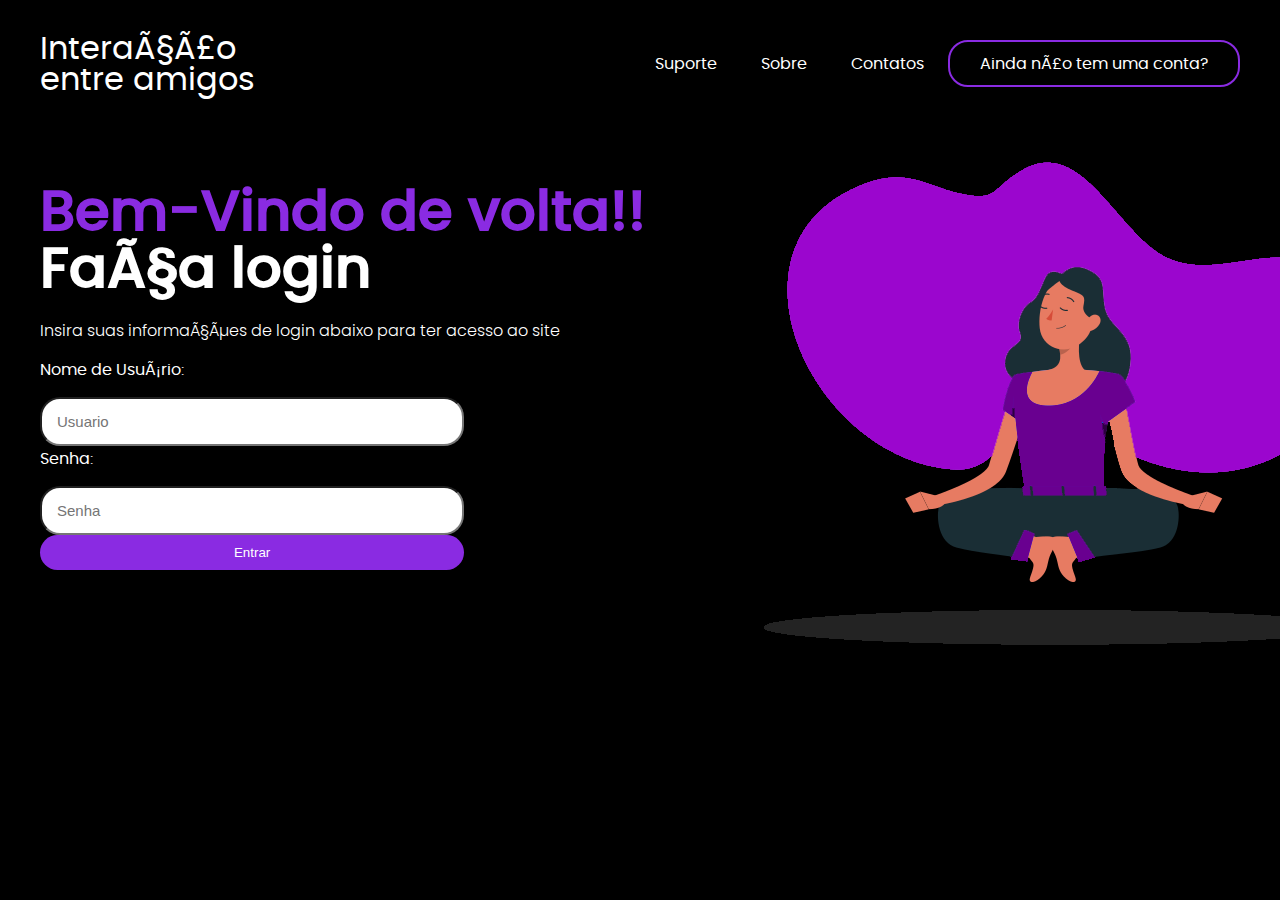
<file: index.html>
<!DOCTYPE html>
<html lang="pt-br">
<head>
    <meta charset="UTF-3">
    <meta name="viewport" content="width=device-width, initial-scale=1.0">
    <link href="./Styles/style.css" rel="stylesheet">
    <link href="./Styles/fonts.css" rel="stylesheet">
    <title>Meu Site</title>
</head>
<body>
    <header>
        <div id="title">
            <h1>Interação</h1>
            <h1>entre amigos</h1>
        </div>

        <ul>
            <a href="./suporte.html"><li>Suporte</li></a>
            <a href="./sobre.html"><li>Sobre</li></a>
            <a href="./contato.html"><li>Contatos</li></a>
            <a href="./criar_conta.html" id="inscreva-se-btn"><li>Ainda não tem uma conta?</li></a>
        </ul>
    </header>

    <main>
        <aside>
            <h2><span>Bem-Vindo de volta!!</span></h2>
            <h2>Faça login</h2>
            <p>
                Insira suas informações de login abaixo para ter acesso ao site
            </p>

            <form onsubmit="return checkLogin()">
                <label for="usuario">Nome de Usuário:</label>
                <input type="text" placeholder="Usuario" id="usuario" name="usuario" required>
                <label for="senha">Senha:</label>
                <input type="password" placeholder="Senha" id="senha" name="senha" required>
                <button type="submit">Entrar</button>
            </form>

        </aside>

        <article>
            <img src="./componets/images/77d0a7c454e658833800528e748edbe9.png" alt="purple woman">
        </article>
    </main>
    
    <script>
        function checkLogin() {
            var usuarioDigitado = document.getElementById("usuario").value;
            var senhaDigitada = document.getElementById("senha").value;
            var usuarioCorreto = "admin"; // Defina o nome de usuário correto aqui
            var senhaCorreta = "0803"; // Defina a senha correta aqui
            
            if (usuarioDigitado === usuarioCorreto && senhaDigitada === senhaCorreta) {
                window.location.href = "home.html"; // Redireciona para a página restrita
                return false; // Evita o envio do formulário
            } else {
                alert("Nome de usuário ou senha incorretos. Tente novamente.");
                return false; // Evita o envio do formulário
            }
        }
    </script>

</body>
</html>
</file>
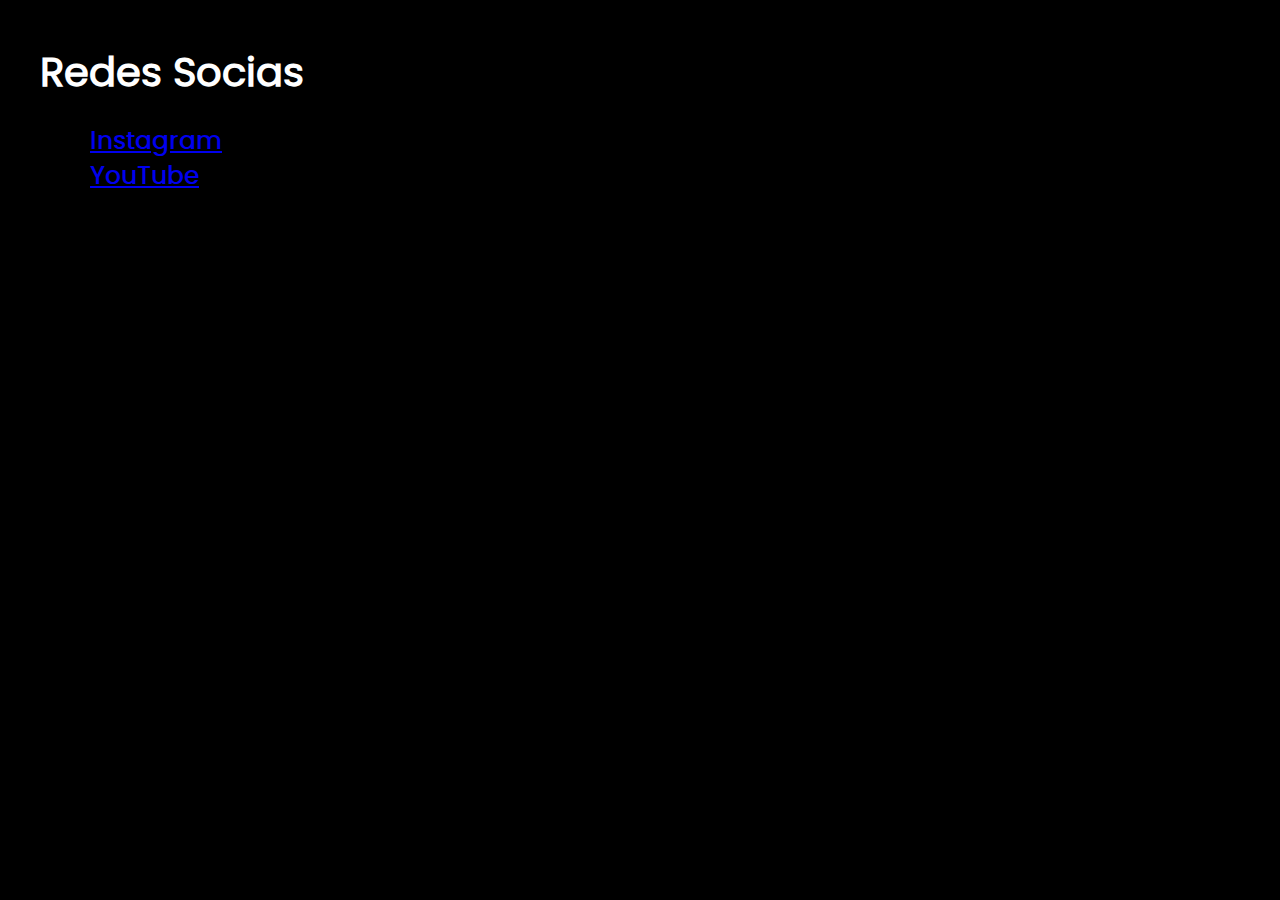
<file: contato.html>
<!DOCTYPE html>
<html lang="en">
<head>
    <meta charset="UTF-8">
    <meta name="viewport" content="width=device-width, initial-scale=1.0">
    <link rel="stylesheet" href="./Styles/style_contato.css">
    <link href="./Styles/fonts.css" rel="stylesheet">
    <title>Contato</title>
</head>
<body>
    <header>
        <div id="title">
            <h1>Redes Socias</h1>
        </div>

        <ul>
            <a href="https://www.instagram.com/jao.vrd/"><li>Instagram</li></a>
            <a href="https://www.youtube.com/channel/UCuO0ki-BSRWD4skP5pxkc_A"><li>YouTube</li></a>
        </ul>
    </header>
</body>
</html>
</file>
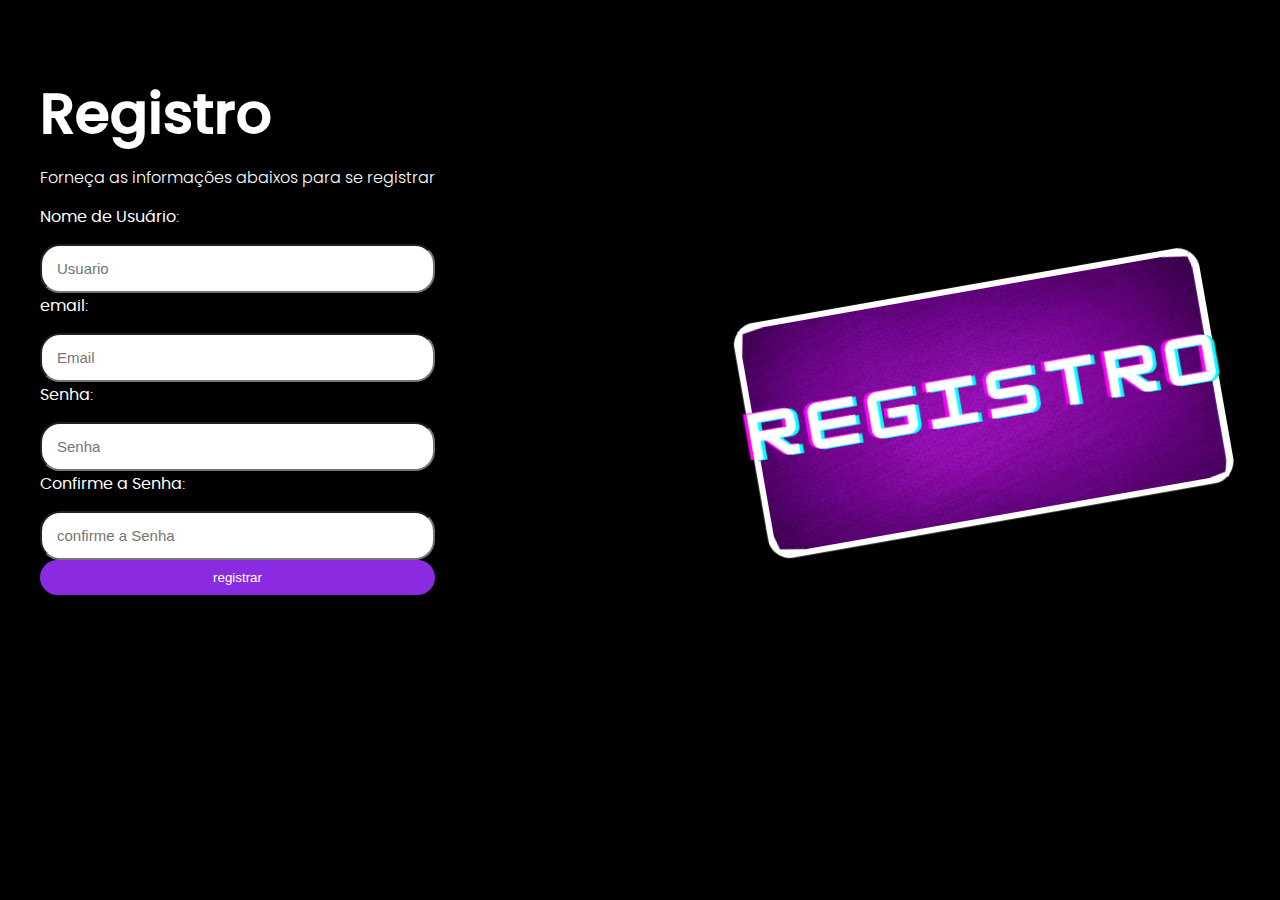
<file: criar_conta.html>
<!DOCTYPE html>
<html lang="en">
<head>
    <meta charset="UTF-8">
    <meta name="viewport" content="width=device-width, initial-scale=1.0">
    <link href="./Styles/style_criarconta.css" rel="stylesheet">
    <link href="./Styles/fonts.css" rel="stylesheet">
    <title>Registro</title>
</head>
<body>
    <main>
        <aside>
            
            <h2>Registro</h3>
            <p>Forneça as informações abaixos para se registrar</p>
            <form action="processar_registro.php" method="POST">
                <label for="usuario">Nome de Usuário:</label>
                <input type="text" placeholder="Usuario" id="usuario" name="usuario" required>

                <label for="email">email:</label>
                <input type="email" placeholder="Email" id="email" name="email" required>

                <label for="senha">Senha:</label>
                <input type="password" placeholder="Senha" id="senha" name="senha" required>

                <label for="senha">Confirme a Senha:</label>
                <input type="password" placeholder="confirme a Senha" id="confirm_senha" name="confirm_senha" required>

                <button type="submit">registrar</button>
            </form>

        </aside>

        <article>
            <img src="./componets/images/Registro.png" class="rotated-image" alt="registro_img">
        </article>
    </main>
    
    <script>
        function checkLogin() {
            var usuarioDigitado = document.getElementById("usuario").value;
            var senhaDigitada = document.getElementById("senha").value;
            var usuarioCorreto = "LV"; // Defina o nome de usuário correto aqui
            var senhaCorreta = "0803"; // Defina a senha correta aqui
            
            if (usuarioDigitado === usuarioCorreto && senhaDigitada === senhaCorreta) {
                window.location.href = "index.html"; // Redireciona para a página restrita
                return false; // Evita o envio do formulário
            } else {
                alert("Nome de usuário ou senha incorretos. Tente novamente.");
                return false; // Evita o envio do formulário
            }
        }
    </script>

</body>
</html>
</file>
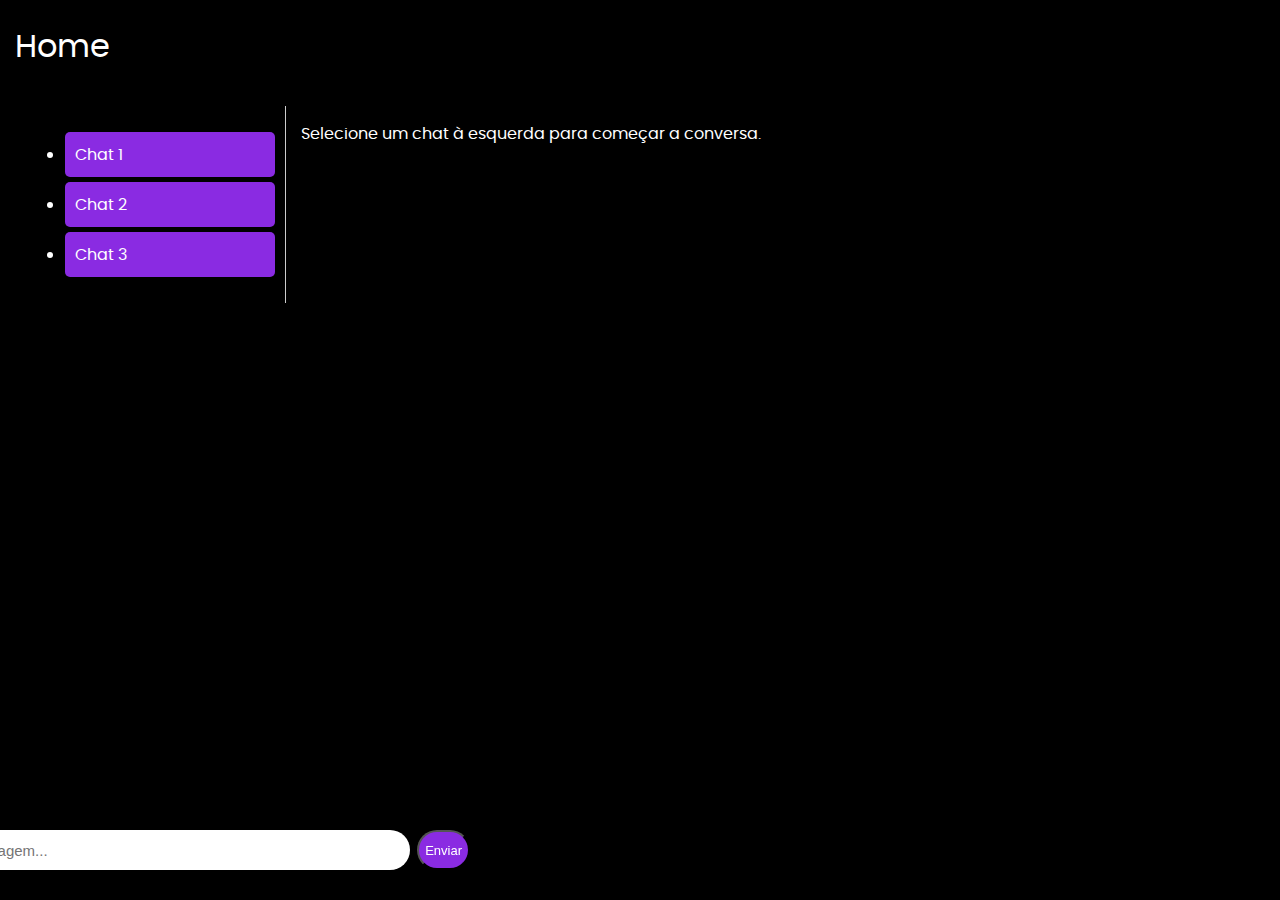
<file: home.html>
<!DOCTYPE html>
<html lang="en">
<head>
    <meta charset="UTF-8">
    <meta name="viewport" content="width=device-width, initial-scale=1.0">
    <link href="./Styles/style_home.css" rel="stylesheet">
    <link href="./Styles/fonts.css" rel="stylesheet">
    <title>home</title>
</head>
<body>
    <header>
        <div id="title">
            <h1>Home</h1>
        </div>
    </header>

    

    <main>
        <div class="chat-list">
            <ul id="chatList">
                <!-- Lista de chats -->
                <li data-chat-id="1">Chat 1</li>
                <li data-chat-id="2">Chat 2</li>
                <li data-chat-id="3">Chat 3</li>
            </ul>
        </div>
    
        <div class="chat-area" id="chatArea">
            <!-- Área de conversa que será atualizada com o conteúdo do chat selecionado -->
            Selecione um chat à esquerda para começar a conversa.
        </div>
    
        <div class="message-input">
            <input type="text" id="messageInput" placeholder="Digite sua mensagem...">
            <button onclick="sendMessage()">Enviar</button>
        </div>
    
        <script>
            function loadChat(chatId) {
    // Simulação de dados da conversa (pode ser substituído por dados dinâmicos ou de um servidor)
    let conversation = getConversation(chatId);

    // Atualiza a área de conversa com o conteúdo do chat selecionado
    const chatArea = document.getElementById('chatArea');
    chatArea.innerHTML = `<h2>Chat ${chatId}</h2>`;
    
    // Exibe as mensagens da conversa
    conversation.forEach(message => {
        chatArea.innerHTML += `<p>${message}</p>`;
    });
}

// Função para enviar mensagem
function sendMessage() {
    const messageInput = document.getElementById('messageInput');
    const message = messageInput.value.trim();

    if (message) {
        // Aqui você enviaria a mensagem para o servidor (WebSocket)
        // Simulação de envio de mensagem para o servidor
        const chatId = getCurrentChatId(); // Função para obter o ID do chat atual
        appendMessageToChat(message, 'Você'); // Adiciona a mensagem na interface (simulação)

        // Limpa o campo de entrada
        messageInput.value = '';
    }

}

// Função para adicionar a mensagem na área de conversa
function appendMessageToChat(message, sender) {
    const chatArea = document.getElementById('chatArea');
    chatArea.innerHTML += `<p><strong>${sender}:</strong> ${message}</p>`;

    // Role a área de conversa para baixo para exibir a última mensagem
    chatArea.scrollTop = chatArea.scrollHeight;
}

// Simulação de função para obter conversa (substitua por lógica real)
function getConversation(chatId) {
    switch (chatId) {
        case 1:
            return ["Mensagem 1.1", "Mensagem 1.2", "Mensagem 1.3"];
        case 2:
            return ["Mensagem 2.1", "Mensagem 2.2"];
        case 3:
            return ["Mensagem 3.1", "Mensagem 3.2", "Mensagem 3.3", "Mensagem 3.4"];
        default:
            return [];
    }
}

// Simulação de função para obter o ID do chat atual (substitua por lógica real)
function getCurrentChatId() {
    // Exemplo simples: retorna o ID do primeiro chat por padrão
    return 1;
}
        </script>
</body>
</html>

<script>
    function loadChat(chatId) {
    // Simulação de dados da conversa (pode ser substituído por dados dinâmicos ou de um servidor)
    let conversation = getConversation(chatId);

    // Atualiza a área de conversa com o conteúdo do chat selecionado
    const chatArea = document.getElementById('chatArea');
    chatArea.innerHTML = `<h2>Chat ${chatId}</h2>`;
    
    // Exibe as mensagens da conversa
    conversation.forEach(message => {
        chatArea.innerHTML += `<p>${message}</p>`;
    });
}

// Simulação de função para obter conversa (substitua por lógica real)
function getConversation(chatId) {
    switch (chatId) {
        case 1:
            return ["Mensagem 1.1", "Mensagem 1.2", "Mensagem 1.3"];
        case 2:
            return ["Mensagem 2.1", "Mensagem 2.2"];
        case 3:
            return ["Mensagem 3.1", "Mensagem 3.2", "Mensagem 3.3", "Mensagem 3.4"];
        default:
            return [];
    }
}

// Adiciona um listener de evento para cada item da lista de chats
document.querySelectorAll('#chatList li').forEach(item => {
    item.addEventListener('click', () => {
        // Obtém o ID do chat clicado
        const chatId = item.getAttribute('data-chat-id');

        // Carrega a conversa correspondente
        loadChat(chatId);
    });
});
</script>
</file>
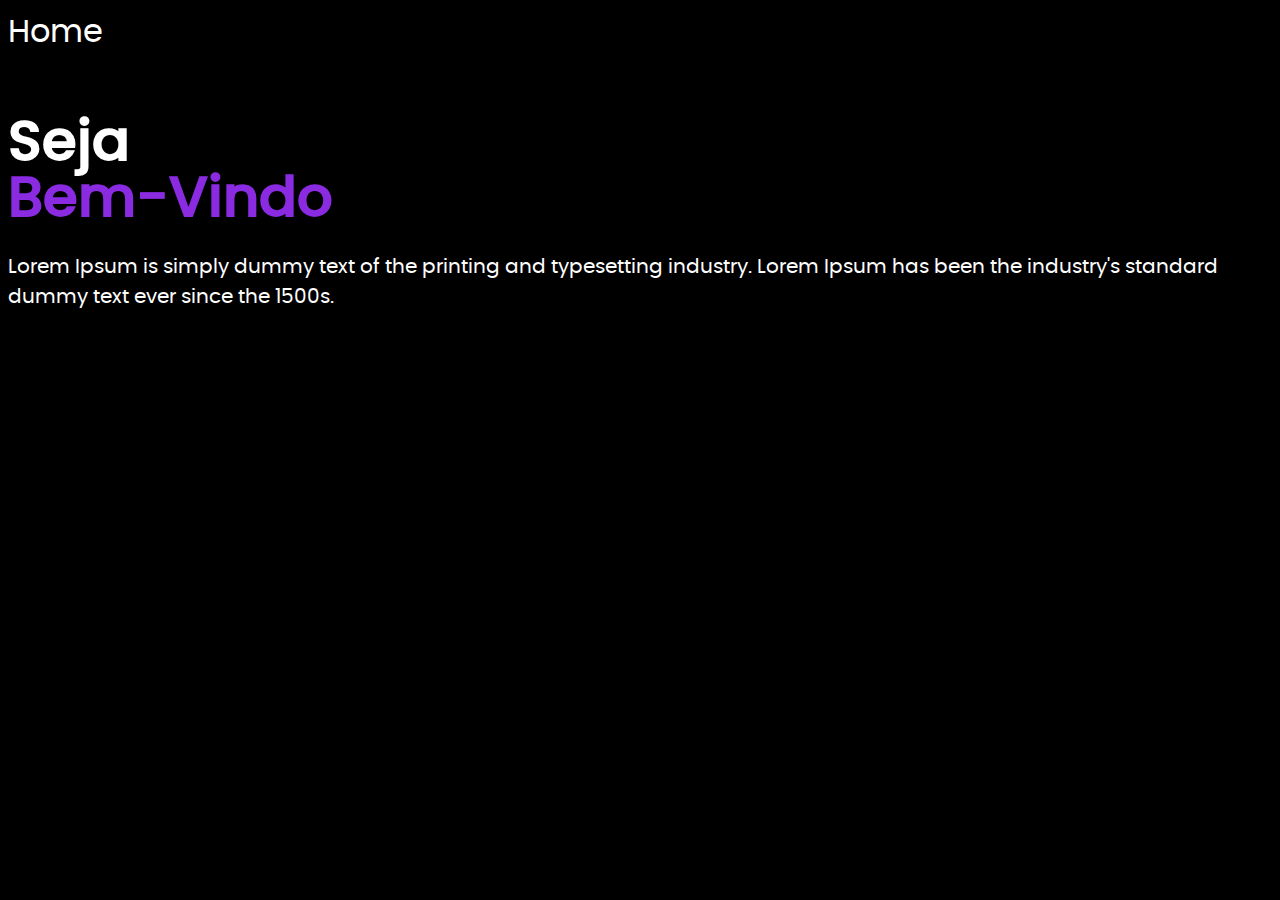
<file: pagina_restrita.html>
<!DOCTYPE html>
<html lang="en">
<head>
    <meta charset="UTF-8">
    <meta name="viewport" content="width=device-width, initial-scale=1.0">
    <link href="./Styles/style(home).css" rel="stylesheet">
    <link href="./Styles/fonts.css" rel="stylesheet">
    <title>home</title>
</head>
<body>
    <header>
        <div id="title">
            <h1>Home</h1>
        </div>
    </header>

    <main>
        <aside>
            <h2>Seja</h2>
            <h2><span>Bem-Vindo</span></h2>
            <p>
                Lorem Ipsum is simply dummy text of the printing and typesetting industry. Lorem Ipsum has been the industry's standard dummy text ever since the 1500s.
            </p>
        </aside>

    </main>
</body>
</html>
</file>
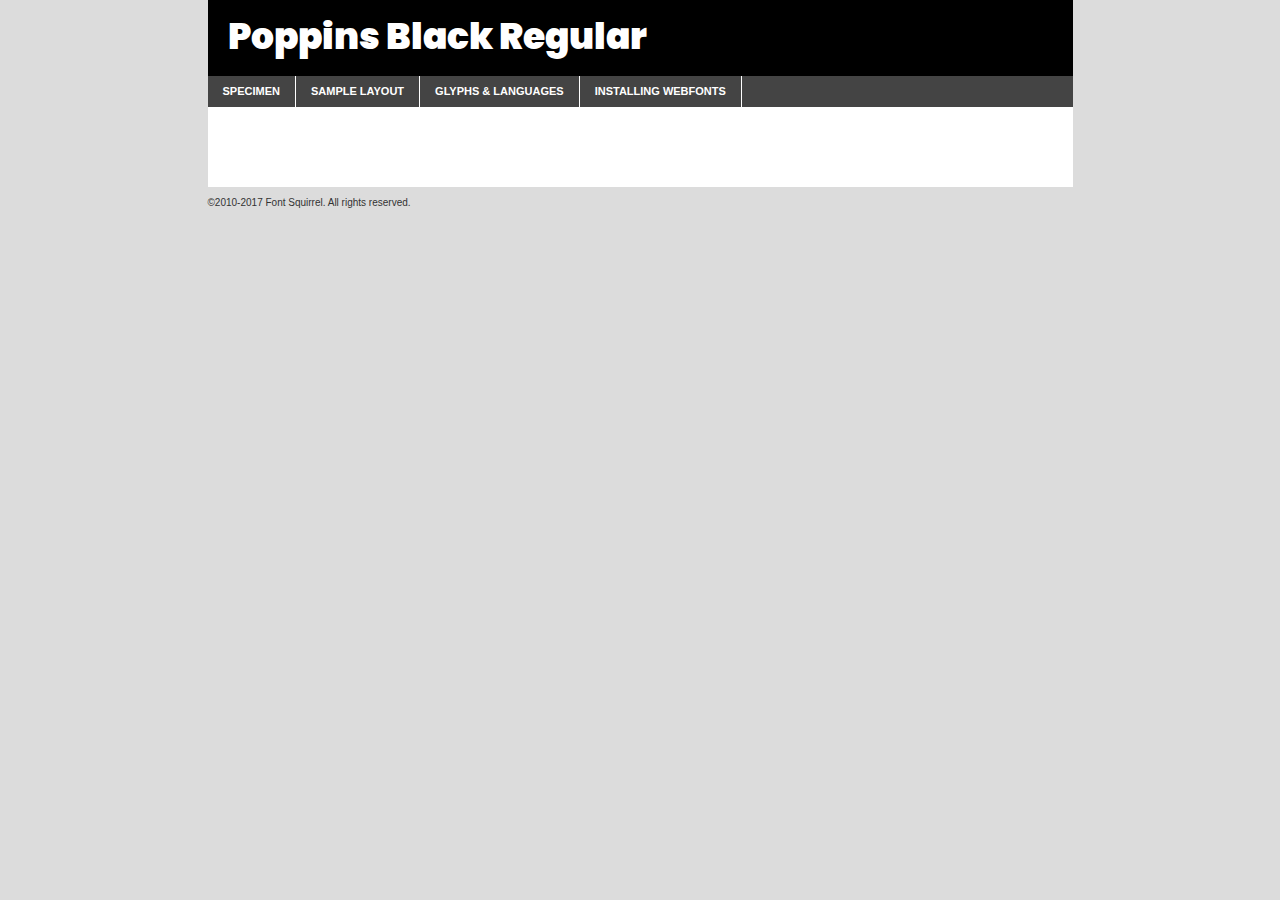
<file: componets/Fonts/poppins-black-demo.html>
<!DOCTYPE html PUBLIC "-//W3C//DTD XHTML 1.0 Transitional//EN"
	"http://www.w3.org/TR/xhtml1/DTD/xhtml1-transitional.dtd">

<html xmlns="http://www.w3.org/1999/xhtml" xml:lang="en" lang="en">
<head>
	<meta http-equiv="Content-Type" content="text/html; charset=utf-8" />
	<script src="http://ajax.googleapis.com/ajax/libs/jquery/1.7.2/jquery.min.js" type="text/javascript" charset="utf-8"></script>
	<script type="text/javascript">
	(function($){$.fn.easyTabs=function(option){var param=jQuery.extend({fadeSpeed:"fast",defaultContent:1,activeClass:'active'},option);$(this).each(function(){var thisId="#"+this.id;if(param.defaultContent==''){param.defaultContent=1;}
	if(typeof param.defaultContent=="number")
	{var defaultTab=$(thisId+" .tabs li:eq("+(param.defaultContent-1)+") a").attr('href').substr(1);}else{var defaultTab=param.defaultContent;}
	$(thisId+" .tabs li a").each(function(){var tabToHide=$(this).attr('href').substr(1);$("#"+tabToHide).addClass('easytabs-tab-content');});hideAll();changeContent(defaultTab);function hideAll(){$(thisId+" .easytabs-tab-content").hide();}
	function changeContent(tabId){hideAll();$(thisId+" .tabs li").removeClass(param.activeClass);$(thisId+" .tabs li a[href=#"+tabId+"]").closest('li').addClass(param.activeClass);if(param.fadeSpeed!="none")
	{$(thisId+" #"+tabId).fadeIn(param.fadeSpeed);}else{$(thisId+" #"+tabId).show();}}
	$(thisId+" .tabs li").click(function(){var tabId=$(this).find('a').attr('href').substr(1);changeContent(tabId);return false;});});}})(jQuery);
	</script>
	<link rel="stylesheet" href="specimen_files/specimen_stylesheet.css" type="text/css" charset="utf-8" />
	<link rel="stylesheet" href="stylesheet.css" type="text/css" charset="utf-8" />

	<style type="text/css">
					body{
				font-family: 'poppinsblack';
							}
		</style>

	<title>Poppins Black Regular Specimen</title>
	
	
	<script type="text/javascript" charset="utf-8">
		$(document).ready(function() {
			$('#container').easyTabs({defaultContent:1});
		});
	</script>
</head>

<body>
<div id="container">
	<div id="header">
		Poppins Black Regular	</div>
	<ul class="tabs">
		<li><a href="#specimen">Specimen</a></li>
		<li><a href="#layout">Sample Layout</a></li>
				<li><a href="#glyphs">Glyphs &amp; Languages</a></li>
		<li><a href="#installing">Installing Webfonts</a></li>
		
	</ul>
	
	<div id="main_content">

		
			<div id="specimen">
		
				<div class="section">
					<div class="grid12 firstcol">
						<div class="huge">AaBb</div>
					</div>
				</div>
		
				<div class="section">
					<div class="glyph_range">A&#x200B;B&#x200b;C&#x200b;D&#x200b;E&#x200b;F&#x200b;G&#x200b;H&#x200b;I&#x200b;J&#x200b;K&#x200b;L&#x200b;M&#x200b;N&#x200b;O&#x200b;P&#x200b;Q&#x200b;R&#x200b;S&#x200b;T&#x200b;U&#x200b;V&#x200b;W&#x200b;X&#x200b;Y&#x200b;Z&#x200b;a&#x200b;b&#x200b;c&#x200b;d&#x200b;e&#x200b;f&#x200b;g&#x200b;h&#x200b;i&#x200b;j&#x200b;k&#x200b;l&#x200b;m&#x200b;n&#x200b;o&#x200b;p&#x200b;q&#x200b;r&#x200b;s&#x200b;t&#x200b;u&#x200b;v&#x200b;w&#x200b;x&#x200b;y&#x200b;z&#x200b;1&#x200b;2&#x200b;3&#x200b;4&#x200b;5&#x200b;6&#x200b;7&#x200b;8&#x200b;9&#x200b;0&#x200b;&amp;&#x200b;.&#x200b;,&#x200b;?&#x200b;!&#x200b;&#64;&#x200b;(&#x200b;)&#x200b;#&#x200b;$&#x200b;%&#x200b;*&#x200b;+&#x200b;-&#x200b;=&#x200b;:&#x200b;;</div>
				</div>
				<div class="section">
					<div class="grid12 firstcol">
						<table class="sample_table">
							<tr><td>10</td><td class="size10">abcdefghijklmnopqrstuvwxyzABCDEFGHIJKLMNOPQRSTUVWXYZ0123456789abcdefghijklmnopqrstuvwxyzABCDEFGHIJKLMNOPQRSTUVWXYZ0123456789abcdefghijklmnopqrstuvwxyzABCDEFGHIJKLMNOPQRSTUVWXYZ</td></tr>
							<tr><td>11</td><td class="size11">abcdefghijklmnopqrstuvwxyzABCDEFGHIJKLMNOPQRSTUVWXYZ0123456789abcdefghijklmnopqrstuvwxyzABCDEFGHIJKLMNOPQRSTUVWXYZ0123456789abcdefghijklmnopqrstuvwxyzABCDEFGHIJKLMNOPQRSTUVWXYZ</td></tr>
							<tr><td>12</td><td class="size12">abcdefghijklmnopqrstuvwxyzABCDEFGHIJKLMNOPQRSTUVWXYZ0123456789abcdefghijklmnopqrstuvwxyzABCDEFGHIJKLMNOPQRSTUVWXYZ0123456789abcdefghijklmnopqrstuvwxyzABCDEFGHIJKLMNOPQRSTUVWXYZ</td></tr>
							<tr><td>13</td><td class="size13">abcdefghijklmnopqrstuvwxyzABCDEFGHIJKLMNOPQRSTUVWXYZ0123456789abcdefghijklmnopqrstuvwxyzABCDEFGHIJKLMNOPQRSTUVWXYZ0123456789abcdefghijklmnopqrstuvwxyzABCDEFGHIJKLMNOPQRSTUVWXYZ</td></tr>
							<tr><td>14</td><td class="size14">abcdefghijklmnopqrstuvwxyzABCDEFGHIJKLMNOPQRSTUVWXYZ0123456789abcdefghijklmnopqrstuvwxyzABCDEFGHIJKLMNOPQRSTUVWXYZ0123456789abcdefghijklmnopqrstuvwxyzABCDEFGHIJKLMNOPQRSTUVWXYZ</td></tr>
							<tr><td>16</td><td class="size16">abcdefghijklmnopqrstuvwxyzABCDEFGHIJKLMNOPQRSTUVWXYZ0123456789abcdefghijklmnopqrstuvwxyzABCDEFGHIJKLMNOPQRSTUVWXYZ</td></tr>
							<tr><td>18</td><td class="size18">abcdefghijklmnopqrstuvwxyzABCDEFGHIJKLMNOPQRSTUVWXYZ0123456789abcdefghijklmnopqrstuvwxyzABCDEFGHIJKLMNOPQRSTUVWXYZ</td></tr>
							<tr><td>20</td><td class="size20">abcdefghijklmnopqrstuvwxyzABCDEFGHIJKLMNOPQRSTUVWXYZ0123456789abcdefghijklmnopqrstuvwxyzABCDEFGHIJKLMNOPQRSTUVWXYZ</td></tr>
							<tr><td>24</td><td class="size24">abcdefghijklmnopqrstuvwxyzABCDEFGHIJKLMNOPQRSTUVWXYZ0123456789abcdefghijklmnopqrstuvwxyzABCDEFGHIJKLMNOPQRSTUVWXYZ</td></tr>
							<tr><td>30</td><td class="size30">abcdefghijklmnopqrstuvwxyzABCDEFGHIJKLMNOPQRSTUVWXYZ0123456789abcdefghijklmnopqrstuvwxyzABCDEFGHIJKLMNOPQRSTUVWXYZ</td></tr>
							<tr><td>36</td><td class="size36">abcdefghijklmnopqrstuvwxyzABCDEFGHIJKLMNOPQRSTUVWXYZ0123456789abcdefghijklmnopqrstuvwxyzABCDEFGHIJKLMNOPQRSTUVWXYZ</td></tr>
							<tr><td>48</td><td class="size48">abcdefghijklmnopqrstuvwxyzABCDEFGHIJKLMNOPQRSTUVWXYZ0123456789abcdefghijklmnopqrstuvwxyzABCDEFGHIJKLMNOPQRSTUVWXYZ</td></tr>
							<tr><td>60</td><td class="size60">abcdefghijklmnopqrstuvwxyzABCDEFGHIJKLMNOPQRSTUVWXYZ0123456789abcdefghijklmnopqrstuvwxyzABCDEFGHIJKLMNOPQRSTUVWXYZ</td></tr>
							<tr><td>72</td><td class="size72">abcdefghijklmnopqrstuvwxyzABCDEFGHIJKLMNOPQRSTUVWXYZ0123456789abcdefghijklmnopqrstuvwxyzABCDEFGHIJKLMNOPQRSTUVWXYZ</td></tr>
							<tr><td>90</td><td class="size90">abcdefghijklmnopqrstuvwxyzABCDEFGHIJKLMNOPQRSTUVWXYZ0123456789abcdefghijklmnopqrstuvwxyzABCDEFGHIJKLMNOPQRSTUVWXYZ</td></tr>
						</table>
				
					</div>
			
				</div>
		
		
		
								<div class="section" id="bodycomparison">


										<div id="xheight">
				<div class="fontbody">&#x25FC;&#x25FC;&#x25FC;&#x25FC;&#x25FC;&#x25FC;&#x25FC;&#x25FC;&#x25FC;&#x25FC;&#x25FC;&#x25FC;&#x25FC;&#x25FC;&#x25FC;&#x25FC;&#x25FC;&#x25FC;&#x25FC;&#x25FC;&#x25FC;&#x25FC;&#x25FC;&#x25FC;&#x25FC;&#x25FC;&#x25FC;&#x25FC;&#x25FC;&#x25FC;&#x25FC;&#x25FC;&#x25FC;&#x25FC;&#x25FC;&#x25FC;&#x25FC;&#x25FC;&#x25FC;&#x25FC;&#x25FC;&#x25FC;&#x25FC;&#x25FC;&#x25FC;&#x25FC;&#x25FC;&#x25FC;&#x25FC;&#x25FC;&#x25FC;&#x25FC;&#x25FC;&#x25FC;&#x25FC;&#x25FC;&#x25FC;&#x25FC;&#x25FC;&#x25FC;&#x25FC;&#x25FC;&#x25FC;&#x25FC;&#x25FC;&#x25FC;&#x25FC;&#x25FC;&#x25FC;&#x25FC;&#x25FC;&#x25FC;&#x25FC;&#x25FC;&#x25FC;&#x25FC;&#x25FC;&#x25FC;&#x25FC;&#x25FC;&#x25FC;&#x25FC;&#x25FC;&#x25FC;&#x25FC;&#x25FC;&#x25FC;&#x25FC;&#x25FC;&#x25FC;&#x25FC;&#x25FC;&#x25FC;&#x25FC;&#x25FC;&#x25FC;&#x25FC;&#x25FC;&#x25FC;body</div><div class="arialbody">body</div><div class="verdanabody">body</div><div class="georgiabody">body</div></div>
										<div class="fontbody" style="z-index:1">
											body<span>Poppins Black Regular</span>
										</div>
										<div class="arialbody" style="z-index:1">
											body<span>Arial</span>
										</div>
										<div class="verdanabody" style="z-index:1">
											body<span>Verdana</span>
										</div>
										<div class="georgiabody" style="z-index:1">
											body<span>Georgia</span>
										</div>



								</div>
		
		
				<div class="section psample psample_row1" id="">
					
					<div class="grid2 firstcol">
						<p class="size10"><span>10.</span>Aenean lacinia bibendum nulla sed consectetur. Fusce dapibus, tellus ac cursus commodo, tortor mauris condimentum nibh, ut fermentum massa justo sit amet risus. Nullam id dolor id nibh ultricies vehicula ut id elit. Cum sociis natoque penatibus et magnis dis parturient montes, nascetur ridiculus mus. Nulla vitae elit libero, a pharetra augue.</p>
			
					</div>
					<div class="grid3">
						<p class="size11"><span>11.</span>Aenean lacinia bibendum nulla sed consectetur. Fusce dapibus, tellus ac cursus commodo, tortor mauris condimentum nibh, ut fermentum massa justo sit amet risus. Nullam id dolor id nibh ultricies vehicula ut id elit. Cum sociis natoque penatibus et magnis dis parturient montes, nascetur ridiculus mus. Nulla vitae elit libero, a pharetra augue.</p>
			
					</div>
					<div class="grid3">
						<p class="size12"><span>12.</span>Aenean lacinia bibendum nulla sed consectetur. Fusce dapibus, tellus ac cursus commodo, tortor mauris condimentum nibh, ut fermentum massa justo sit amet risus. Nullam id dolor id nibh ultricies vehicula ut id elit. Cum sociis natoque penatibus et magnis dis parturient montes, nascetur ridiculus mus. Nulla vitae elit libero, a pharetra augue.</p>
			
					</div>
					<div class="grid4">
						<p class="size13"><span>13.</span>Aenean lacinia bibendum nulla sed consectetur. Fusce dapibus, tellus ac cursus commodo, tortor mauris condimentum nibh, ut fermentum massa justo sit amet risus. Nullam id dolor id nibh ultricies vehicula ut id elit. Cum sociis natoque penatibus et magnis dis parturient montes, nascetur ridiculus mus. Nulla vitae elit libero, a pharetra augue.</p>
			
					</div>
					<div class="white_blend"></div>
					
				</div>
				<div class="section psample psample_row2" id="">
					<div class="grid3 firstcol">
						<p class="size14"><span>14.</span>Aenean lacinia bibendum nulla sed consectetur. Fusce dapibus, tellus ac cursus commodo, tortor mauris condimentum nibh, ut fermentum massa justo sit amet risus. Nullam id dolor id nibh ultricies vehicula ut id elit. Cum sociis natoque penatibus et magnis dis parturient montes, nascetur ridiculus mus. Nulla vitae elit libero, a pharetra augue.</p>
			
					</div>
					<div class="grid4">
						<p class="size16"><span>16.</span>Aenean lacinia bibendum nulla sed consectetur. Fusce dapibus, tellus ac cursus commodo, tortor mauris condimentum nibh, ut fermentum massa justo sit amet risus. Nullam id dolor id nibh ultricies vehicula ut id elit. Cum sociis natoque penatibus et magnis dis parturient montes, nascetur ridiculus mus. Nulla vitae elit libero, a pharetra augue.</p>
			
					</div>
					<div class="grid5">
						<p class="size18"><span>18.</span>Aenean lacinia bibendum nulla sed consectetur. Fusce dapibus, tellus ac cursus commodo, tortor mauris condimentum nibh, ut fermentum massa justo sit amet risus. Nullam id dolor id nibh ultricies vehicula ut id elit. Cum sociis natoque penatibus et magnis dis parturient montes, nascetur ridiculus mus. Nulla vitae elit libero, a pharetra augue.</p>
			
					</div>

					<div class="white_blend"></div>

				</div>
				
				<div class="section psample psample_row3" id="">
					<div class="grid5 firstcol">
						<p class="size20"><span>20.</span>Aenean lacinia bibendum nulla sed consectetur. Fusce dapibus, tellus ac cursus commodo, tortor mauris condimentum nibh, ut fermentum massa justo sit amet risus. Nullam id dolor id nibh ultricies vehicula ut id elit. Cum sociis natoque penatibus et magnis dis parturient montes, nascetur ridiculus mus. Nulla vitae elit libero, a pharetra augue.</p>
					</div>
					<div class="grid7">
						<p class="size24"><span>24.</span>Aenean lacinia bibendum nulla sed consectetur. Fusce dapibus, tellus ac cursus commodo, tortor mauris condimentum nibh, ut fermentum massa justo sit amet risus. Nullam id dolor id nibh ultricies vehicula ut id elit. Cum sociis natoque penatibus et magnis dis parturient montes, nascetur ridiculus mus. Nulla vitae elit libero, a pharetra augue.</p>
					</div>
					
					<div class="white_blend"></div>
					
				</div>
				
				<div class="section psample psample_row4" id="">
					<div class="grid12 firstcol">
						<p class="size30"><span>30.</span>Aenean lacinia bibendum nulla sed consectetur. Fusce dapibus, tellus ac cursus commodo, tortor mauris condimentum nibh, ut fermentum massa justo sit amet risus. Nullam id dolor id nibh ultricies vehicula ut id elit. Cum sociis natoque penatibus et magnis dis parturient montes, nascetur ridiculus mus. Nulla vitae elit libero, a pharetra augue.</p>
					</div>
					<div class="white_blend"></div>
					
				</div>
				
				
				
				<div class="section psample psample_row1 fullreverse">
					<div class="grid2 firstcol">
						<p class="size10"><span>10.</span>Aenean lacinia bibendum nulla sed consectetur. Fusce dapibus, tellus ac cursus commodo, tortor mauris condimentum nibh, ut fermentum massa justo sit amet risus. Nullam id dolor id nibh ultricies vehicula ut id elit. Cum sociis natoque penatibus et magnis dis parturient montes, nascetur ridiculus mus. Nulla vitae elit libero, a pharetra augue.</p>
			
					</div>
					<div class="grid3">
						<p class="size11"><span>11.</span>Aenean lacinia bibendum nulla sed consectetur. Fusce dapibus, tellus ac cursus commodo, tortor mauris condimentum nibh, ut fermentum massa justo sit amet risus. Nullam id dolor id nibh ultricies vehicula ut id elit. Cum sociis natoque penatibus et magnis dis parturient montes, nascetur ridiculus mus. Nulla vitae elit libero, a pharetra augue.</p>
			
					</div>
					<div class="grid3">
						<p class="size12"><span>12.</span>Aenean lacinia bibendum nulla sed consectetur. Fusce dapibus, tellus ac cursus commodo, tortor mauris condimentum nibh, ut fermentum massa justo sit amet risus. Nullam id dolor id nibh ultricies vehicula ut id elit. Cum sociis natoque penatibus et magnis dis parturient montes, nascetur ridiculus mus. Nulla vitae elit libero, a pharetra augue.</p>
			
					</div>
					<div class="grid4">
						<p class="size13"><span>13.</span>Aenean lacinia bibendum nulla sed consectetur. Fusce dapibus, tellus ac cursus commodo, tortor mauris condimentum nibh, ut fermentum massa justo sit amet risus. Nullam id dolor id nibh ultricies vehicula ut id elit. Cum sociis natoque penatibus et magnis dis parturient montes, nascetur ridiculus mus. Nulla vitae elit libero, a pharetra augue.</p>
			
					</div>
					<div class="black_blend"></div>
					
				</div>
				
				<div class="section psample psample_row2 fullreverse">
					<div class="grid3 firstcol">
						<p class="size14"><span>14.</span>Aenean lacinia bibendum nulla sed consectetur. Fusce dapibus, tellus ac cursus commodo, tortor mauris condimentum nibh, ut fermentum massa justo sit amet risus. Nullam id dolor id nibh ultricies vehicula ut id elit. Cum sociis natoque penatibus et magnis dis parturient montes, nascetur ridiculus mus. Nulla vitae elit libero, a pharetra augue.</p>
			
					</div>
					<div class="grid4">
						<p class="size16"><span>16.</span>Aenean lacinia bibendum nulla sed consectetur. Fusce dapibus, tellus ac cursus commodo, tortor mauris condimentum nibh, ut fermentum massa justo sit amet risus. Nullam id dolor id nibh ultricies vehicula ut id elit. Cum sociis natoque penatibus et magnis dis parturient montes, nascetur ridiculus mus. Nulla vitae elit libero, a pharetra augue.</p>
			
					</div>
					<div class="grid5">
						<p class="size18"><span>18.</span>Aenean lacinia bibendum nulla sed consectetur. Fusce dapibus, tellus ac cursus commodo, tortor mauris condimentum nibh, ut fermentum massa justo sit amet risus. Nullam id dolor id nibh ultricies vehicula ut id elit. Cum sociis natoque penatibus et magnis dis parturient montes, nascetur ridiculus mus. Nulla vitae elit libero, a pharetra augue.</p>
			
					</div>
					<div class="black_blend"></div>

				</div>
				
				<div class="section psample fullreverse psample_row3" id="">
					<div class="grid5 firstcol">
						<p class="size20"><span>20.</span>Aenean lacinia bibendum nulla sed consectetur. Fusce dapibus, tellus ac cursus commodo, tortor mauris condimentum nibh, ut fermentum massa justo sit amet risus. Nullam id dolor id nibh ultricies vehicula ut id elit. Cum sociis natoque penatibus et magnis dis parturient montes, nascetur ridiculus mus. Nulla vitae elit libero, a pharetra augue.</p>
					</div>
					<div class="grid7">
						<p class="size24"><span>24.</span>Aenean lacinia bibendum nulla sed consectetur. Fusce dapibus, tellus ac cursus commodo, tortor mauris condimentum nibh, ut fermentum massa justo sit amet risus. Nullam id dolor id nibh ultricies vehicula ut id elit. Cum sociis natoque penatibus et magnis dis parturient montes, nascetur ridiculus mus. Nulla vitae elit libero, a pharetra augue.</p>
					</div>
					
					<div class="black_blend"></div>
					
				</div>
				
				<div class="section psample fullreverse psample_row4" id="" style="border-bottom: 20px #000 solid;">
					<div class="grid12 firstcol">
						<p class="size30"><span>30.</span>Aenean lacinia bibendum nulla sed consectetur. Fusce dapibus, tellus ac cursus commodo, tortor mauris condimentum nibh, ut fermentum massa justo sit amet risus. Nullam id dolor id nibh ultricies vehicula ut id elit. Cum sociis natoque penatibus et magnis dis parturient montes, nascetur ridiculus mus. Nulla vitae elit libero, a pharetra augue.</p>
					</div>
					<div class="black_blend"></div>
					
				</div>
				
				
				
				
			</div>
			
			<div id="layout">
				
				<div class="section">
					
					<div class="grid12 firstcol">
						<h1>Lorem Ipsum Dolor</h1>
						<h2>Etiam porta sem malesuada magna mollis euismod</h2>
						
						<p class="byline">By <a href="#link">Aenean Lacinia</a></p>
					</div>
				</div>
				<div class="section">
					<div class="grid8 firstcol">
						<p class="large">Donec sed odio dui. Morbi leo risus, porta ac consectetur ac, vestibulum at eros. Fusce dapibus, tellus ac cursus commodo, tortor mauris condimentum nibh, ut fermentum massa justo sit amet risus. </p>

						
						<h3>Pellentesque ornare sem</h3>

						<p>Maecenas sed diam eget risus varius blandit sit amet non magna. Maecenas faucibus mollis interdum. Donec ullamcorper nulla non metus auctor fringilla. Nullam id dolor id nibh ultricies vehicula ut id elit. Nullam id dolor id nibh ultricies vehicula ut id elit. </p>

						<p>Aenean eu leo quam. Pellentesque ornare sem lacinia quam venenatis vestibulum. Lorem ipsum dolor sit amet, consectetur adipiscing elit. Cum sociis natoque penatibus et magnis dis parturient montes, nascetur ridiculus mus. </p>

						<p>Nulla vitae elit libero, a pharetra augue. Praesent commodo cursus magna, vel scelerisque nisl consectetur et. Aenean lacinia bibendum nulla sed consectetur. </p>

						<p>Nullam quis risus eget urna mollis ornare vel eu leo. Nullam quis risus eget urna mollis ornare vel eu leo. Maecenas sed diam eget risus varius blandit sit amet non magna. Donec ullamcorper nulla non metus auctor fringilla. </p>

						<h3>Cras mattis consectetur</h3>

						<p>Aenean eu leo quam. Pellentesque ornare sem lacinia quam venenatis vestibulum. Aenean lacinia bibendum nulla sed consectetur. Integer posuere erat a ante venenatis dapibus posuere velit aliquet. Cras mattis consectetur purus sit amet fermentum. </p>

						<p>Nullam id dolor id nibh ultricies vehicula ut id elit. Nullam quis risus eget urna mollis ornare vel eu leo. Cras mattis consectetur purus sit amet fermentum.</p>
					</div>
					
					<div class="grid4 sidebar">
						
						<div class="box reverse">
							<p class="last">Nullam quis risus eget urna mollis ornare vel eu leo. Donec ullamcorper nulla non metus auctor fringilla. Cras mattis consectetur purus sit amet fermentum. Sed posuere consectetur est at lobortis. Lorem ipsum dolor sit amet, consectetur adipiscing elit. </p>
						</div>
						
						<p class="caption">Maecenas sed diam eget risus varius.</p>

						<p>Vestibulum id ligula porta felis euismod semper. Integer posuere erat a ante venenatis dapibus posuere velit aliquet. Vestibulum id ligula porta felis euismod semper. Sed posuere consectetur est at lobortis. Maecenas sed diam eget risus varius blandit sit amet non magna. Fusce dapibus, tellus ac cursus commodo, tortor mauris condimentum nibh, ut fermentum massa justo sit amet risus. </p>

					

						<p>Duis mollis, est non commodo luctus, nisi erat porttitor ligula, eget lacinia odio sem nec elit. Aenean lacinia bibendum nulla sed consectetur. Vivamus sagittis lacus vel augue laoreet rutrum faucibus dolor auctor. Aenean lacinia bibendum nulla sed consectetur. Nullam quis risus eget urna mollis ornare vel eu leo. </p>

						<p>Praesent commodo cursus magna, vel scelerisque nisl consectetur et. Donec ullamcorper nulla non metus auctor fringilla. Maecenas faucibus mollis interdum. Fusce dapibus, tellus ac cursus commodo, tortor mauris condimentum nibh, ut fermentum massa justo sit amet risus. </p>

					</div>
				</div>
				
			</div>


			



		<div id="glyphs">
			<div class="section">
				<div class="grid12 firstcol">
			
				<h1>Language Support</h1>
				<p>The subset of Poppins Black Regular in this kit supports the following languages:<br />
			
					Albanian, Basque, Breton, Chamorro, Danish, Dutch, English, Faroese, Finnish, French, Frisian, Galician, German, Icelandic, Italian, Malagasy, Norwegian, Portuguese, Spanish, Alsatian, Aragonese, Arapaho, Arrernte, Asturian, Aymara, Bislama, Cebuano, Corsican, Fijian, French_creole, Genoese, Gilbertese, Greenlandic, Haitian_creole, Hiligaynon, Hmong, Hopi, Ibanag, Iloko_ilokano, Indonesian, Interglossa_glosa, Interlingua, Irish_gaelic, Jerriais, Lojban, Lombard, Luxembourgeois, Manx, Mohawk, Norfolk_pitcairnese, Occitan, Oromo, Pangasinan, Papiamento, Piedmontese, Potawatomi, Rhaeto-romance, Romansh, Rotokas, Sami_lule, Samoan, Sardinian, Scots_gaelic, Seychelles_creole, Shona, Sicilian, Somali, Southern_ndebele, Swahili, Swati_swazi, Tagalog_filipino_pilipino, Tetum, Tok_pisin, Uyghur_latinized, Volapuk, Walloon, Warlpiri, Xhosa, Yapese, Zulu, Latinbasic, Ubasic, Demo				</p>
				<h1>Glyph Chart</h1>
				<p>The subset of Poppins Black Regular in this kit includes all the glyphs listed below. Unicode entities are included above each glyph to help you insert individual characters into your layout.</p>
				<div id="glyph_chart">
			
																														 <div><p>&amp;#13;</p>&#13;</div>
																				 <div><p>&amp;#32;</p>&#32;</div>
																				 <div><p>&amp;#33;</p>&#33;</div>
																				 <div><p>&amp;#34;</p>&#34;</div>
																				 <div><p>&amp;#35;</p>&#35;</div>
																				 <div><p>&amp;#36;</p>&#36;</div>
																				 <div><p>&amp;#37;</p>&#37;</div>
																				 <div><p>&amp;#38;</p>&#38;</div>
																				 <div><p>&amp;#39;</p>&#39;</div>
																				 <div><p>&amp;#40;</p>&#40;</div>
																				 <div><p>&amp;#41;</p>&#41;</div>
																				 <div><p>&amp;#42;</p>&#42;</div>
																				 <div><p>&amp;#43;</p>&#43;</div>
																				 <div><p>&amp;#44;</p>&#44;</div>
																				 <div><p>&amp;#45;</p>&#45;</div>
																				 <div><p>&amp;#46;</p>&#46;</div>
																				 <div><p>&amp;#47;</p>&#47;</div>
																				 <div><p>&amp;#48;</p>&#48;</div>
																				 <div><p>&amp;#49;</p>&#49;</div>
																				 <div><p>&amp;#50;</p>&#50;</div>
																				 <div><p>&amp;#51;</p>&#51;</div>
																				 <div><p>&amp;#52;</p>&#52;</div>
																				 <div><p>&amp;#53;</p>&#53;</div>
																				 <div><p>&amp;#54;</p>&#54;</div>
																				 <div><p>&amp;#55;</p>&#55;</div>
																				 <div><p>&amp;#56;</p>&#56;</div>
																				 <div><p>&amp;#57;</p>&#57;</div>
																				 <div><p>&amp;#58;</p>&#58;</div>
																				 <div><p>&amp;#59;</p>&#59;</div>
																				 <div><p>&amp;#60;</p>&#60;</div>
																				 <div><p>&amp;#61;</p>&#61;</div>
																				 <div><p>&amp;#62;</p>&#62;</div>
																				 <div><p>&amp;#63;</p>&#63;</div>
																				 <div><p>&amp;#64;</p>&#64;</div>
																				 <div><p>&amp;#65;</p>&#65;</div>
																				 <div><p>&amp;#66;</p>&#66;</div>
																				 <div><p>&amp;#67;</p>&#67;</div>
																				 <div><p>&amp;#68;</p>&#68;</div>
																				 <div><p>&amp;#69;</p>&#69;</div>
																				 <div><p>&amp;#70;</p>&#70;</div>
																				 <div><p>&amp;#71;</p>&#71;</div>
																				 <div><p>&amp;#72;</p>&#72;</div>
																				 <div><p>&amp;#73;</p>&#73;</div>
																				 <div><p>&amp;#74;</p>&#74;</div>
																				 <div><p>&amp;#75;</p>&#75;</div>
																				 <div><p>&amp;#76;</p>&#76;</div>
																				 <div><p>&amp;#77;</p>&#77;</div>
																				 <div><p>&amp;#78;</p>&#78;</div>
																				 <div><p>&amp;#79;</p>&#79;</div>
																				 <div><p>&amp;#80;</p>&#80;</div>
																				 <div><p>&amp;#81;</p>&#81;</div>
																				 <div><p>&amp;#82;</p>&#82;</div>
																				 <div><p>&amp;#83;</p>&#83;</div>
																				 <div><p>&amp;#84;</p>&#84;</div>
																				 <div><p>&amp;#85;</p>&#85;</div>
																				 <div><p>&amp;#86;</p>&#86;</div>
																				 <div><p>&amp;#87;</p>&#87;</div>
																				 <div><p>&amp;#88;</p>&#88;</div>
																				 <div><p>&amp;#89;</p>&#89;</div>
																				 <div><p>&amp;#90;</p>&#90;</div>
																				 <div><p>&amp;#91;</p>&#91;</div>
																				 <div><p>&amp;#92;</p>&#92;</div>
																				 <div><p>&amp;#93;</p>&#93;</div>
																				 <div><p>&amp;#94;</p>&#94;</div>
																				 <div><p>&amp;#95;</p>&#95;</div>
																				 <div><p>&amp;#96;</p>&#96;</div>
																				 <div><p>&amp;#97;</p>&#97;</div>
																				 <div><p>&amp;#98;</p>&#98;</div>
																				 <div><p>&amp;#99;</p>&#99;</div>
																				 <div><p>&amp;#100;</p>&#100;</div>
																				 <div><p>&amp;#101;</p>&#101;</div>
																				 <div><p>&amp;#102;</p>&#102;</div>
																				 <div><p>&amp;#103;</p>&#103;</div>
																				 <div><p>&amp;#104;</p>&#104;</div>
																				 <div><p>&amp;#105;</p>&#105;</div>
																				 <div><p>&amp;#106;</p>&#106;</div>
																				 <div><p>&amp;#107;</p>&#107;</div>
																				 <div><p>&amp;#108;</p>&#108;</div>
																				 <div><p>&amp;#109;</p>&#109;</div>
																				 <div><p>&amp;#110;</p>&#110;</div>
																				 <div><p>&amp;#111;</p>&#111;</div>
																				 <div><p>&amp;#112;</p>&#112;</div>
																				 <div><p>&amp;#113;</p>&#113;</div>
																				 <div><p>&amp;#114;</p>&#114;</div>
																				 <div><p>&amp;#115;</p>&#115;</div>
																				 <div><p>&amp;#116;</p>&#116;</div>
																				 <div><p>&amp;#117;</p>&#117;</div>
																				 <div><p>&amp;#118;</p>&#118;</div>
																				 <div><p>&amp;#119;</p>&#119;</div>
																				 <div><p>&amp;#120;</p>&#120;</div>
																				 <div><p>&amp;#121;</p>&#121;</div>
																				 <div><p>&amp;#122;</p>&#122;</div>
																				 <div><p>&amp;#123;</p>&#123;</div>
																				 <div><p>&amp;#124;</p>&#124;</div>
																				 <div><p>&amp;#125;</p>&#125;</div>
																				 <div><p>&amp;#126;</p>&#126;</div>
																				 <div><p>&amp;#160;</p>&#160;</div>
																				 <div><p>&amp;#161;</p>&#161;</div>
																				 <div><p>&amp;#162;</p>&#162;</div>
																				 <div><p>&amp;#163;</p>&#163;</div>
																				 <div><p>&amp;#164;</p>&#164;</div>
																				 <div><p>&amp;#165;</p>&#165;</div>
																				 <div><p>&amp;#166;</p>&#166;</div>
																				 <div><p>&amp;#167;</p>&#167;</div>
																				 <div><p>&amp;#168;</p>&#168;</div>
																				 <div><p>&amp;#169;</p>&#169;</div>
																				 <div><p>&amp;#170;</p>&#170;</div>
																				 <div><p>&amp;#171;</p>&#171;</div>
																				 <div><p>&amp;#172;</p>&#172;</div>
																				 <div><p>&amp;#173;</p>&#173;</div>
																				 <div><p>&amp;#174;</p>&#174;</div>
																				 <div><p>&amp;#175;</p>&#175;</div>
																				 <div><p>&amp;#176;</p>&#176;</div>
																				 <div><p>&amp;#177;</p>&#177;</div>
																				 <div><p>&amp;#178;</p>&#178;</div>
																				 <div><p>&amp;#179;</p>&#179;</div>
																				 <div><p>&amp;#180;</p>&#180;</div>
																				 <div><p>&amp;#181;</p>&#181;</div>
																				 <div><p>&amp;#182;</p>&#182;</div>
																				 <div><p>&amp;#183;</p>&#183;</div>
																				 <div><p>&amp;#184;</p>&#184;</div>
																				 <div><p>&amp;#185;</p>&#185;</div>
																				 <div><p>&amp;#186;</p>&#186;</div>
																				 <div><p>&amp;#187;</p>&#187;</div>
																				 <div><p>&amp;#188;</p>&#188;</div>
																				 <div><p>&amp;#189;</p>&#189;</div>
																				 <div><p>&amp;#190;</p>&#190;</div>
																				 <div><p>&amp;#191;</p>&#191;</div>
																				 <div><p>&amp;#192;</p>&#192;</div>
																				 <div><p>&amp;#193;</p>&#193;</div>
																				 <div><p>&amp;#194;</p>&#194;</div>
																				 <div><p>&amp;#195;</p>&#195;</div>
																				 <div><p>&amp;#196;</p>&#196;</div>
																				 <div><p>&amp;#197;</p>&#197;</div>
																				 <div><p>&amp;#198;</p>&#198;</div>
																				 <div><p>&amp;#199;</p>&#199;</div>
																				 <div><p>&amp;#200;</p>&#200;</div>
																				 <div><p>&amp;#201;</p>&#201;</div>
																				 <div><p>&amp;#202;</p>&#202;</div>
																				 <div><p>&amp;#203;</p>&#203;</div>
																				 <div><p>&amp;#204;</p>&#204;</div>
																				 <div><p>&amp;#205;</p>&#205;</div>
																				 <div><p>&amp;#206;</p>&#206;</div>
																				 <div><p>&amp;#207;</p>&#207;</div>
																				 <div><p>&amp;#208;</p>&#208;</div>
																				 <div><p>&amp;#209;</p>&#209;</div>
																				 <div><p>&amp;#210;</p>&#210;</div>
																				 <div><p>&amp;#211;</p>&#211;</div>
																				 <div><p>&amp;#212;</p>&#212;</div>
																				 <div><p>&amp;#213;</p>&#213;</div>
																				 <div><p>&amp;#214;</p>&#214;</div>
																				 <div><p>&amp;#215;</p>&#215;</div>
																				 <div><p>&amp;#216;</p>&#216;</div>
																				 <div><p>&amp;#217;</p>&#217;</div>
																				 <div><p>&amp;#218;</p>&#218;</div>
																				 <div><p>&amp;#219;</p>&#219;</div>
																				 <div><p>&amp;#220;</p>&#220;</div>
																				 <div><p>&amp;#221;</p>&#221;</div>
																				 <div><p>&amp;#222;</p>&#222;</div>
																				 <div><p>&amp;#223;</p>&#223;</div>
																				 <div><p>&amp;#224;</p>&#224;</div>
																				 <div><p>&amp;#225;</p>&#225;</div>
																				 <div><p>&amp;#226;</p>&#226;</div>
																				 <div><p>&amp;#227;</p>&#227;</div>
																				 <div><p>&amp;#228;</p>&#228;</div>
																				 <div><p>&amp;#229;</p>&#229;</div>
																				 <div><p>&amp;#230;</p>&#230;</div>
																				 <div><p>&amp;#231;</p>&#231;</div>
																				 <div><p>&amp;#232;</p>&#232;</div>
																				 <div><p>&amp;#233;</p>&#233;</div>
																				 <div><p>&amp;#234;</p>&#234;</div>
																				 <div><p>&amp;#235;</p>&#235;</div>
																				 <div><p>&amp;#236;</p>&#236;</div>
																				 <div><p>&amp;#237;</p>&#237;</div>
																				 <div><p>&amp;#238;</p>&#238;</div>
																				 <div><p>&amp;#239;</p>&#239;</div>
																				 <div><p>&amp;#240;</p>&#240;</div>
																				 <div><p>&amp;#241;</p>&#241;</div>
																				 <div><p>&amp;#242;</p>&#242;</div>
																				 <div><p>&amp;#243;</p>&#243;</div>
																				 <div><p>&amp;#244;</p>&#244;</div>
																				 <div><p>&amp;#245;</p>&#245;</div>
																				 <div><p>&amp;#246;</p>&#246;</div>
																				 <div><p>&amp;#247;</p>&#247;</div>
																				 <div><p>&amp;#248;</p>&#248;</div>
																				 <div><p>&amp;#249;</p>&#249;</div>
																				 <div><p>&amp;#250;</p>&#250;</div>
																				 <div><p>&amp;#251;</p>&#251;</div>
																				 <div><p>&amp;#252;</p>&#252;</div>
																				 <div><p>&amp;#253;</p>&#253;</div>
																				 <div><p>&amp;#254;</p>&#254;</div>
																				 <div><p>&amp;#255;</p>&#255;</div>
																				 <div><p>&amp;#338;</p>&#338;</div>
																				 <div><p>&amp;#339;</p>&#339;</div>
																				 <div><p>&amp;#376;</p>&#376;</div>
																				 <div><p>&amp;#710;</p>&#710;</div>
																				 <div><p>&amp;#732;</p>&#732;</div>
																				 <div><p>&amp;#8192;</p>&#8192;</div>
																				 <div><p>&amp;#8193;</p>&#8193;</div>
																				 <div><p>&amp;#8194;</p>&#8194;</div>
																				 <div><p>&amp;#8195;</p>&#8195;</div>
																				 <div><p>&amp;#8196;</p>&#8196;</div>
																				 <div><p>&amp;#8197;</p>&#8197;</div>
																				 <div><p>&amp;#8198;</p>&#8198;</div>
																				 <div><p>&amp;#8199;</p>&#8199;</div>
																				 <div><p>&amp;#8200;</p>&#8200;</div>
																				 <div><p>&amp;#8201;</p>&#8201;</div>
																				 <div><p>&amp;#8202;</p>&#8202;</div>
																				 <div><p>&amp;#8208;</p>&#8208;</div>
																				 <div><p>&amp;#8209;</p>&#8209;</div>
																				 <div><p>&amp;#8210;</p>&#8210;</div>
																				 <div><p>&amp;#8211;</p>&#8211;</div>
																				 <div><p>&amp;#8212;</p>&#8212;</div>
																				 <div><p>&amp;#8216;</p>&#8216;</div>
																				 <div><p>&amp;#8217;</p>&#8217;</div>
																				 <div><p>&amp;#8218;</p>&#8218;</div>
																				 <div><p>&amp;#8220;</p>&#8220;</div>
																				 <div><p>&amp;#8221;</p>&#8221;</div>
																				 <div><p>&amp;#8222;</p>&#8222;</div>
																				 <div><p>&amp;#8226;</p>&#8226;</div>
																				 <div><p>&amp;#8230;</p>&#8230;</div>
																				 <div><p>&amp;#8239;</p>&#8239;</div>
																				 <div><p>&amp;#8249;</p>&#8249;</div>
																				 <div><p>&amp;#8250;</p>&#8250;</div>
																				 <div><p>&amp;#8287;</p>&#8287;</div>
																				 <div><p>&amp;#8364;</p>&#8364;</div>
																				 <div><p>&amp;#8482;</p>&#8482;</div>
																				 <div><p>&amp;#9724;</p>&#9724;</div>
																				 <div><p>&amp;#64257;</p>&#64257;</div>
																				 <div><p>&amp;#64258;</p>&#64258;</div>
																																																</div>	
				</div>
		
		
			</div>
		</div>
		
		
		<div id="specs">
			
		</div>
	
		<div id="installing">
			<div class="section">
				<div class="grid7 firstcol">
					<h1>Installing Webfonts</h1>
					
					<p>Webfonts are supported by all major browser platforms but not all in the same way. There are currently four different font formats that must be included in order to target all browsers. This includes TTF, WOFF, EOT and SVG.</p>
					
					<h2>1. Upload your webfonts</h2>
					<p>You must upload your webfont kit to your website. They should be in or near the same directory as your CSS files.</p>
					
					<h2>2. Include the webfont stylesheet</h2>
					<p>A special CSS @font-face declaration helps the various browsers select the appropriate font it needs without causing you a bunch of headaches. Learn more about this syntax by reading the <a href="https://www.fontspring.com/blog/further-hardening-of-the-bulletproof-syntax">Fontspring blog post</a> about it. The code for it is as follows:</p>


<code>
@font-face{ 
	font-family: 'MyWebFont';
	src: url('WebFont.eot');
	src: url('WebFont.eot?#iefix') format('embedded-opentype'),
	     url('WebFont.woff') format('woff'),
	     url('WebFont.ttf') format('truetype'),
	     url('WebFont.svg#webfont') format('svg');
}
</code>

	<p>We've already gone ahead and generated the code for you. All you have to do is link to the stylesheet in your HTML, like this:</p>
	<code>&lt;link rel=&quot;stylesheet&quot; href=&quot;stylesheet.css&quot; type=&quot;text/css&quot; charset=&quot;utf-8&quot; /&gt;</code>

					<h2>3. Modify your own stylesheet</h2>
					<p>To take advantage of your new fonts, you must tell your stylesheet to use them. Look at the original @font-face declaration above and find the property called "font-family." The name linked there will be what you use to reference the font. Prepend that webfont name to the font stack in the "font-family" property, inside the selector you want to change. For example:</p>
<code>p { font-family: 'WebFont', Arial, sans-serif; }</code>

<h2>4. Test</h2>
<p>Getting webfonts to work cross-browser <em>can</em> be tricky. Use the information in the sidebar to help you if you find that fonts aren't loading in a particular browser.</p>
				</div>
				
				<div class="grid5 sidebar">
					<div class="box">
						<h2>Troubleshooting<br />Font-Face Problems</h2>
						<p>Having trouble getting your webfonts to load in your new website? Here are some tips to sort out what might be the problem.</p>

						<h3>Fonts not showing in any browser</h3>

						<p>This sounds like you need to work on the plumbing. You either did not upload the fonts to the correct directory, or you did not link the fonts properly in the CSS. If you've confirmed that all this is correct and you still have a problem, take a look at your .htaccess file and see if requests are getting intercepted.</p>

						<h3>Fonts not loading in iPhone or iPad</h3>

						<p>The most common problem here is that you are serving the fonts from an IIS server. IIS refuses to serve files that have unknown MIME types. If that is the case, you must set the MIME type for SVG to "image/svg+xml" in the server settings. Follow these instructions from Microsoft if you need help.</p>

						<h3>Fonts not loading in Firefox</h3>

						<p>The primary reason for this failure? You are still using a version Firefox older than 3.5. So upgrade already! If that isn't it, then you are very likely serving fonts from a different domain. Firefox requires that all font assets be served from the same domain. Lastly it is possible that you need to add WOFF to your list of MIME types (if you are serving via IIS.)</p>

						<h3>Fonts not loading in IE</h3>

						<p>Are you looking at Internet Explorer on an actual Windows machine or are you cheating by using a service like Adobe BrowserLab? Many of these screenshot services do not render @font-face for IE. Best to test it on a real machine.</p>

						<h3>Fonts not loading in IE9</h3>

						<p>IE9, like Firefox, requires that fonts be served from the same domain as the website. Make sure that is the case.</p>
					</div>
				</div>
			</div>
			
		</div>
	
	</div>
	<div id="footer">
		<p>&copy;2010-2017 Font Squirrel. All rights reserved.</p>
	</div>
</div>
</body>
</html>
</file>
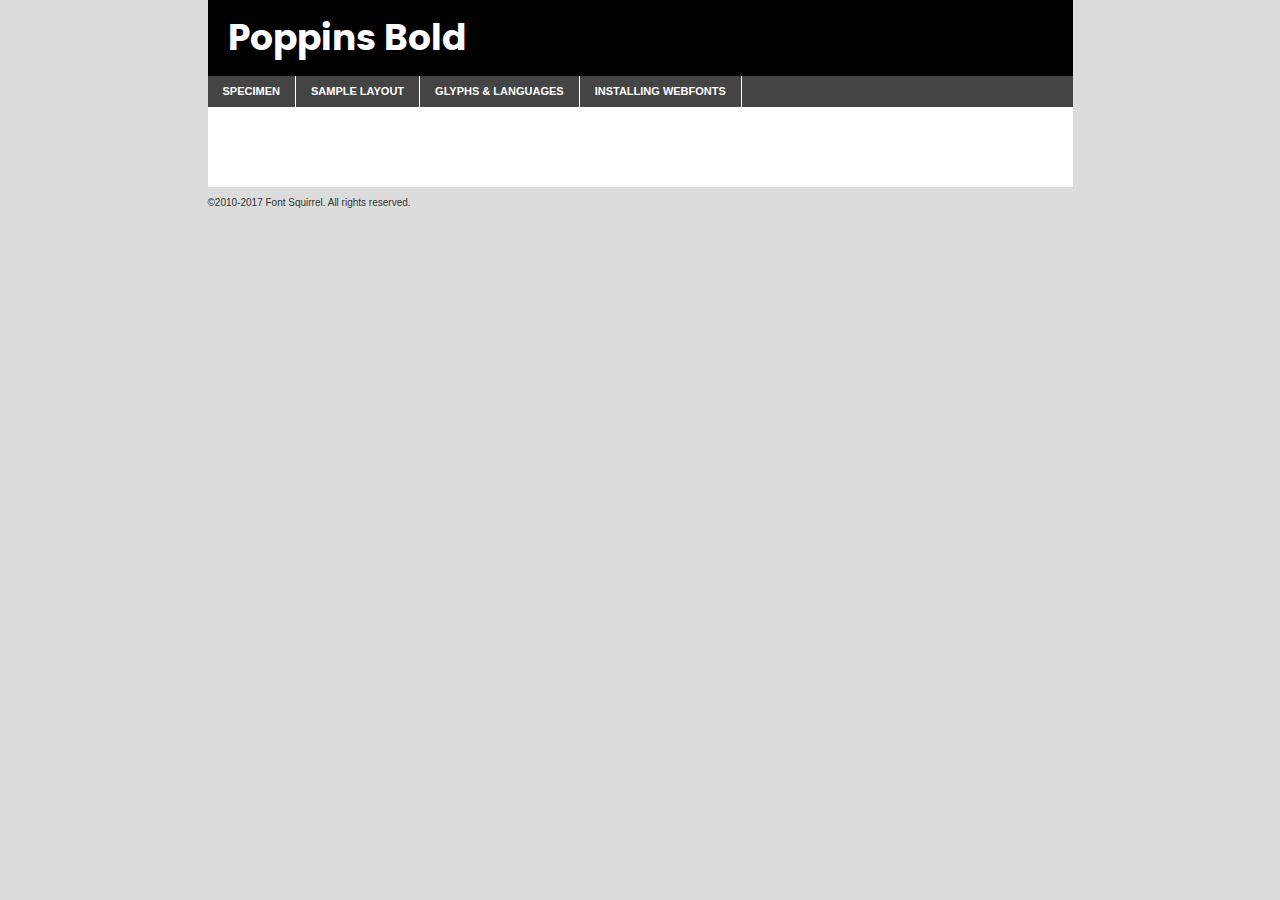
<file: componets/Fonts/poppins-bold-demo.html>
<!DOCTYPE html PUBLIC "-//W3C//DTD XHTML 1.0 Transitional//EN"
	"http://www.w3.org/TR/xhtml1/DTD/xhtml1-transitional.dtd">

<html xmlns="http://www.w3.org/1999/xhtml" xml:lang="en" lang="en">
<head>
	<meta http-equiv="Content-Type" content="text/html; charset=utf-8" />
	<script src="http://ajax.googleapis.com/ajax/libs/jquery/1.7.2/jquery.min.js" type="text/javascript" charset="utf-8"></script>
	<script type="text/javascript">
	(function($){$.fn.easyTabs=function(option){var param=jQuery.extend({fadeSpeed:"fast",defaultContent:1,activeClass:'active'},option);$(this).each(function(){var thisId="#"+this.id;if(param.defaultContent==''){param.defaultContent=1;}
	if(typeof param.defaultContent=="number")
	{var defaultTab=$(thisId+" .tabs li:eq("+(param.defaultContent-1)+") a").attr('href').substr(1);}else{var defaultTab=param.defaultContent;}
	$(thisId+" .tabs li a").each(function(){var tabToHide=$(this).attr('href').substr(1);$("#"+tabToHide).addClass('easytabs-tab-content');});hideAll();changeContent(defaultTab);function hideAll(){$(thisId+" .easytabs-tab-content").hide();}
	function changeContent(tabId){hideAll();$(thisId+" .tabs li").removeClass(param.activeClass);$(thisId+" .tabs li a[href=#"+tabId+"]").closest('li').addClass(param.activeClass);if(param.fadeSpeed!="none")
	{$(thisId+" #"+tabId).fadeIn(param.fadeSpeed);}else{$(thisId+" #"+tabId).show();}}
	$(thisId+" .tabs li").click(function(){var tabId=$(this).find('a').attr('href').substr(1);changeContent(tabId);return false;});});}})(jQuery);
	</script>
	<link rel="stylesheet" href="specimen_files/specimen_stylesheet.css" type="text/css" charset="utf-8" />
	<link rel="stylesheet" href="stylesheet.css" type="text/css" charset="utf-8" />

	<style type="text/css">
					body{
				font-family: 'poppinsbold';
							}
		</style>

	<title>Poppins Bold Specimen</title>
	
	
	<script type="text/javascript" charset="utf-8">
		$(document).ready(function() {
			$('#container').easyTabs({defaultContent:1});
		});
	</script>
</head>

<body>
<div id="container">
	<div id="header">
		Poppins Bold	</div>
	<ul class="tabs">
		<li><a href="#specimen">Specimen</a></li>
		<li><a href="#layout">Sample Layout</a></li>
				<li><a href="#glyphs">Glyphs &amp; Languages</a></li>
		<li><a href="#installing">Installing Webfonts</a></li>
		
	</ul>
	
	<div id="main_content">

		
			<div id="specimen">
		
				<div class="section">
					<div class="grid12 firstcol">
						<div class="huge">AaBb</div>
					</div>
				</div>
		
				<div class="section">
					<div class="glyph_range">A&#x200B;B&#x200b;C&#x200b;D&#x200b;E&#x200b;F&#x200b;G&#x200b;H&#x200b;I&#x200b;J&#x200b;K&#x200b;L&#x200b;M&#x200b;N&#x200b;O&#x200b;P&#x200b;Q&#x200b;R&#x200b;S&#x200b;T&#x200b;U&#x200b;V&#x200b;W&#x200b;X&#x200b;Y&#x200b;Z&#x200b;a&#x200b;b&#x200b;c&#x200b;d&#x200b;e&#x200b;f&#x200b;g&#x200b;h&#x200b;i&#x200b;j&#x200b;k&#x200b;l&#x200b;m&#x200b;n&#x200b;o&#x200b;p&#x200b;q&#x200b;r&#x200b;s&#x200b;t&#x200b;u&#x200b;v&#x200b;w&#x200b;x&#x200b;y&#x200b;z&#x200b;1&#x200b;2&#x200b;3&#x200b;4&#x200b;5&#x200b;6&#x200b;7&#x200b;8&#x200b;9&#x200b;0&#x200b;&amp;&#x200b;.&#x200b;,&#x200b;?&#x200b;!&#x200b;&#64;&#x200b;(&#x200b;)&#x200b;#&#x200b;$&#x200b;%&#x200b;*&#x200b;+&#x200b;-&#x200b;=&#x200b;:&#x200b;;</div>
				</div>
				<div class="section">
					<div class="grid12 firstcol">
						<table class="sample_table">
							<tr><td>10</td><td class="size10">abcdefghijklmnopqrstuvwxyzABCDEFGHIJKLMNOPQRSTUVWXYZ0123456789abcdefghijklmnopqrstuvwxyzABCDEFGHIJKLMNOPQRSTUVWXYZ0123456789abcdefghijklmnopqrstuvwxyzABCDEFGHIJKLMNOPQRSTUVWXYZ</td></tr>
							<tr><td>11</td><td class="size11">abcdefghijklmnopqrstuvwxyzABCDEFGHIJKLMNOPQRSTUVWXYZ0123456789abcdefghijklmnopqrstuvwxyzABCDEFGHIJKLMNOPQRSTUVWXYZ0123456789abcdefghijklmnopqrstuvwxyzABCDEFGHIJKLMNOPQRSTUVWXYZ</td></tr>
							<tr><td>12</td><td class="size12">abcdefghijklmnopqrstuvwxyzABCDEFGHIJKLMNOPQRSTUVWXYZ0123456789abcdefghijklmnopqrstuvwxyzABCDEFGHIJKLMNOPQRSTUVWXYZ0123456789abcdefghijklmnopqrstuvwxyzABCDEFGHIJKLMNOPQRSTUVWXYZ</td></tr>
							<tr><td>13</td><td class="size13">abcdefghijklmnopqrstuvwxyzABCDEFGHIJKLMNOPQRSTUVWXYZ0123456789abcdefghijklmnopqrstuvwxyzABCDEFGHIJKLMNOPQRSTUVWXYZ0123456789abcdefghijklmnopqrstuvwxyzABCDEFGHIJKLMNOPQRSTUVWXYZ</td></tr>
							<tr><td>14</td><td class="size14">abcdefghijklmnopqrstuvwxyzABCDEFGHIJKLMNOPQRSTUVWXYZ0123456789abcdefghijklmnopqrstuvwxyzABCDEFGHIJKLMNOPQRSTUVWXYZ0123456789abcdefghijklmnopqrstuvwxyzABCDEFGHIJKLMNOPQRSTUVWXYZ</td></tr>
							<tr><td>16</td><td class="size16">abcdefghijklmnopqrstuvwxyzABCDEFGHIJKLMNOPQRSTUVWXYZ0123456789abcdefghijklmnopqrstuvwxyzABCDEFGHIJKLMNOPQRSTUVWXYZ</td></tr>
							<tr><td>18</td><td class="size18">abcdefghijklmnopqrstuvwxyzABCDEFGHIJKLMNOPQRSTUVWXYZ0123456789abcdefghijklmnopqrstuvwxyzABCDEFGHIJKLMNOPQRSTUVWXYZ</td></tr>
							<tr><td>20</td><td class="size20">abcdefghijklmnopqrstuvwxyzABCDEFGHIJKLMNOPQRSTUVWXYZ0123456789abcdefghijklmnopqrstuvwxyzABCDEFGHIJKLMNOPQRSTUVWXYZ</td></tr>
							<tr><td>24</td><td class="size24">abcdefghijklmnopqrstuvwxyzABCDEFGHIJKLMNOPQRSTUVWXYZ0123456789abcdefghijklmnopqrstuvwxyzABCDEFGHIJKLMNOPQRSTUVWXYZ</td></tr>
							<tr><td>30</td><td class="size30">abcdefghijklmnopqrstuvwxyzABCDEFGHIJKLMNOPQRSTUVWXYZ0123456789abcdefghijklmnopqrstuvwxyzABCDEFGHIJKLMNOPQRSTUVWXYZ</td></tr>
							<tr><td>36</td><td class="size36">abcdefghijklmnopqrstuvwxyzABCDEFGHIJKLMNOPQRSTUVWXYZ0123456789abcdefghijklmnopqrstuvwxyzABCDEFGHIJKLMNOPQRSTUVWXYZ</td></tr>
							<tr><td>48</td><td class="size48">abcdefghijklmnopqrstuvwxyzABCDEFGHIJKLMNOPQRSTUVWXYZ0123456789abcdefghijklmnopqrstuvwxyzABCDEFGHIJKLMNOPQRSTUVWXYZ</td></tr>
							<tr><td>60</td><td class="size60">abcdefghijklmnopqrstuvwxyzABCDEFGHIJKLMNOPQRSTUVWXYZ0123456789abcdefghijklmnopqrstuvwxyzABCDEFGHIJKLMNOPQRSTUVWXYZ</td></tr>
							<tr><td>72</td><td class="size72">abcdefghijklmnopqrstuvwxyzABCDEFGHIJKLMNOPQRSTUVWXYZ0123456789abcdefghijklmnopqrstuvwxyzABCDEFGHIJKLMNOPQRSTUVWXYZ</td></tr>
							<tr><td>90</td><td class="size90">abcdefghijklmnopqrstuvwxyzABCDEFGHIJKLMNOPQRSTUVWXYZ0123456789abcdefghijklmnopqrstuvwxyzABCDEFGHIJKLMNOPQRSTUVWXYZ</td></tr>
						</table>
				
					</div>
			
				</div>
		
		
		
								<div class="section" id="bodycomparison">


										<div id="xheight">
				<div class="fontbody">&#x25FC;&#x25FC;&#x25FC;&#x25FC;&#x25FC;&#x25FC;&#x25FC;&#x25FC;&#x25FC;&#x25FC;&#x25FC;&#x25FC;&#x25FC;&#x25FC;&#x25FC;&#x25FC;&#x25FC;&#x25FC;&#x25FC;&#x25FC;&#x25FC;&#x25FC;&#x25FC;&#x25FC;&#x25FC;&#x25FC;&#x25FC;&#x25FC;&#x25FC;&#x25FC;&#x25FC;&#x25FC;&#x25FC;&#x25FC;&#x25FC;&#x25FC;&#x25FC;&#x25FC;&#x25FC;&#x25FC;&#x25FC;&#x25FC;&#x25FC;&#x25FC;&#x25FC;&#x25FC;&#x25FC;&#x25FC;&#x25FC;&#x25FC;&#x25FC;&#x25FC;&#x25FC;&#x25FC;&#x25FC;&#x25FC;&#x25FC;&#x25FC;&#x25FC;&#x25FC;&#x25FC;&#x25FC;&#x25FC;&#x25FC;&#x25FC;&#x25FC;&#x25FC;&#x25FC;&#x25FC;&#x25FC;&#x25FC;&#x25FC;&#x25FC;&#x25FC;&#x25FC;&#x25FC;&#x25FC;&#x25FC;&#x25FC;&#x25FC;&#x25FC;&#x25FC;&#x25FC;&#x25FC;&#x25FC;&#x25FC;&#x25FC;&#x25FC;&#x25FC;&#x25FC;&#x25FC;&#x25FC;&#x25FC;&#x25FC;&#x25FC;&#x25FC;&#x25FC;&#x25FC;&#x25FC;body</div><div class="arialbody">body</div><div class="verdanabody">body</div><div class="georgiabody">body</div></div>
										<div class="fontbody" style="z-index:1">
											body<span>Poppins Bold</span>
										</div>
										<div class="arialbody" style="z-index:1">
											body<span>Arial</span>
										</div>
										<div class="verdanabody" style="z-index:1">
											body<span>Verdana</span>
										</div>
										<div class="georgiabody" style="z-index:1">
											body<span>Georgia</span>
										</div>



								</div>
		
		
				<div class="section psample psample_row1" id="">
					
					<div class="grid2 firstcol">
						<p class="size10"><span>10.</span>Aenean lacinia bibendum nulla sed consectetur. Fusce dapibus, tellus ac cursus commodo, tortor mauris condimentum nibh, ut fermentum massa justo sit amet risus. Nullam id dolor id nibh ultricies vehicula ut id elit. Cum sociis natoque penatibus et magnis dis parturient montes, nascetur ridiculus mus. Nulla vitae elit libero, a pharetra augue.</p>
			
					</div>
					<div class="grid3">
						<p class="size11"><span>11.</span>Aenean lacinia bibendum nulla sed consectetur. Fusce dapibus, tellus ac cursus commodo, tortor mauris condimentum nibh, ut fermentum massa justo sit amet risus. Nullam id dolor id nibh ultricies vehicula ut id elit. Cum sociis natoque penatibus et magnis dis parturient montes, nascetur ridiculus mus. Nulla vitae elit libero, a pharetra augue.</p>
			
					</div>
					<div class="grid3">
						<p class="size12"><span>12.</span>Aenean lacinia bibendum nulla sed consectetur. Fusce dapibus, tellus ac cursus commodo, tortor mauris condimentum nibh, ut fermentum massa justo sit amet risus. Nullam id dolor id nibh ultricies vehicula ut id elit. Cum sociis natoque penatibus et magnis dis parturient montes, nascetur ridiculus mus. Nulla vitae elit libero, a pharetra augue.</p>
			
					</div>
					<div class="grid4">
						<p class="size13"><span>13.</span>Aenean lacinia bibendum nulla sed consectetur. Fusce dapibus, tellus ac cursus commodo, tortor mauris condimentum nibh, ut fermentum massa justo sit amet risus. Nullam id dolor id nibh ultricies vehicula ut id elit. Cum sociis natoque penatibus et magnis dis parturient montes, nascetur ridiculus mus. Nulla vitae elit libero, a pharetra augue.</p>
			
					</div>
					<div class="white_blend"></div>
					
				</div>
				<div class="section psample psample_row2" id="">
					<div class="grid3 firstcol">
						<p class="size14"><span>14.</span>Aenean lacinia bibendum nulla sed consectetur. Fusce dapibus, tellus ac cursus commodo, tortor mauris condimentum nibh, ut fermentum massa justo sit amet risus. Nullam id dolor id nibh ultricies vehicula ut id elit. Cum sociis natoque penatibus et magnis dis parturient montes, nascetur ridiculus mus. Nulla vitae elit libero, a pharetra augue.</p>
			
					</div>
					<div class="grid4">
						<p class="size16"><span>16.</span>Aenean lacinia bibendum nulla sed consectetur. Fusce dapibus, tellus ac cursus commodo, tortor mauris condimentum nibh, ut fermentum massa justo sit amet risus. Nullam id dolor id nibh ultricies vehicula ut id elit. Cum sociis natoque penatibus et magnis dis parturient montes, nascetur ridiculus mus. Nulla vitae elit libero, a pharetra augue.</p>
			
					</div>
					<div class="grid5">
						<p class="size18"><span>18.</span>Aenean lacinia bibendum nulla sed consectetur. Fusce dapibus, tellus ac cursus commodo, tortor mauris condimentum nibh, ut fermentum massa justo sit amet risus. Nullam id dolor id nibh ultricies vehicula ut id elit. Cum sociis natoque penatibus et magnis dis parturient montes, nascetur ridiculus mus. Nulla vitae elit libero, a pharetra augue.</p>
			
					</div>

					<div class="white_blend"></div>

				</div>
				
				<div class="section psample psample_row3" id="">
					<div class="grid5 firstcol">
						<p class="size20"><span>20.</span>Aenean lacinia bibendum nulla sed consectetur. Fusce dapibus, tellus ac cursus commodo, tortor mauris condimentum nibh, ut fermentum massa justo sit amet risus. Nullam id dolor id nibh ultricies vehicula ut id elit. Cum sociis natoque penatibus et magnis dis parturient montes, nascetur ridiculus mus. Nulla vitae elit libero, a pharetra augue.</p>
					</div>
					<div class="grid7">
						<p class="size24"><span>24.</span>Aenean lacinia bibendum nulla sed consectetur. Fusce dapibus, tellus ac cursus commodo, tortor mauris condimentum nibh, ut fermentum massa justo sit amet risus. Nullam id dolor id nibh ultricies vehicula ut id elit. Cum sociis natoque penatibus et magnis dis parturient montes, nascetur ridiculus mus. Nulla vitae elit libero, a pharetra augue.</p>
					</div>
					
					<div class="white_blend"></div>
					
				</div>
				
				<div class="section psample psample_row4" id="">
					<div class="grid12 firstcol">
						<p class="size30"><span>30.</span>Aenean lacinia bibendum nulla sed consectetur. Fusce dapibus, tellus ac cursus commodo, tortor mauris condimentum nibh, ut fermentum massa justo sit amet risus. Nullam id dolor id nibh ultricies vehicula ut id elit. Cum sociis natoque penatibus et magnis dis parturient montes, nascetur ridiculus mus. Nulla vitae elit libero, a pharetra augue.</p>
					</div>
					<div class="white_blend"></div>
					
				</div>
				
				
				
				<div class="section psample psample_row1 fullreverse">
					<div class="grid2 firstcol">
						<p class="size10"><span>10.</span>Aenean lacinia bibendum nulla sed consectetur. Fusce dapibus, tellus ac cursus commodo, tortor mauris condimentum nibh, ut fermentum massa justo sit amet risus. Nullam id dolor id nibh ultricies vehicula ut id elit. Cum sociis natoque penatibus et magnis dis parturient montes, nascetur ridiculus mus. Nulla vitae elit libero, a pharetra augue.</p>
			
					</div>
					<div class="grid3">
						<p class="size11"><span>11.</span>Aenean lacinia bibendum nulla sed consectetur. Fusce dapibus, tellus ac cursus commodo, tortor mauris condimentum nibh, ut fermentum massa justo sit amet risus. Nullam id dolor id nibh ultricies vehicula ut id elit. Cum sociis natoque penatibus et magnis dis parturient montes, nascetur ridiculus mus. Nulla vitae elit libero, a pharetra augue.</p>
			
					</div>
					<div class="grid3">
						<p class="size12"><span>12.</span>Aenean lacinia bibendum nulla sed consectetur. Fusce dapibus, tellus ac cursus commodo, tortor mauris condimentum nibh, ut fermentum massa justo sit amet risus. Nullam id dolor id nibh ultricies vehicula ut id elit. Cum sociis natoque penatibus et magnis dis parturient montes, nascetur ridiculus mus. Nulla vitae elit libero, a pharetra augue.</p>
			
					</div>
					<div class="grid4">
						<p class="size13"><span>13.</span>Aenean lacinia bibendum nulla sed consectetur. Fusce dapibus, tellus ac cursus commodo, tortor mauris condimentum nibh, ut fermentum massa justo sit amet risus. Nullam id dolor id nibh ultricies vehicula ut id elit. Cum sociis natoque penatibus et magnis dis parturient montes, nascetur ridiculus mus. Nulla vitae elit libero, a pharetra augue.</p>
			
					</div>
					<div class="black_blend"></div>
					
				</div>
				
				<div class="section psample psample_row2 fullreverse">
					<div class="grid3 firstcol">
						<p class="size14"><span>14.</span>Aenean lacinia bibendum nulla sed consectetur. Fusce dapibus, tellus ac cursus commodo, tortor mauris condimentum nibh, ut fermentum massa justo sit amet risus. Nullam id dolor id nibh ultricies vehicula ut id elit. Cum sociis natoque penatibus et magnis dis parturient montes, nascetur ridiculus mus. Nulla vitae elit libero, a pharetra augue.</p>
			
					</div>
					<div class="grid4">
						<p class="size16"><span>16.</span>Aenean lacinia bibendum nulla sed consectetur. Fusce dapibus, tellus ac cursus commodo, tortor mauris condimentum nibh, ut fermentum massa justo sit amet risus. Nullam id dolor id nibh ultricies vehicula ut id elit. Cum sociis natoque penatibus et magnis dis parturient montes, nascetur ridiculus mus. Nulla vitae elit libero, a pharetra augue.</p>
			
					</div>
					<div class="grid5">
						<p class="size18"><span>18.</span>Aenean lacinia bibendum nulla sed consectetur. Fusce dapibus, tellus ac cursus commodo, tortor mauris condimentum nibh, ut fermentum massa justo sit amet risus. Nullam id dolor id nibh ultricies vehicula ut id elit. Cum sociis natoque penatibus et magnis dis parturient montes, nascetur ridiculus mus. Nulla vitae elit libero, a pharetra augue.</p>
			
					</div>
					<div class="black_blend"></div>

				</div>
				
				<div class="section psample fullreverse psample_row3" id="">
					<div class="grid5 firstcol">
						<p class="size20"><span>20.</span>Aenean lacinia bibendum nulla sed consectetur. Fusce dapibus, tellus ac cursus commodo, tortor mauris condimentum nibh, ut fermentum massa justo sit amet risus. Nullam id dolor id nibh ultricies vehicula ut id elit. Cum sociis natoque penatibus et magnis dis parturient montes, nascetur ridiculus mus. Nulla vitae elit libero, a pharetra augue.</p>
					</div>
					<div class="grid7">
						<p class="size24"><span>24.</span>Aenean lacinia bibendum nulla sed consectetur. Fusce dapibus, tellus ac cursus commodo, tortor mauris condimentum nibh, ut fermentum massa justo sit amet risus. Nullam id dolor id nibh ultricies vehicula ut id elit. Cum sociis natoque penatibus et magnis dis parturient montes, nascetur ridiculus mus. Nulla vitae elit libero, a pharetra augue.</p>
					</div>
					
					<div class="black_blend"></div>
					
				</div>
				
				<div class="section psample fullreverse psample_row4" id="" style="border-bottom: 20px #000 solid;">
					<div class="grid12 firstcol">
						<p class="size30"><span>30.</span>Aenean lacinia bibendum nulla sed consectetur. Fusce dapibus, tellus ac cursus commodo, tortor mauris condimentum nibh, ut fermentum massa justo sit amet risus. Nullam id dolor id nibh ultricies vehicula ut id elit. Cum sociis natoque penatibus et magnis dis parturient montes, nascetur ridiculus mus. Nulla vitae elit libero, a pharetra augue.</p>
					</div>
					<div class="black_blend"></div>
					
				</div>
				
				
				
				
			</div>
			
			<div id="layout">
				
				<div class="section">
					
					<div class="grid12 firstcol">
						<h1>Lorem Ipsum Dolor</h1>
						<h2>Etiam porta sem malesuada magna mollis euismod</h2>
						
						<p class="byline">By <a href="#link">Aenean Lacinia</a></p>
					</div>
				</div>
				<div class="section">
					<div class="grid8 firstcol">
						<p class="large">Donec sed odio dui. Morbi leo risus, porta ac consectetur ac, vestibulum at eros. Fusce dapibus, tellus ac cursus commodo, tortor mauris condimentum nibh, ut fermentum massa justo sit amet risus. </p>

						
						<h3>Pellentesque ornare sem</h3>

						<p>Maecenas sed diam eget risus varius blandit sit amet non magna. Maecenas faucibus mollis interdum. Donec ullamcorper nulla non metus auctor fringilla. Nullam id dolor id nibh ultricies vehicula ut id elit. Nullam id dolor id nibh ultricies vehicula ut id elit. </p>

						<p>Aenean eu leo quam. Pellentesque ornare sem lacinia quam venenatis vestibulum. Lorem ipsum dolor sit amet, consectetur adipiscing elit. Cum sociis natoque penatibus et magnis dis parturient montes, nascetur ridiculus mus. </p>

						<p>Nulla vitae elit libero, a pharetra augue. Praesent commodo cursus magna, vel scelerisque nisl consectetur et. Aenean lacinia bibendum nulla sed consectetur. </p>

						<p>Nullam quis risus eget urna mollis ornare vel eu leo. Nullam quis risus eget urna mollis ornare vel eu leo. Maecenas sed diam eget risus varius blandit sit amet non magna. Donec ullamcorper nulla non metus auctor fringilla. </p>

						<h3>Cras mattis consectetur</h3>

						<p>Aenean eu leo quam. Pellentesque ornare sem lacinia quam venenatis vestibulum. Aenean lacinia bibendum nulla sed consectetur. Integer posuere erat a ante venenatis dapibus posuere velit aliquet. Cras mattis consectetur purus sit amet fermentum. </p>

						<p>Nullam id dolor id nibh ultricies vehicula ut id elit. Nullam quis risus eget urna mollis ornare vel eu leo. Cras mattis consectetur purus sit amet fermentum.</p>
					</div>
					
					<div class="grid4 sidebar">
						
						<div class="box reverse">
							<p class="last">Nullam quis risus eget urna mollis ornare vel eu leo. Donec ullamcorper nulla non metus auctor fringilla. Cras mattis consectetur purus sit amet fermentum. Sed posuere consectetur est at lobortis. Lorem ipsum dolor sit amet, consectetur adipiscing elit. </p>
						</div>
						
						<p class="caption">Maecenas sed diam eget risus varius.</p>

						<p>Vestibulum id ligula porta felis euismod semper. Integer posuere erat a ante venenatis dapibus posuere velit aliquet. Vestibulum id ligula porta felis euismod semper. Sed posuere consectetur est at lobortis. Maecenas sed diam eget risus varius blandit sit amet non magna. Fusce dapibus, tellus ac cursus commodo, tortor mauris condimentum nibh, ut fermentum massa justo sit amet risus. </p>

					

						<p>Duis mollis, est non commodo luctus, nisi erat porttitor ligula, eget lacinia odio sem nec elit. Aenean lacinia bibendum nulla sed consectetur. Vivamus sagittis lacus vel augue laoreet rutrum faucibus dolor auctor. Aenean lacinia bibendum nulla sed consectetur. Nullam quis risus eget urna mollis ornare vel eu leo. </p>

						<p>Praesent commodo cursus magna, vel scelerisque nisl consectetur et. Donec ullamcorper nulla non metus auctor fringilla. Maecenas faucibus mollis interdum. Fusce dapibus, tellus ac cursus commodo, tortor mauris condimentum nibh, ut fermentum massa justo sit amet risus. </p>

					</div>
				</div>
				
			</div>


			



		<div id="glyphs">
			<div class="section">
				<div class="grid12 firstcol">
			
				<h1>Language Support</h1>
				<p>The subset of Poppins Bold in this kit supports the following languages:<br />
			
					Albanian, Basque, Breton, Chamorro, Danish, Dutch, English, Faroese, Finnish, French, Frisian, Galician, German, Icelandic, Italian, Malagasy, Norwegian, Portuguese, Spanish, Alsatian, Aragonese, Arapaho, Arrernte, Asturian, Aymara, Bislama, Cebuano, Corsican, Fijian, French_creole, Genoese, Gilbertese, Greenlandic, Haitian_creole, Hiligaynon, Hmong, Hopi, Ibanag, Iloko_ilokano, Indonesian, Interglossa_glosa, Interlingua, Irish_gaelic, Jerriais, Lojban, Lombard, Luxembourgeois, Manx, Mohawk, Norfolk_pitcairnese, Occitan, Oromo, Pangasinan, Papiamento, Piedmontese, Potawatomi, Rhaeto-romance, Romansh, Rotokas, Sami_lule, Samoan, Sardinian, Scots_gaelic, Seychelles_creole, Shona, Sicilian, Somali, Southern_ndebele, Swahili, Swati_swazi, Tagalog_filipino_pilipino, Tetum, Tok_pisin, Uyghur_latinized, Volapuk, Walloon, Warlpiri, Xhosa, Yapese, Zulu, Latinbasic, Ubasic, Demo				</p>
				<h1>Glyph Chart</h1>
				<p>The subset of Poppins Bold in this kit includes all the glyphs listed below. Unicode entities are included above each glyph to help you insert individual characters into your layout.</p>
				<div id="glyph_chart">
			
																														 <div><p>&amp;#13;</p>&#13;</div>
																				 <div><p>&amp;#32;</p>&#32;</div>
																				 <div><p>&amp;#33;</p>&#33;</div>
																				 <div><p>&amp;#34;</p>&#34;</div>
																				 <div><p>&amp;#35;</p>&#35;</div>
																				 <div><p>&amp;#36;</p>&#36;</div>
																				 <div><p>&amp;#37;</p>&#37;</div>
																				 <div><p>&amp;#38;</p>&#38;</div>
																				 <div><p>&amp;#39;</p>&#39;</div>
																				 <div><p>&amp;#40;</p>&#40;</div>
																				 <div><p>&amp;#41;</p>&#41;</div>
																				 <div><p>&amp;#42;</p>&#42;</div>
																				 <div><p>&amp;#43;</p>&#43;</div>
																				 <div><p>&amp;#44;</p>&#44;</div>
																				 <div><p>&amp;#45;</p>&#45;</div>
																				 <div><p>&amp;#46;</p>&#46;</div>
																				 <div><p>&amp;#47;</p>&#47;</div>
																				 <div><p>&amp;#48;</p>&#48;</div>
																				 <div><p>&amp;#49;</p>&#49;</div>
																				 <div><p>&amp;#50;</p>&#50;</div>
																				 <div><p>&amp;#51;</p>&#51;</div>
																				 <div><p>&amp;#52;</p>&#52;</div>
																				 <div><p>&amp;#53;</p>&#53;</div>
																				 <div><p>&amp;#54;</p>&#54;</div>
																				 <div><p>&amp;#55;</p>&#55;</div>
																				 <div><p>&amp;#56;</p>&#56;</div>
																				 <div><p>&amp;#57;</p>&#57;</div>
																				 <div><p>&amp;#58;</p>&#58;</div>
																				 <div><p>&amp;#59;</p>&#59;</div>
																				 <div><p>&amp;#60;</p>&#60;</div>
																				 <div><p>&amp;#61;</p>&#61;</div>
																				 <div><p>&amp;#62;</p>&#62;</div>
																				 <div><p>&amp;#63;</p>&#63;</div>
																				 <div><p>&amp;#64;</p>&#64;</div>
																				 <div><p>&amp;#65;</p>&#65;</div>
																				 <div><p>&amp;#66;</p>&#66;</div>
																				 <div><p>&amp;#67;</p>&#67;</div>
																				 <div><p>&amp;#68;</p>&#68;</div>
																				 <div><p>&amp;#69;</p>&#69;</div>
																				 <div><p>&amp;#70;</p>&#70;</div>
																				 <div><p>&amp;#71;</p>&#71;</div>
																				 <div><p>&amp;#72;</p>&#72;</div>
																				 <div><p>&amp;#73;</p>&#73;</div>
																				 <div><p>&amp;#74;</p>&#74;</div>
																				 <div><p>&amp;#75;</p>&#75;</div>
																				 <div><p>&amp;#76;</p>&#76;</div>
																				 <div><p>&amp;#77;</p>&#77;</div>
																				 <div><p>&amp;#78;</p>&#78;</div>
																				 <div><p>&amp;#79;</p>&#79;</div>
																				 <div><p>&amp;#80;</p>&#80;</div>
																				 <div><p>&amp;#81;</p>&#81;</div>
																				 <div><p>&amp;#82;</p>&#82;</div>
																				 <div><p>&amp;#83;</p>&#83;</div>
																				 <div><p>&amp;#84;</p>&#84;</div>
																				 <div><p>&amp;#85;</p>&#85;</div>
																				 <div><p>&amp;#86;</p>&#86;</div>
																				 <div><p>&amp;#87;</p>&#87;</div>
																				 <div><p>&amp;#88;</p>&#88;</div>
																				 <div><p>&amp;#89;</p>&#89;</div>
																				 <div><p>&amp;#90;</p>&#90;</div>
																				 <div><p>&amp;#91;</p>&#91;</div>
																				 <div><p>&amp;#92;</p>&#92;</div>
																				 <div><p>&amp;#93;</p>&#93;</div>
																				 <div><p>&amp;#94;</p>&#94;</div>
																				 <div><p>&amp;#95;</p>&#95;</div>
																				 <div><p>&amp;#96;</p>&#96;</div>
																				 <div><p>&amp;#97;</p>&#97;</div>
																				 <div><p>&amp;#98;</p>&#98;</div>
																				 <div><p>&amp;#99;</p>&#99;</div>
																				 <div><p>&amp;#100;</p>&#100;</div>
																				 <div><p>&amp;#101;</p>&#101;</div>
																				 <div><p>&amp;#102;</p>&#102;</div>
																				 <div><p>&amp;#103;</p>&#103;</div>
																				 <div><p>&amp;#104;</p>&#104;</div>
																				 <div><p>&amp;#105;</p>&#105;</div>
																				 <div><p>&amp;#106;</p>&#106;</div>
																				 <div><p>&amp;#107;</p>&#107;</div>
																				 <div><p>&amp;#108;</p>&#108;</div>
																				 <div><p>&amp;#109;</p>&#109;</div>
																				 <div><p>&amp;#110;</p>&#110;</div>
																				 <div><p>&amp;#111;</p>&#111;</div>
																				 <div><p>&amp;#112;</p>&#112;</div>
																				 <div><p>&amp;#113;</p>&#113;</div>
																				 <div><p>&amp;#114;</p>&#114;</div>
																				 <div><p>&amp;#115;</p>&#115;</div>
																				 <div><p>&amp;#116;</p>&#116;</div>
																				 <div><p>&amp;#117;</p>&#117;</div>
																				 <div><p>&amp;#118;</p>&#118;</div>
																				 <div><p>&amp;#119;</p>&#119;</div>
																				 <div><p>&amp;#120;</p>&#120;</div>
																				 <div><p>&amp;#121;</p>&#121;</div>
																				 <div><p>&amp;#122;</p>&#122;</div>
																				 <div><p>&amp;#123;</p>&#123;</div>
																				 <div><p>&amp;#124;</p>&#124;</div>
																				 <div><p>&amp;#125;</p>&#125;</div>
																				 <div><p>&amp;#126;</p>&#126;</div>
																				 <div><p>&amp;#160;</p>&#160;</div>
																				 <div><p>&amp;#161;</p>&#161;</div>
																				 <div><p>&amp;#162;</p>&#162;</div>
																				 <div><p>&amp;#163;</p>&#163;</div>
																				 <div><p>&amp;#164;</p>&#164;</div>
																				 <div><p>&amp;#165;</p>&#165;</div>
																				 <div><p>&amp;#166;</p>&#166;</div>
																				 <div><p>&amp;#167;</p>&#167;</div>
																				 <div><p>&amp;#168;</p>&#168;</div>
																				 <div><p>&amp;#169;</p>&#169;</div>
																				 <div><p>&amp;#170;</p>&#170;</div>
																				 <div><p>&amp;#171;</p>&#171;</div>
																				 <div><p>&amp;#172;</p>&#172;</div>
																				 <div><p>&amp;#173;</p>&#173;</div>
																				 <div><p>&amp;#174;</p>&#174;</div>
																				 <div><p>&amp;#175;</p>&#175;</div>
																				 <div><p>&amp;#176;</p>&#176;</div>
																				 <div><p>&amp;#177;</p>&#177;</div>
																				 <div><p>&amp;#178;</p>&#178;</div>
																				 <div><p>&amp;#179;</p>&#179;</div>
																				 <div><p>&amp;#180;</p>&#180;</div>
																				 <div><p>&amp;#181;</p>&#181;</div>
																				 <div><p>&amp;#182;</p>&#182;</div>
																				 <div><p>&amp;#183;</p>&#183;</div>
																				 <div><p>&amp;#184;</p>&#184;</div>
																				 <div><p>&amp;#185;</p>&#185;</div>
																				 <div><p>&amp;#186;</p>&#186;</div>
																				 <div><p>&amp;#187;</p>&#187;</div>
																				 <div><p>&amp;#188;</p>&#188;</div>
																				 <div><p>&amp;#189;</p>&#189;</div>
																				 <div><p>&amp;#190;</p>&#190;</div>
																				 <div><p>&amp;#191;</p>&#191;</div>
																				 <div><p>&amp;#192;</p>&#192;</div>
																				 <div><p>&amp;#193;</p>&#193;</div>
																				 <div><p>&amp;#194;</p>&#194;</div>
																				 <div><p>&amp;#195;</p>&#195;</div>
																				 <div><p>&amp;#196;</p>&#196;</div>
																				 <div><p>&amp;#197;</p>&#197;</div>
																				 <div><p>&amp;#198;</p>&#198;</div>
																				 <div><p>&amp;#199;</p>&#199;</div>
																				 <div><p>&amp;#200;</p>&#200;</div>
																				 <div><p>&amp;#201;</p>&#201;</div>
																				 <div><p>&amp;#202;</p>&#202;</div>
																				 <div><p>&amp;#203;</p>&#203;</div>
																				 <div><p>&amp;#204;</p>&#204;</div>
																				 <div><p>&amp;#205;</p>&#205;</div>
																				 <div><p>&amp;#206;</p>&#206;</div>
																				 <div><p>&amp;#207;</p>&#207;</div>
																				 <div><p>&amp;#208;</p>&#208;</div>
																				 <div><p>&amp;#209;</p>&#209;</div>
																				 <div><p>&amp;#210;</p>&#210;</div>
																				 <div><p>&amp;#211;</p>&#211;</div>
																				 <div><p>&amp;#212;</p>&#212;</div>
																				 <div><p>&amp;#213;</p>&#213;</div>
																				 <div><p>&amp;#214;</p>&#214;</div>
																				 <div><p>&amp;#215;</p>&#215;</div>
																				 <div><p>&amp;#216;</p>&#216;</div>
																				 <div><p>&amp;#217;</p>&#217;</div>
																				 <div><p>&amp;#218;</p>&#218;</div>
																				 <div><p>&amp;#219;</p>&#219;</div>
																				 <div><p>&amp;#220;</p>&#220;</div>
																				 <div><p>&amp;#221;</p>&#221;</div>
																				 <div><p>&amp;#222;</p>&#222;</div>
																				 <div><p>&amp;#223;</p>&#223;</div>
																				 <div><p>&amp;#224;</p>&#224;</div>
																				 <div><p>&amp;#225;</p>&#225;</div>
																				 <div><p>&amp;#226;</p>&#226;</div>
																				 <div><p>&amp;#227;</p>&#227;</div>
																				 <div><p>&amp;#228;</p>&#228;</div>
																				 <div><p>&amp;#229;</p>&#229;</div>
																				 <div><p>&amp;#230;</p>&#230;</div>
																				 <div><p>&amp;#231;</p>&#231;</div>
																				 <div><p>&amp;#232;</p>&#232;</div>
																				 <div><p>&amp;#233;</p>&#233;</div>
																				 <div><p>&amp;#234;</p>&#234;</div>
																				 <div><p>&amp;#235;</p>&#235;</div>
																				 <div><p>&amp;#236;</p>&#236;</div>
																				 <div><p>&amp;#237;</p>&#237;</div>
																				 <div><p>&amp;#238;</p>&#238;</div>
																				 <div><p>&amp;#239;</p>&#239;</div>
																				 <div><p>&amp;#240;</p>&#240;</div>
																				 <div><p>&amp;#241;</p>&#241;</div>
																				 <div><p>&amp;#242;</p>&#242;</div>
																				 <div><p>&amp;#243;</p>&#243;</div>
																				 <div><p>&amp;#244;</p>&#244;</div>
																				 <div><p>&amp;#245;</p>&#245;</div>
																				 <div><p>&amp;#246;</p>&#246;</div>
																				 <div><p>&amp;#247;</p>&#247;</div>
																				 <div><p>&amp;#248;</p>&#248;</div>
																				 <div><p>&amp;#249;</p>&#249;</div>
																				 <div><p>&amp;#250;</p>&#250;</div>
																				 <div><p>&amp;#251;</p>&#251;</div>
																				 <div><p>&amp;#252;</p>&#252;</div>
																				 <div><p>&amp;#253;</p>&#253;</div>
																				 <div><p>&amp;#254;</p>&#254;</div>
																				 <div><p>&amp;#255;</p>&#255;</div>
																				 <div><p>&amp;#338;</p>&#338;</div>
																				 <div><p>&amp;#339;</p>&#339;</div>
																				 <div><p>&amp;#376;</p>&#376;</div>
																				 <div><p>&amp;#710;</p>&#710;</div>
																				 <div><p>&amp;#732;</p>&#732;</div>
																				 <div><p>&amp;#8192;</p>&#8192;</div>
																				 <div><p>&amp;#8193;</p>&#8193;</div>
																				 <div><p>&amp;#8194;</p>&#8194;</div>
																				 <div><p>&amp;#8195;</p>&#8195;</div>
																				 <div><p>&amp;#8196;</p>&#8196;</div>
																				 <div><p>&amp;#8197;</p>&#8197;</div>
																				 <div><p>&amp;#8198;</p>&#8198;</div>
																				 <div><p>&amp;#8199;</p>&#8199;</div>
																				 <div><p>&amp;#8200;</p>&#8200;</div>
																				 <div><p>&amp;#8201;</p>&#8201;</div>
																				 <div><p>&amp;#8202;</p>&#8202;</div>
																				 <div><p>&amp;#8208;</p>&#8208;</div>
																				 <div><p>&amp;#8209;</p>&#8209;</div>
																				 <div><p>&amp;#8210;</p>&#8210;</div>
																				 <div><p>&amp;#8211;</p>&#8211;</div>
																				 <div><p>&amp;#8212;</p>&#8212;</div>
																				 <div><p>&amp;#8216;</p>&#8216;</div>
																				 <div><p>&amp;#8217;</p>&#8217;</div>
																				 <div><p>&amp;#8218;</p>&#8218;</div>
																				 <div><p>&amp;#8220;</p>&#8220;</div>
																				 <div><p>&amp;#8221;</p>&#8221;</div>
																				 <div><p>&amp;#8222;</p>&#8222;</div>
																				 <div><p>&amp;#8226;</p>&#8226;</div>
																				 <div><p>&amp;#8230;</p>&#8230;</div>
																				 <div><p>&amp;#8239;</p>&#8239;</div>
																				 <div><p>&amp;#8249;</p>&#8249;</div>
																				 <div><p>&amp;#8250;</p>&#8250;</div>
																				 <div><p>&amp;#8287;</p>&#8287;</div>
																				 <div><p>&amp;#8364;</p>&#8364;</div>
																				 <div><p>&amp;#8482;</p>&#8482;</div>
																				 <div><p>&amp;#64257;</p>&#64257;</div>
																				 <div><p>&amp;#64258;</p>&#64258;</div>
																																																</div>	
				</div>
		
		
			</div>
		</div>
		
		
		<div id="specs">
			
		</div>
	
		<div id="installing">
			<div class="section">
				<div class="grid7 firstcol">
					<h1>Installing Webfonts</h1>
					
					<p>Webfonts are supported by all major browser platforms but not all in the same way. There are currently four different font formats that must be included in order to target all browsers. This includes TTF, WOFF, EOT and SVG.</p>
					
					<h2>1. Upload your webfonts</h2>
					<p>You must upload your webfont kit to your website. They should be in or near the same directory as your CSS files.</p>
					
					<h2>2. Include the webfont stylesheet</h2>
					<p>A special CSS @font-face declaration helps the various browsers select the appropriate font it needs without causing you a bunch of headaches. Learn more about this syntax by reading the <a href="https://www.fontspring.com/blog/further-hardening-of-the-bulletproof-syntax">Fontspring blog post</a> about it. The code for it is as follows:</p>


<code>
@font-face{ 
	font-family: 'MyWebFont';
	src: url('WebFont.eot');
	src: url('WebFont.eot?#iefix') format('embedded-opentype'),
	     url('WebFont.woff') format('woff'),
	     url('WebFont.ttf') format('truetype'),
	     url('WebFont.svg#webfont') format('svg');
}
</code>

	<p>We've already gone ahead and generated the code for you. All you have to do is link to the stylesheet in your HTML, like this:</p>
	<code>&lt;link rel=&quot;stylesheet&quot; href=&quot;stylesheet.css&quot; type=&quot;text/css&quot; charset=&quot;utf-8&quot; /&gt;</code>

					<h2>3. Modify your own stylesheet</h2>
					<p>To take advantage of your new fonts, you must tell your stylesheet to use them. Look at the original @font-face declaration above and find the property called "font-family." The name linked there will be what you use to reference the font. Prepend that webfont name to the font stack in the "font-family" property, inside the selector you want to change. For example:</p>
<code>p { font-family: 'WebFont', Arial, sans-serif; }</code>

<h2>4. Test</h2>
<p>Getting webfonts to work cross-browser <em>can</em> be tricky. Use the information in the sidebar to help you if you find that fonts aren't loading in a particular browser.</p>
				</div>
				
				<div class="grid5 sidebar">
					<div class="box">
						<h2>Troubleshooting<br />Font-Face Problems</h2>
						<p>Having trouble getting your webfonts to load in your new website? Here are some tips to sort out what might be the problem.</p>

						<h3>Fonts not showing in any browser</h3>

						<p>This sounds like you need to work on the plumbing. You either did not upload the fonts to the correct directory, or you did not link the fonts properly in the CSS. If you've confirmed that all this is correct and you still have a problem, take a look at your .htaccess file and see if requests are getting intercepted.</p>

						<h3>Fonts not loading in iPhone or iPad</h3>

						<p>The most common problem here is that you are serving the fonts from an IIS server. IIS refuses to serve files that have unknown MIME types. If that is the case, you must set the MIME type for SVG to "image/svg+xml" in the server settings. Follow these instructions from Microsoft if you need help.</p>

						<h3>Fonts not loading in Firefox</h3>

						<p>The primary reason for this failure? You are still using a version Firefox older than 3.5. So upgrade already! If that isn't it, then you are very likely serving fonts from a different domain. Firefox requires that all font assets be served from the same domain. Lastly it is possible that you need to add WOFF to your list of MIME types (if you are serving via IIS.)</p>

						<h3>Fonts not loading in IE</h3>

						<p>Are you looking at Internet Explorer on an actual Windows machine or are you cheating by using a service like Adobe BrowserLab? Many of these screenshot services do not render @font-face for IE. Best to test it on a real machine.</p>

						<h3>Fonts not loading in IE9</h3>

						<p>IE9, like Firefox, requires that fonts be served from the same domain as the website. Make sure that is the case.</p>
					</div>
				</div>
			</div>
			
		</div>
	
	</div>
	<div id="footer">
		<p>&copy;2010-2017 Font Squirrel. All rights reserved.</p>
	</div>
</div>
</body>
</html>
</file>
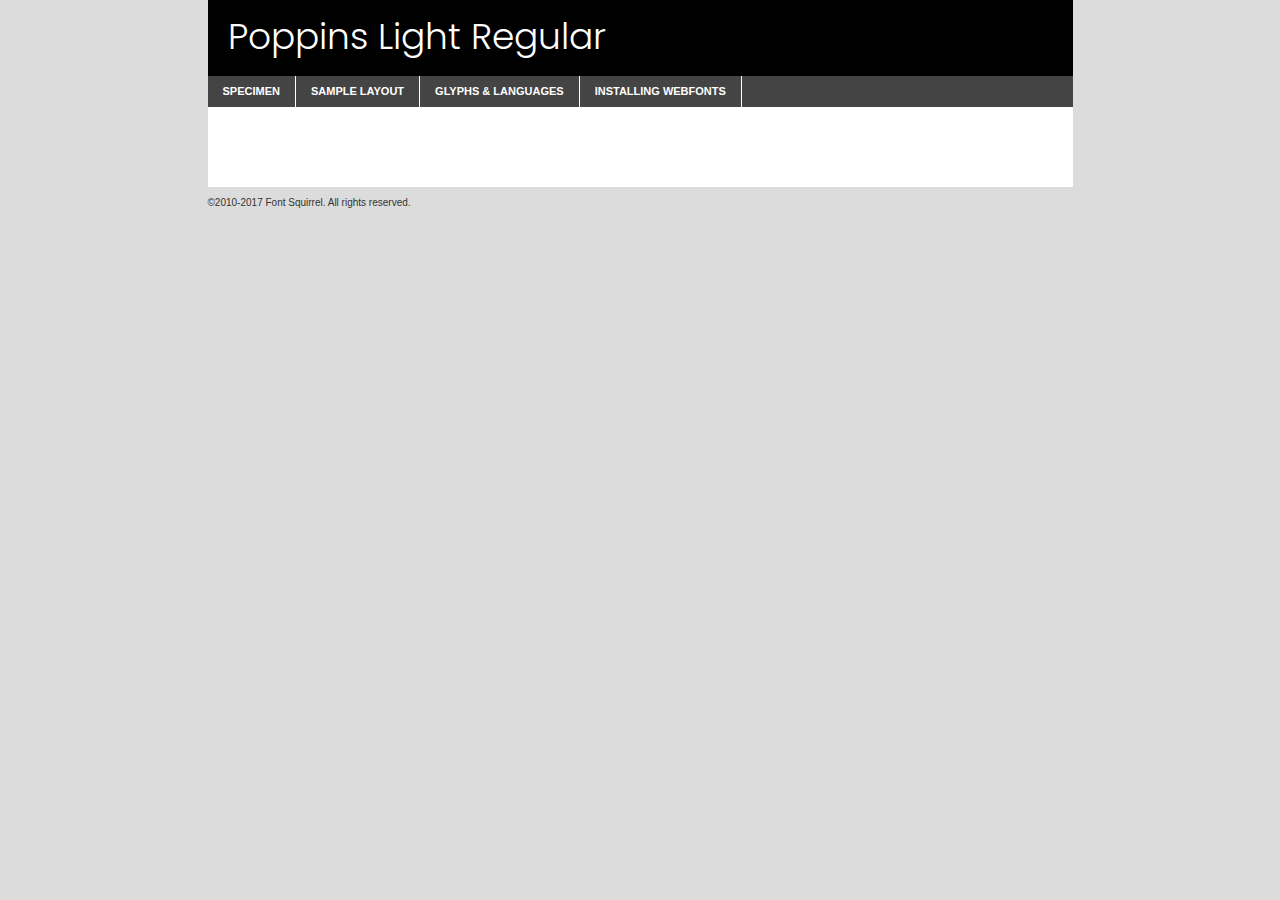
<file: componets/Fonts/poppins-light-demo.html>
<!DOCTYPE html PUBLIC "-//W3C//DTD XHTML 1.0 Transitional//EN"
	"http://www.w3.org/TR/xhtml1/DTD/xhtml1-transitional.dtd">

<html xmlns="http://www.w3.org/1999/xhtml" xml:lang="en" lang="en">
<head>
	<meta http-equiv="Content-Type" content="text/html; charset=utf-8" />
	<script src="http://ajax.googleapis.com/ajax/libs/jquery/1.7.2/jquery.min.js" type="text/javascript" charset="utf-8"></script>
	<script type="text/javascript">
	(function($){$.fn.easyTabs=function(option){var param=jQuery.extend({fadeSpeed:"fast",defaultContent:1,activeClass:'active'},option);$(this).each(function(){var thisId="#"+this.id;if(param.defaultContent==''){param.defaultContent=1;}
	if(typeof param.defaultContent=="number")
	{var defaultTab=$(thisId+" .tabs li:eq("+(param.defaultContent-1)+") a").attr('href').substr(1);}else{var defaultTab=param.defaultContent;}
	$(thisId+" .tabs li a").each(function(){var tabToHide=$(this).attr('href').substr(1);$("#"+tabToHide).addClass('easytabs-tab-content');});hideAll();changeContent(defaultTab);function hideAll(){$(thisId+" .easytabs-tab-content").hide();}
	function changeContent(tabId){hideAll();$(thisId+" .tabs li").removeClass(param.activeClass);$(thisId+" .tabs li a[href=#"+tabId+"]").closest('li').addClass(param.activeClass);if(param.fadeSpeed!="none")
	{$(thisId+" #"+tabId).fadeIn(param.fadeSpeed);}else{$(thisId+" #"+tabId).show();}}
	$(thisId+" .tabs li").click(function(){var tabId=$(this).find('a').attr('href').substr(1);changeContent(tabId);return false;});});}})(jQuery);
	</script>
	<link rel="stylesheet" href="specimen_files/specimen_stylesheet.css" type="text/css" charset="utf-8" />
	<link rel="stylesheet" href="stylesheet.css" type="text/css" charset="utf-8" />

	<style type="text/css">
					body{
				font-family: 'poppinslight';
							}
		</style>

	<title>Poppins Light Regular Specimen</title>
	
	
	<script type="text/javascript" charset="utf-8">
		$(document).ready(function() {
			$('#container').easyTabs({defaultContent:1});
		});
	</script>
</head>

<body>
<div id="container">
	<div id="header">
		Poppins Light Regular	</div>
	<ul class="tabs">
		<li><a href="#specimen">Specimen</a></li>
		<li><a href="#layout">Sample Layout</a></li>
				<li><a href="#glyphs">Glyphs &amp; Languages</a></li>
		<li><a href="#installing">Installing Webfonts</a></li>
		
	</ul>
	
	<div id="main_content">

		
			<div id="specimen">
		
				<div class="section">
					<div class="grid12 firstcol">
						<div class="huge">AaBb</div>
					</div>
				</div>
		
				<div class="section">
					<div class="glyph_range">A&#x200B;B&#x200b;C&#x200b;D&#x200b;E&#x200b;F&#x200b;G&#x200b;H&#x200b;I&#x200b;J&#x200b;K&#x200b;L&#x200b;M&#x200b;N&#x200b;O&#x200b;P&#x200b;Q&#x200b;R&#x200b;S&#x200b;T&#x200b;U&#x200b;V&#x200b;W&#x200b;X&#x200b;Y&#x200b;Z&#x200b;a&#x200b;b&#x200b;c&#x200b;d&#x200b;e&#x200b;f&#x200b;g&#x200b;h&#x200b;i&#x200b;j&#x200b;k&#x200b;l&#x200b;m&#x200b;n&#x200b;o&#x200b;p&#x200b;q&#x200b;r&#x200b;s&#x200b;t&#x200b;u&#x200b;v&#x200b;w&#x200b;x&#x200b;y&#x200b;z&#x200b;1&#x200b;2&#x200b;3&#x200b;4&#x200b;5&#x200b;6&#x200b;7&#x200b;8&#x200b;9&#x200b;0&#x200b;&amp;&#x200b;.&#x200b;,&#x200b;?&#x200b;!&#x200b;&#64;&#x200b;(&#x200b;)&#x200b;#&#x200b;$&#x200b;%&#x200b;*&#x200b;+&#x200b;-&#x200b;=&#x200b;:&#x200b;;</div>
				</div>
				<div class="section">
					<div class="grid12 firstcol">
						<table class="sample_table">
							<tr><td>10</td><td class="size10">abcdefghijklmnopqrstuvwxyzABCDEFGHIJKLMNOPQRSTUVWXYZ0123456789abcdefghijklmnopqrstuvwxyzABCDEFGHIJKLMNOPQRSTUVWXYZ0123456789abcdefghijklmnopqrstuvwxyzABCDEFGHIJKLMNOPQRSTUVWXYZ</td></tr>
							<tr><td>11</td><td class="size11">abcdefghijklmnopqrstuvwxyzABCDEFGHIJKLMNOPQRSTUVWXYZ0123456789abcdefghijklmnopqrstuvwxyzABCDEFGHIJKLMNOPQRSTUVWXYZ0123456789abcdefghijklmnopqrstuvwxyzABCDEFGHIJKLMNOPQRSTUVWXYZ</td></tr>
							<tr><td>12</td><td class="size12">abcdefghijklmnopqrstuvwxyzABCDEFGHIJKLMNOPQRSTUVWXYZ0123456789abcdefghijklmnopqrstuvwxyzABCDEFGHIJKLMNOPQRSTUVWXYZ0123456789abcdefghijklmnopqrstuvwxyzABCDEFGHIJKLMNOPQRSTUVWXYZ</td></tr>
							<tr><td>13</td><td class="size13">abcdefghijklmnopqrstuvwxyzABCDEFGHIJKLMNOPQRSTUVWXYZ0123456789abcdefghijklmnopqrstuvwxyzABCDEFGHIJKLMNOPQRSTUVWXYZ0123456789abcdefghijklmnopqrstuvwxyzABCDEFGHIJKLMNOPQRSTUVWXYZ</td></tr>
							<tr><td>14</td><td class="size14">abcdefghijklmnopqrstuvwxyzABCDEFGHIJKLMNOPQRSTUVWXYZ0123456789abcdefghijklmnopqrstuvwxyzABCDEFGHIJKLMNOPQRSTUVWXYZ0123456789abcdefghijklmnopqrstuvwxyzABCDEFGHIJKLMNOPQRSTUVWXYZ</td></tr>
							<tr><td>16</td><td class="size16">abcdefghijklmnopqrstuvwxyzABCDEFGHIJKLMNOPQRSTUVWXYZ0123456789abcdefghijklmnopqrstuvwxyzABCDEFGHIJKLMNOPQRSTUVWXYZ</td></tr>
							<tr><td>18</td><td class="size18">abcdefghijklmnopqrstuvwxyzABCDEFGHIJKLMNOPQRSTUVWXYZ0123456789abcdefghijklmnopqrstuvwxyzABCDEFGHIJKLMNOPQRSTUVWXYZ</td></tr>
							<tr><td>20</td><td class="size20">abcdefghijklmnopqrstuvwxyzABCDEFGHIJKLMNOPQRSTUVWXYZ0123456789abcdefghijklmnopqrstuvwxyzABCDEFGHIJKLMNOPQRSTUVWXYZ</td></tr>
							<tr><td>24</td><td class="size24">abcdefghijklmnopqrstuvwxyzABCDEFGHIJKLMNOPQRSTUVWXYZ0123456789abcdefghijklmnopqrstuvwxyzABCDEFGHIJKLMNOPQRSTUVWXYZ</td></tr>
							<tr><td>30</td><td class="size30">abcdefghijklmnopqrstuvwxyzABCDEFGHIJKLMNOPQRSTUVWXYZ0123456789abcdefghijklmnopqrstuvwxyzABCDEFGHIJKLMNOPQRSTUVWXYZ</td></tr>
							<tr><td>36</td><td class="size36">abcdefghijklmnopqrstuvwxyzABCDEFGHIJKLMNOPQRSTUVWXYZ0123456789abcdefghijklmnopqrstuvwxyzABCDEFGHIJKLMNOPQRSTUVWXYZ</td></tr>
							<tr><td>48</td><td class="size48">abcdefghijklmnopqrstuvwxyzABCDEFGHIJKLMNOPQRSTUVWXYZ0123456789abcdefghijklmnopqrstuvwxyzABCDEFGHIJKLMNOPQRSTUVWXYZ</td></tr>
							<tr><td>60</td><td class="size60">abcdefghijklmnopqrstuvwxyzABCDEFGHIJKLMNOPQRSTUVWXYZ0123456789abcdefghijklmnopqrstuvwxyzABCDEFGHIJKLMNOPQRSTUVWXYZ</td></tr>
							<tr><td>72</td><td class="size72">abcdefghijklmnopqrstuvwxyzABCDEFGHIJKLMNOPQRSTUVWXYZ0123456789abcdefghijklmnopqrstuvwxyzABCDEFGHIJKLMNOPQRSTUVWXYZ</td></tr>
							<tr><td>90</td><td class="size90">abcdefghijklmnopqrstuvwxyzABCDEFGHIJKLMNOPQRSTUVWXYZ0123456789abcdefghijklmnopqrstuvwxyzABCDEFGHIJKLMNOPQRSTUVWXYZ</td></tr>
						</table>
				
					</div>
			
				</div>
		
		
		
								<div class="section" id="bodycomparison">


										<div id="xheight">
				<div class="fontbody">&#x25FC;&#x25FC;&#x25FC;&#x25FC;&#x25FC;&#x25FC;&#x25FC;&#x25FC;&#x25FC;&#x25FC;&#x25FC;&#x25FC;&#x25FC;&#x25FC;&#x25FC;&#x25FC;&#x25FC;&#x25FC;&#x25FC;&#x25FC;&#x25FC;&#x25FC;&#x25FC;&#x25FC;&#x25FC;&#x25FC;&#x25FC;&#x25FC;&#x25FC;&#x25FC;&#x25FC;&#x25FC;&#x25FC;&#x25FC;&#x25FC;&#x25FC;&#x25FC;&#x25FC;&#x25FC;&#x25FC;&#x25FC;&#x25FC;&#x25FC;&#x25FC;&#x25FC;&#x25FC;&#x25FC;&#x25FC;&#x25FC;&#x25FC;&#x25FC;&#x25FC;&#x25FC;&#x25FC;&#x25FC;&#x25FC;&#x25FC;&#x25FC;&#x25FC;&#x25FC;&#x25FC;&#x25FC;&#x25FC;&#x25FC;&#x25FC;&#x25FC;&#x25FC;&#x25FC;&#x25FC;&#x25FC;&#x25FC;&#x25FC;&#x25FC;&#x25FC;&#x25FC;&#x25FC;&#x25FC;&#x25FC;&#x25FC;&#x25FC;&#x25FC;&#x25FC;&#x25FC;&#x25FC;&#x25FC;&#x25FC;&#x25FC;&#x25FC;&#x25FC;&#x25FC;&#x25FC;&#x25FC;&#x25FC;&#x25FC;&#x25FC;&#x25FC;&#x25FC;&#x25FC;&#x25FC;body</div><div class="arialbody">body</div><div class="verdanabody">body</div><div class="georgiabody">body</div></div>
										<div class="fontbody" style="z-index:1">
											body<span>Poppins Light Regular</span>
										</div>
										<div class="arialbody" style="z-index:1">
											body<span>Arial</span>
										</div>
										<div class="verdanabody" style="z-index:1">
											body<span>Verdana</span>
										</div>
										<div class="georgiabody" style="z-index:1">
											body<span>Georgia</span>
										</div>



								</div>
		
		
				<div class="section psample psample_row1" id="">
					
					<div class="grid2 firstcol">
						<p class="size10"><span>10.</span>Aenean lacinia bibendum nulla sed consectetur. Fusce dapibus, tellus ac cursus commodo, tortor mauris condimentum nibh, ut fermentum massa justo sit amet risus. Nullam id dolor id nibh ultricies vehicula ut id elit. Cum sociis natoque penatibus et magnis dis parturient montes, nascetur ridiculus mus. Nulla vitae elit libero, a pharetra augue.</p>
			
					</div>
					<div class="grid3">
						<p class="size11"><span>11.</span>Aenean lacinia bibendum nulla sed consectetur. Fusce dapibus, tellus ac cursus commodo, tortor mauris condimentum nibh, ut fermentum massa justo sit amet risus. Nullam id dolor id nibh ultricies vehicula ut id elit. Cum sociis natoque penatibus et magnis dis parturient montes, nascetur ridiculus mus. Nulla vitae elit libero, a pharetra augue.</p>
			
					</div>
					<div class="grid3">
						<p class="size12"><span>12.</span>Aenean lacinia bibendum nulla sed consectetur. Fusce dapibus, tellus ac cursus commodo, tortor mauris condimentum nibh, ut fermentum massa justo sit amet risus. Nullam id dolor id nibh ultricies vehicula ut id elit. Cum sociis natoque penatibus et magnis dis parturient montes, nascetur ridiculus mus. Nulla vitae elit libero, a pharetra augue.</p>
			
					</div>
					<div class="grid4">
						<p class="size13"><span>13.</span>Aenean lacinia bibendum nulla sed consectetur. Fusce dapibus, tellus ac cursus commodo, tortor mauris condimentum nibh, ut fermentum massa justo sit amet risus. Nullam id dolor id nibh ultricies vehicula ut id elit. Cum sociis natoque penatibus et magnis dis parturient montes, nascetur ridiculus mus. Nulla vitae elit libero, a pharetra augue.</p>
			
					</div>
					<div class="white_blend"></div>
					
				</div>
				<div class="section psample psample_row2" id="">
					<div class="grid3 firstcol">
						<p class="size14"><span>14.</span>Aenean lacinia bibendum nulla sed consectetur. Fusce dapibus, tellus ac cursus commodo, tortor mauris condimentum nibh, ut fermentum massa justo sit amet risus. Nullam id dolor id nibh ultricies vehicula ut id elit. Cum sociis natoque penatibus et magnis dis parturient montes, nascetur ridiculus mus. Nulla vitae elit libero, a pharetra augue.</p>
			
					</div>
					<div class="grid4">
						<p class="size16"><span>16.</span>Aenean lacinia bibendum nulla sed consectetur. Fusce dapibus, tellus ac cursus commodo, tortor mauris condimentum nibh, ut fermentum massa justo sit amet risus. Nullam id dolor id nibh ultricies vehicula ut id elit. Cum sociis natoque penatibus et magnis dis parturient montes, nascetur ridiculus mus. Nulla vitae elit libero, a pharetra augue.</p>
			
					</div>
					<div class="grid5">
						<p class="size18"><span>18.</span>Aenean lacinia bibendum nulla sed consectetur. Fusce dapibus, tellus ac cursus commodo, tortor mauris condimentum nibh, ut fermentum massa justo sit amet risus. Nullam id dolor id nibh ultricies vehicula ut id elit. Cum sociis natoque penatibus et magnis dis parturient montes, nascetur ridiculus mus. Nulla vitae elit libero, a pharetra augue.</p>
			
					</div>

					<div class="white_blend"></div>

				</div>
				
				<div class="section psample psample_row3" id="">
					<div class="grid5 firstcol">
						<p class="size20"><span>20.</span>Aenean lacinia bibendum nulla sed consectetur. Fusce dapibus, tellus ac cursus commodo, tortor mauris condimentum nibh, ut fermentum massa justo sit amet risus. Nullam id dolor id nibh ultricies vehicula ut id elit. Cum sociis natoque penatibus et magnis dis parturient montes, nascetur ridiculus mus. Nulla vitae elit libero, a pharetra augue.</p>
					</div>
					<div class="grid7">
						<p class="size24"><span>24.</span>Aenean lacinia bibendum nulla sed consectetur. Fusce dapibus, tellus ac cursus commodo, tortor mauris condimentum nibh, ut fermentum massa justo sit amet risus. Nullam id dolor id nibh ultricies vehicula ut id elit. Cum sociis natoque penatibus et magnis dis parturient montes, nascetur ridiculus mus. Nulla vitae elit libero, a pharetra augue.</p>
					</div>
					
					<div class="white_blend"></div>
					
				</div>
				
				<div class="section psample psample_row4" id="">
					<div class="grid12 firstcol">
						<p class="size30"><span>30.</span>Aenean lacinia bibendum nulla sed consectetur. Fusce dapibus, tellus ac cursus commodo, tortor mauris condimentum nibh, ut fermentum massa justo sit amet risus. Nullam id dolor id nibh ultricies vehicula ut id elit. Cum sociis natoque penatibus et magnis dis parturient montes, nascetur ridiculus mus. Nulla vitae elit libero, a pharetra augue.</p>
					</div>
					<div class="white_blend"></div>
					
				</div>
				
				
				
				<div class="section psample psample_row1 fullreverse">
					<div class="grid2 firstcol">
						<p class="size10"><span>10.</span>Aenean lacinia bibendum nulla sed consectetur. Fusce dapibus, tellus ac cursus commodo, tortor mauris condimentum nibh, ut fermentum massa justo sit amet risus. Nullam id dolor id nibh ultricies vehicula ut id elit. Cum sociis natoque penatibus et magnis dis parturient montes, nascetur ridiculus mus. Nulla vitae elit libero, a pharetra augue.</p>
			
					</div>
					<div class="grid3">
						<p class="size11"><span>11.</span>Aenean lacinia bibendum nulla sed consectetur. Fusce dapibus, tellus ac cursus commodo, tortor mauris condimentum nibh, ut fermentum massa justo sit amet risus. Nullam id dolor id nibh ultricies vehicula ut id elit. Cum sociis natoque penatibus et magnis dis parturient montes, nascetur ridiculus mus. Nulla vitae elit libero, a pharetra augue.</p>
			
					</div>
					<div class="grid3">
						<p class="size12"><span>12.</span>Aenean lacinia bibendum nulla sed consectetur. Fusce dapibus, tellus ac cursus commodo, tortor mauris condimentum nibh, ut fermentum massa justo sit amet risus. Nullam id dolor id nibh ultricies vehicula ut id elit. Cum sociis natoque penatibus et magnis dis parturient montes, nascetur ridiculus mus. Nulla vitae elit libero, a pharetra augue.</p>
			
					</div>
					<div class="grid4">
						<p class="size13"><span>13.</span>Aenean lacinia bibendum nulla sed consectetur. Fusce dapibus, tellus ac cursus commodo, tortor mauris condimentum nibh, ut fermentum massa justo sit amet risus. Nullam id dolor id nibh ultricies vehicula ut id elit. Cum sociis natoque penatibus et magnis dis parturient montes, nascetur ridiculus mus. Nulla vitae elit libero, a pharetra augue.</p>
			
					</div>
					<div class="black_blend"></div>
					
				</div>
				
				<div class="section psample psample_row2 fullreverse">
					<div class="grid3 firstcol">
						<p class="size14"><span>14.</span>Aenean lacinia bibendum nulla sed consectetur. Fusce dapibus, tellus ac cursus commodo, tortor mauris condimentum nibh, ut fermentum massa justo sit amet risus. Nullam id dolor id nibh ultricies vehicula ut id elit. Cum sociis natoque penatibus et magnis dis parturient montes, nascetur ridiculus mus. Nulla vitae elit libero, a pharetra augue.</p>
			
					</div>
					<div class="grid4">
						<p class="size16"><span>16.</span>Aenean lacinia bibendum nulla sed consectetur. Fusce dapibus, tellus ac cursus commodo, tortor mauris condimentum nibh, ut fermentum massa justo sit amet risus. Nullam id dolor id nibh ultricies vehicula ut id elit. Cum sociis natoque penatibus et magnis dis parturient montes, nascetur ridiculus mus. Nulla vitae elit libero, a pharetra augue.</p>
			
					</div>
					<div class="grid5">
						<p class="size18"><span>18.</span>Aenean lacinia bibendum nulla sed consectetur. Fusce dapibus, tellus ac cursus commodo, tortor mauris condimentum nibh, ut fermentum massa justo sit amet risus. Nullam id dolor id nibh ultricies vehicula ut id elit. Cum sociis natoque penatibus et magnis dis parturient montes, nascetur ridiculus mus. Nulla vitae elit libero, a pharetra augue.</p>
			
					</div>
					<div class="black_blend"></div>

				</div>
				
				<div class="section psample fullreverse psample_row3" id="">
					<div class="grid5 firstcol">
						<p class="size20"><span>20.</span>Aenean lacinia bibendum nulla sed consectetur. Fusce dapibus, tellus ac cursus commodo, tortor mauris condimentum nibh, ut fermentum massa justo sit amet risus. Nullam id dolor id nibh ultricies vehicula ut id elit. Cum sociis natoque penatibus et magnis dis parturient montes, nascetur ridiculus mus. Nulla vitae elit libero, a pharetra augue.</p>
					</div>
					<div class="grid7">
						<p class="size24"><span>24.</span>Aenean lacinia bibendum nulla sed consectetur. Fusce dapibus, tellus ac cursus commodo, tortor mauris condimentum nibh, ut fermentum massa justo sit amet risus. Nullam id dolor id nibh ultricies vehicula ut id elit. Cum sociis natoque penatibus et magnis dis parturient montes, nascetur ridiculus mus. Nulla vitae elit libero, a pharetra augue.</p>
					</div>
					
					<div class="black_blend"></div>
					
				</div>
				
				<div class="section psample fullreverse psample_row4" id="" style="border-bottom: 20px #000 solid;">
					<div class="grid12 firstcol">
						<p class="size30"><span>30.</span>Aenean lacinia bibendum nulla sed consectetur. Fusce dapibus, tellus ac cursus commodo, tortor mauris condimentum nibh, ut fermentum massa justo sit amet risus. Nullam id dolor id nibh ultricies vehicula ut id elit. Cum sociis natoque penatibus et magnis dis parturient montes, nascetur ridiculus mus. Nulla vitae elit libero, a pharetra augue.</p>
					</div>
					<div class="black_blend"></div>
					
				</div>
				
				
				
				
			</div>
			
			<div id="layout">
				
				<div class="section">
					
					<div class="grid12 firstcol">
						<h1>Lorem Ipsum Dolor</h1>
						<h2>Etiam porta sem malesuada magna mollis euismod</h2>
						
						<p class="byline">By <a href="#link">Aenean Lacinia</a></p>
					</div>
				</div>
				<div class="section">
					<div class="grid8 firstcol">
						<p class="large">Donec sed odio dui. Morbi leo risus, porta ac consectetur ac, vestibulum at eros. Fusce dapibus, tellus ac cursus commodo, tortor mauris condimentum nibh, ut fermentum massa justo sit amet risus. </p>

						
						<h3>Pellentesque ornare sem</h3>

						<p>Maecenas sed diam eget risus varius blandit sit amet non magna. Maecenas faucibus mollis interdum. Donec ullamcorper nulla non metus auctor fringilla. Nullam id dolor id nibh ultricies vehicula ut id elit. Nullam id dolor id nibh ultricies vehicula ut id elit. </p>

						<p>Aenean eu leo quam. Pellentesque ornare sem lacinia quam venenatis vestibulum. Lorem ipsum dolor sit amet, consectetur adipiscing elit. Cum sociis natoque penatibus et magnis dis parturient montes, nascetur ridiculus mus. </p>

						<p>Nulla vitae elit libero, a pharetra augue. Praesent commodo cursus magna, vel scelerisque nisl consectetur et. Aenean lacinia bibendum nulla sed consectetur. </p>

						<p>Nullam quis risus eget urna mollis ornare vel eu leo. Nullam quis risus eget urna mollis ornare vel eu leo. Maecenas sed diam eget risus varius blandit sit amet non magna. Donec ullamcorper nulla non metus auctor fringilla. </p>

						<h3>Cras mattis consectetur</h3>

						<p>Aenean eu leo quam. Pellentesque ornare sem lacinia quam venenatis vestibulum. Aenean lacinia bibendum nulla sed consectetur. Integer posuere erat a ante venenatis dapibus posuere velit aliquet. Cras mattis consectetur purus sit amet fermentum. </p>

						<p>Nullam id dolor id nibh ultricies vehicula ut id elit. Nullam quis risus eget urna mollis ornare vel eu leo. Cras mattis consectetur purus sit amet fermentum.</p>
					</div>
					
					<div class="grid4 sidebar">
						
						<div class="box reverse">
							<p class="last">Nullam quis risus eget urna mollis ornare vel eu leo. Donec ullamcorper nulla non metus auctor fringilla. Cras mattis consectetur purus sit amet fermentum. Sed posuere consectetur est at lobortis. Lorem ipsum dolor sit amet, consectetur adipiscing elit. </p>
						</div>
						
						<p class="caption">Maecenas sed diam eget risus varius.</p>

						<p>Vestibulum id ligula porta felis euismod semper. Integer posuere erat a ante venenatis dapibus posuere velit aliquet. Vestibulum id ligula porta felis euismod semper. Sed posuere consectetur est at lobortis. Maecenas sed diam eget risus varius blandit sit amet non magna. Fusce dapibus, tellus ac cursus commodo, tortor mauris condimentum nibh, ut fermentum massa justo sit amet risus. </p>

					

						<p>Duis mollis, est non commodo luctus, nisi erat porttitor ligula, eget lacinia odio sem nec elit. Aenean lacinia bibendum nulla sed consectetur. Vivamus sagittis lacus vel augue laoreet rutrum faucibus dolor auctor. Aenean lacinia bibendum nulla sed consectetur. Nullam quis risus eget urna mollis ornare vel eu leo. </p>

						<p>Praesent commodo cursus magna, vel scelerisque nisl consectetur et. Donec ullamcorper nulla non metus auctor fringilla. Maecenas faucibus mollis interdum. Fusce dapibus, tellus ac cursus commodo, tortor mauris condimentum nibh, ut fermentum massa justo sit amet risus. </p>

					</div>
				</div>
				
			</div>


			



		<div id="glyphs">
			<div class="section">
				<div class="grid12 firstcol">
			
				<h1>Language Support</h1>
				<p>The subset of Poppins Light Regular in this kit supports the following languages:<br />
			
					English, Arrernte, Bislama, Cebuano, Fijian, Gilbertese, Hmong, Ibanag, Iloko_ilokano, Interglossa_glosa, Interlingua, Lojban, Manx, Norfolk_pitcairnese, Oromo, Rotokas, Samoan, Sardinian, Seychelles_creole, Shona, Somali, Southern_ndebele, Swahili, Swati_swazi, Tok_pisin, Warlpiri, Xhosa, Zulu, Latinbasic, Demo				</p>
				<h1>Glyph Chart</h1>
				<p>The subset of Poppins Light Regular in this kit includes all the glyphs listed below. Unicode entities are included above each glyph to help you insert individual characters into your layout.</p>
				<div id="glyph_chart">
			
																														 <div><p>&amp;#13;</p>&#13;</div>
																				 <div><p>&amp;#32;</p>&#32;</div>
																				 <div><p>&amp;#33;</p>&#33;</div>
																				 <div><p>&amp;#34;</p>&#34;</div>
																				 <div><p>&amp;#35;</p>&#35;</div>
																				 <div><p>&amp;#36;</p>&#36;</div>
																				 <div><p>&amp;#37;</p>&#37;</div>
																				 <div><p>&amp;#38;</p>&#38;</div>
																				 <div><p>&amp;#39;</p>&#39;</div>
																				 <div><p>&amp;#40;</p>&#40;</div>
																				 <div><p>&amp;#41;</p>&#41;</div>
																				 <div><p>&amp;#42;</p>&#42;</div>
																				 <div><p>&amp;#43;</p>&#43;</div>
																				 <div><p>&amp;#44;</p>&#44;</div>
																				 <div><p>&amp;#46;</p>&#46;</div>
																				 <div><p>&amp;#47;</p>&#47;</div>
																				 <div><p>&amp;#48;</p>&#48;</div>
																				 <div><p>&amp;#49;</p>&#49;</div>
																				 <div><p>&amp;#50;</p>&#50;</div>
																				 <div><p>&amp;#51;</p>&#51;</div>
																				 <div><p>&amp;#52;</p>&#52;</div>
																				 <div><p>&amp;#53;</p>&#53;</div>
																				 <div><p>&amp;#54;</p>&#54;</div>
																				 <div><p>&amp;#55;</p>&#55;</div>
																				 <div><p>&amp;#56;</p>&#56;</div>
																				 <div><p>&amp;#57;</p>&#57;</div>
																				 <div><p>&amp;#60;</p>&#60;</div>
																				 <div><p>&amp;#61;</p>&#61;</div>
																				 <div><p>&amp;#62;</p>&#62;</div>
																				 <div><p>&amp;#63;</p>&#63;</div>
																				 <div><p>&amp;#64;</p>&#64;</div>
																				 <div><p>&amp;#65;</p>&#65;</div>
																				 <div><p>&amp;#66;</p>&#66;</div>
																				 <div><p>&amp;#67;</p>&#67;</div>
																				 <div><p>&amp;#68;</p>&#68;</div>
																				 <div><p>&amp;#69;</p>&#69;</div>
																				 <div><p>&amp;#70;</p>&#70;</div>
																				 <div><p>&amp;#71;</p>&#71;</div>
																				 <div><p>&amp;#72;</p>&#72;</div>
																				 <div><p>&amp;#73;</p>&#73;</div>
																				 <div><p>&amp;#74;</p>&#74;</div>
																				 <div><p>&amp;#75;</p>&#75;</div>
																				 <div><p>&amp;#76;</p>&#76;</div>
																				 <div><p>&amp;#77;</p>&#77;</div>
																				 <div><p>&amp;#78;</p>&#78;</div>
																				 <div><p>&amp;#79;</p>&#79;</div>
																				 <div><p>&amp;#80;</p>&#80;</div>
																				 <div><p>&amp;#81;</p>&#81;</div>
																				 <div><p>&amp;#82;</p>&#82;</div>
																				 <div><p>&amp;#83;</p>&#83;</div>
																				 <div><p>&amp;#84;</p>&#84;</div>
																				 <div><p>&amp;#85;</p>&#85;</div>
																				 <div><p>&amp;#86;</p>&#86;</div>
																				 <div><p>&amp;#87;</p>&#87;</div>
																				 <div><p>&amp;#88;</p>&#88;</div>
																				 <div><p>&amp;#89;</p>&#89;</div>
																				 <div><p>&amp;#90;</p>&#90;</div>
																				 <div><p>&amp;#91;</p>&#91;</div>
																				 <div><p>&amp;#92;</p>&#92;</div>
																				 <div><p>&amp;#93;</p>&#93;</div>
																				 <div><p>&amp;#94;</p>&#94;</div>
																				 <div><p>&amp;#95;</p>&#95;</div>
																				 <div><p>&amp;#96;</p>&#96;</div>
																				 <div><p>&amp;#97;</p>&#97;</div>
																				 <div><p>&amp;#98;</p>&#98;</div>
																				 <div><p>&amp;#99;</p>&#99;</div>
																				 <div><p>&amp;#100;</p>&#100;</div>
																				 <div><p>&amp;#101;</p>&#101;</div>
																				 <div><p>&amp;#102;</p>&#102;</div>
																				 <div><p>&amp;#103;</p>&#103;</div>
																				 <div><p>&amp;#104;</p>&#104;</div>
																				 <div><p>&amp;#105;</p>&#105;</div>
																				 <div><p>&amp;#106;</p>&#106;</div>
																				 <div><p>&amp;#107;</p>&#107;</div>
																				 <div><p>&amp;#108;</p>&#108;</div>
																				 <div><p>&amp;#109;</p>&#109;</div>
																				 <div><p>&amp;#110;</p>&#110;</div>
																				 <div><p>&amp;#111;</p>&#111;</div>
																				 <div><p>&amp;#112;</p>&#112;</div>
																				 <div><p>&amp;#113;</p>&#113;</div>
																				 <div><p>&amp;#114;</p>&#114;</div>
																				 <div><p>&amp;#115;</p>&#115;</div>
																				 <div><p>&amp;#116;</p>&#116;</div>
																				 <div><p>&amp;#117;</p>&#117;</div>
																				 <div><p>&amp;#118;</p>&#118;</div>
																				 <div><p>&amp;#119;</p>&#119;</div>
																				 <div><p>&amp;#120;</p>&#120;</div>
																				 <div><p>&amp;#121;</p>&#121;</div>
																				 <div><p>&amp;#122;</p>&#122;</div>
																				 <div><p>&amp;#123;</p>&#123;</div>
																				 <div><p>&amp;#124;</p>&#124;</div>
																				 <div><p>&amp;#125;</p>&#125;</div>
																				 <div><p>&amp;#126;</p>&#126;</div>
																				 <div><p>&amp;#160;</p>&#160;</div>
																				 <div><p>&amp;#161;</p>&#161;</div>
																				 <div><p>&amp;#162;</p>&#162;</div>
																				 <div><p>&amp;#163;</p>&#163;</div>
																				 <div><p>&amp;#164;</p>&#164;</div>
																				 <div><p>&amp;#165;</p>&#165;</div>
																				 <div><p>&amp;#166;</p>&#166;</div>
																				 <div><p>&amp;#167;</p>&#167;</div>
																				 <div><p>&amp;#168;</p>&#168;</div>
																				 <div><p>&amp;#169;</p>&#169;</div>
																				 <div><p>&amp;#170;</p>&#170;</div>
																				 <div><p>&amp;#171;</p>&#171;</div>
																				 <div><p>&amp;#172;</p>&#172;</div>
																				 <div><p>&amp;#174;</p>&#174;</div>
																				 <div><p>&amp;#175;</p>&#175;</div>
																				 <div><p>&amp;#176;</p>&#176;</div>
																				 <div><p>&amp;#177;</p>&#177;</div>
																				 <div><p>&amp;#178;</p>&#178;</div>
																				 <div><p>&amp;#179;</p>&#179;</div>
																				 <div><p>&amp;#180;</p>&#180;</div>
																				 <div><p>&amp;#181;</p>&#181;</div>
																				 <div><p>&amp;#182;</p>&#182;</div>
																				 <div><p>&amp;#184;</p>&#184;</div>
																				 <div><p>&amp;#185;</p>&#185;</div>
																				 <div><p>&amp;#186;</p>&#186;</div>
																				 <div><p>&amp;#187;</p>&#187;</div>
																				 <div><p>&amp;#188;</p>&#188;</div>
																				 <div><p>&amp;#189;</p>&#189;</div>
																				 <div><p>&amp;#190;</p>&#190;</div>
																				 <div><p>&amp;#191;</p>&#191;</div>
																				 <div><p>&amp;#198;</p>&#198;</div>
																				 <div><p>&amp;#199;</p>&#199;</div>
																				 <div><p>&amp;#208;</p>&#208;</div>
																				 <div><p>&amp;#215;</p>&#215;</div>
																				 <div><p>&amp;#216;</p>&#216;</div>
																				 <div><p>&amp;#222;</p>&#222;</div>
																				 <div><p>&amp;#223;</p>&#223;</div>
																				 <div><p>&amp;#230;</p>&#230;</div>
																				 <div><p>&amp;#231;</p>&#231;</div>
																				 <div><p>&amp;#240;</p>&#240;</div>
																				 <div><p>&amp;#247;</p>&#247;</div>
																				 <div><p>&amp;#248;</p>&#248;</div>
																				 <div><p>&amp;#254;</p>&#254;</div>
																				 <div><p>&amp;#305;</p>&#305;</div>
																				 <div><p>&amp;#338;</p>&#338;</div>
																				 <div><p>&amp;#339;</p>&#339;</div>
																				 <div><p>&amp;#710;</p>&#710;</div>
																				 <div><p>&amp;#730;</p>&#730;</div>
																				 <div><p>&amp;#732;</p>&#732;</div>
																				 <div><p>&amp;#8192;</p>&#8192;</div>
																				 <div><p>&amp;#8193;</p>&#8193;</div>
																				 <div><p>&amp;#8194;</p>&#8194;</div>
																				 <div><p>&amp;#8195;</p>&#8195;</div>
																				 <div><p>&amp;#8196;</p>&#8196;</div>
																				 <div><p>&amp;#8197;</p>&#8197;</div>
																				 <div><p>&amp;#8198;</p>&#8198;</div>
																				 <div><p>&amp;#8199;</p>&#8199;</div>
																				 <div><p>&amp;#8200;</p>&#8200;</div>
																				 <div><p>&amp;#8201;</p>&#8201;</div>
																				 <div><p>&amp;#8202;</p>&#8202;</div>
																				 <div><p>&amp;#8211;</p>&#8211;</div>
																				 <div><p>&amp;#8212;</p>&#8212;</div>
																				 <div><p>&amp;#8216;</p>&#8216;</div>
																				 <div><p>&amp;#8217;</p>&#8217;</div>
																				 <div><p>&amp;#8218;</p>&#8218;</div>
																				 <div><p>&amp;#8220;</p>&#8220;</div>
																				 <div><p>&amp;#8221;</p>&#8221;</div>
																				 <div><p>&amp;#8222;</p>&#8222;</div>
																				 <div><p>&amp;#8226;</p>&#8226;</div>
																				 <div><p>&amp;#8239;</p>&#8239;</div>
																				 <div><p>&amp;#8249;</p>&#8249;</div>
																				 <div><p>&amp;#8250;</p>&#8250;</div>
																				 <div><p>&amp;#8287;</p>&#8287;</div>
																				 <div><p>&amp;#8364;</p>&#8364;</div>
																				 <div><p>&amp;#8482;</p>&#8482;</div>
																				 <div><p>&amp;#8722;</p>&#8722;</div>
																				 <div><p>&amp;#9724;</p>&#9724;</div>
																				 <div><p>&amp;#64257;</p>&#64257;</div>
																																																</div>	
				</div>
		
		
			</div>
		</div>
		
		
		<div id="specs">
			
		</div>
	
		<div id="installing">
			<div class="section">
				<div class="grid7 firstcol">
					<h1>Installing Webfonts</h1>
					
					<p>Webfonts are supported by all major browser platforms but not all in the same way. There are currently four different font formats that must be included in order to target all browsers. This includes TTF, WOFF, EOT and SVG.</p>
					
					<h2>1. Upload your webfonts</h2>
					<p>You must upload your webfont kit to your website. They should be in or near the same directory as your CSS files.</p>
					
					<h2>2. Include the webfont stylesheet</h2>
					<p>A special CSS @font-face declaration helps the various browsers select the appropriate font it needs without causing you a bunch of headaches. Learn more about this syntax by reading the <a href="https://www.fontspring.com/blog/further-hardening-of-the-bulletproof-syntax">Fontspring blog post</a> about it. The code for it is as follows:</p>


<code>
@font-face{ 
	font-family: 'MyWebFont';
	src: url('WebFont.eot');
	src: url('WebFont.eot?#iefix') format('embedded-opentype'),
	     url('WebFont.woff') format('woff'),
	     url('WebFont.ttf') format('truetype'),
	     url('WebFont.svg#webfont') format('svg');
}
</code>

	<p>We've already gone ahead and generated the code for you. All you have to do is link to the stylesheet in your HTML, like this:</p>
	<code>&lt;link rel=&quot;stylesheet&quot; href=&quot;stylesheet.css&quot; type=&quot;text/css&quot; charset=&quot;utf-8&quot; /&gt;</code>

					<h2>3. Modify your own stylesheet</h2>
					<p>To take advantage of your new fonts, you must tell your stylesheet to use them. Look at the original @font-face declaration above and find the property called "font-family." The name linked there will be what you use to reference the font. Prepend that webfont name to the font stack in the "font-family" property, inside the selector you want to change. For example:</p>
<code>p { font-family: 'WebFont', Arial, sans-serif; }</code>

<h2>4. Test</h2>
<p>Getting webfonts to work cross-browser <em>can</em> be tricky. Use the information in the sidebar to help you if you find that fonts aren't loading in a particular browser.</p>
				</div>
				
				<div class="grid5 sidebar">
					<div class="box">
						<h2>Troubleshooting<br />Font-Face Problems</h2>
						<p>Having trouble getting your webfonts to load in your new website? Here are some tips to sort out what might be the problem.</p>

						<h3>Fonts not showing in any browser</h3>

						<p>This sounds like you need to work on the plumbing. You either did not upload the fonts to the correct directory, or you did not link the fonts properly in the CSS. If you've confirmed that all this is correct and you still have a problem, take a look at your .htaccess file and see if requests are getting intercepted.</p>

						<h3>Fonts not loading in iPhone or iPad</h3>

						<p>The most common problem here is that you are serving the fonts from an IIS server. IIS refuses to serve files that have unknown MIME types. If that is the case, you must set the MIME type for SVG to "image/svg+xml" in the server settings. Follow these instructions from Microsoft if you need help.</p>

						<h3>Fonts not loading in Firefox</h3>

						<p>The primary reason for this failure? You are still using a version Firefox older than 3.5. So upgrade already! If that isn't it, then you are very likely serving fonts from a different domain. Firefox requires that all font assets be served from the same domain. Lastly it is possible that you need to add WOFF to your list of MIME types (if you are serving via IIS.)</p>

						<h3>Fonts not loading in IE</h3>

						<p>Are you looking at Internet Explorer on an actual Windows machine or are you cheating by using a service like Adobe BrowserLab? Many of these screenshot services do not render @font-face for IE. Best to test it on a real machine.</p>

						<h3>Fonts not loading in IE9</h3>

						<p>IE9, like Firefox, requires that fonts be served from the same domain as the website. Make sure that is the case.</p>
					</div>
				</div>
			</div>
			
		</div>
	
	</div>
	<div id="footer">
		<p>&copy;2010-2017 Font Squirrel. All rights reserved.</p>
	</div>
</div>
</body>
</html>
</file>
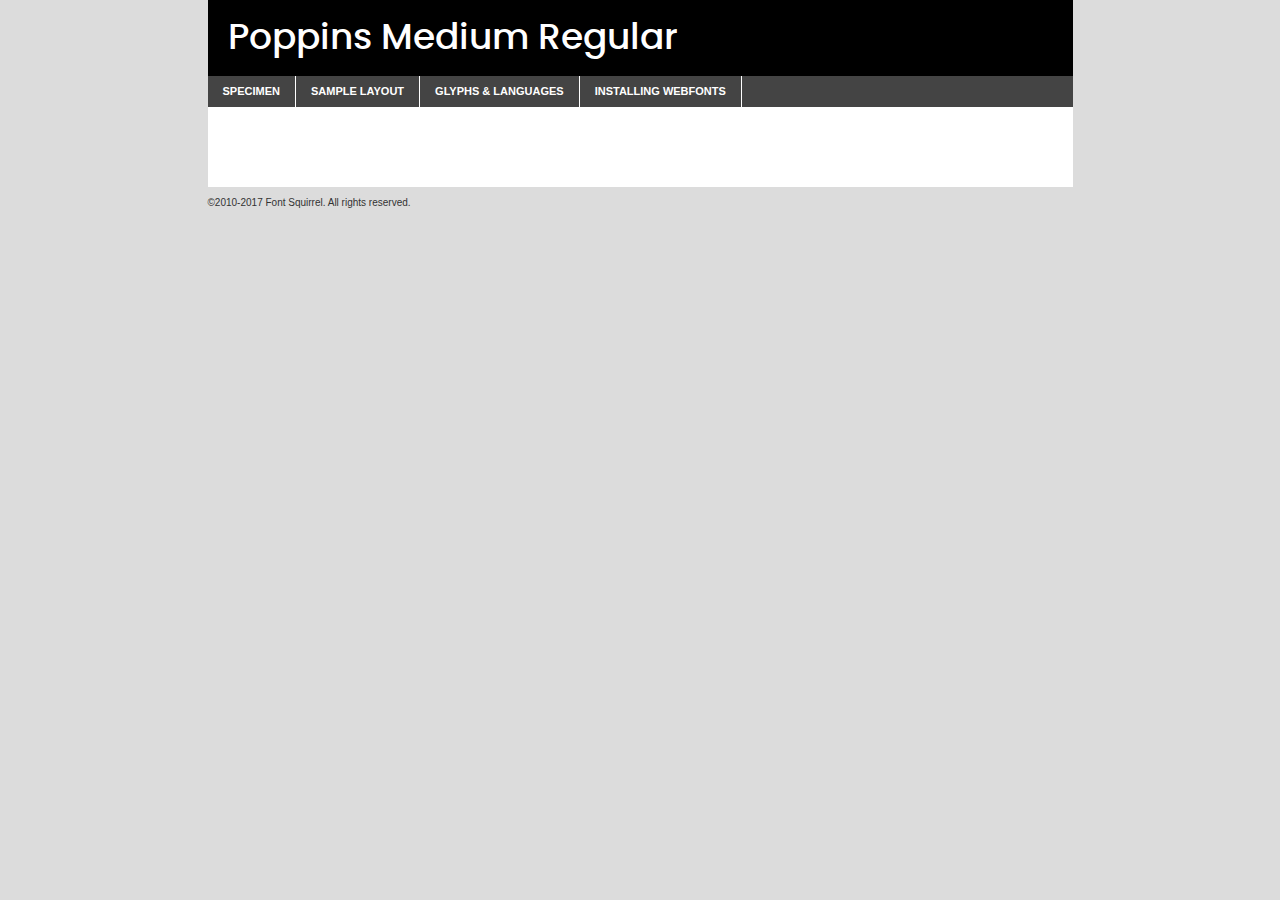
<file: componets/Fonts/poppins-medium-demo.html>
<!DOCTYPE html PUBLIC "-//W3C//DTD XHTML 1.0 Transitional//EN"
	"http://www.w3.org/TR/xhtml1/DTD/xhtml1-transitional.dtd">

<html xmlns="http://www.w3.org/1999/xhtml" xml:lang="en" lang="en">
<head>
	<meta http-equiv="Content-Type" content="text/html; charset=utf-8" />
	<script src="http://ajax.googleapis.com/ajax/libs/jquery/1.7.2/jquery.min.js" type="text/javascript" charset="utf-8"></script>
	<script type="text/javascript">
	(function($){$.fn.easyTabs=function(option){var param=jQuery.extend({fadeSpeed:"fast",defaultContent:1,activeClass:'active'},option);$(this).each(function(){var thisId="#"+this.id;if(param.defaultContent==''){param.defaultContent=1;}
	if(typeof param.defaultContent=="number")
	{var defaultTab=$(thisId+" .tabs li:eq("+(param.defaultContent-1)+") a").attr('href').substr(1);}else{var defaultTab=param.defaultContent;}
	$(thisId+" .tabs li a").each(function(){var tabToHide=$(this).attr('href').substr(1);$("#"+tabToHide).addClass('easytabs-tab-content');});hideAll();changeContent(defaultTab);function hideAll(){$(thisId+" .easytabs-tab-content").hide();}
	function changeContent(tabId){hideAll();$(thisId+" .tabs li").removeClass(param.activeClass);$(thisId+" .tabs li a[href=#"+tabId+"]").closest('li').addClass(param.activeClass);if(param.fadeSpeed!="none")
	{$(thisId+" #"+tabId).fadeIn(param.fadeSpeed);}else{$(thisId+" #"+tabId).show();}}
	$(thisId+" .tabs li").click(function(){var tabId=$(this).find('a').attr('href').substr(1);changeContent(tabId);return false;});});}})(jQuery);
	</script>
	<link rel="stylesheet" href="specimen_files/specimen_stylesheet.css" type="text/css" charset="utf-8" />
	<link rel="stylesheet" href="stylesheet.css" type="text/css" charset="utf-8" />

	<style type="text/css">
					body{
				font-family: 'poppinsmedium';
							}
		</style>

	<title>Poppins Medium Regular Specimen</title>
	
	
	<script type="text/javascript" charset="utf-8">
		$(document).ready(function() {
			$('#container').easyTabs({defaultContent:1});
		});
	</script>
</head>

<body>
<div id="container">
	<div id="header">
		Poppins Medium Regular	</div>
	<ul class="tabs">
		<li><a href="#specimen">Specimen</a></li>
		<li><a href="#layout">Sample Layout</a></li>
				<li><a href="#glyphs">Glyphs &amp; Languages</a></li>
		<li><a href="#installing">Installing Webfonts</a></li>
		
	</ul>
	
	<div id="main_content">

		
			<div id="specimen">
		
				<div class="section">
					<div class="grid12 firstcol">
						<div class="huge">AaBb</div>
					</div>
				</div>
		
				<div class="section">
					<div class="glyph_range">A&#x200B;B&#x200b;C&#x200b;D&#x200b;E&#x200b;F&#x200b;G&#x200b;H&#x200b;I&#x200b;J&#x200b;K&#x200b;L&#x200b;M&#x200b;N&#x200b;O&#x200b;P&#x200b;Q&#x200b;R&#x200b;S&#x200b;T&#x200b;U&#x200b;V&#x200b;W&#x200b;X&#x200b;Y&#x200b;Z&#x200b;a&#x200b;b&#x200b;c&#x200b;d&#x200b;e&#x200b;f&#x200b;g&#x200b;h&#x200b;i&#x200b;j&#x200b;k&#x200b;l&#x200b;m&#x200b;n&#x200b;o&#x200b;p&#x200b;q&#x200b;r&#x200b;s&#x200b;t&#x200b;u&#x200b;v&#x200b;w&#x200b;x&#x200b;y&#x200b;z&#x200b;1&#x200b;2&#x200b;3&#x200b;4&#x200b;5&#x200b;6&#x200b;7&#x200b;8&#x200b;9&#x200b;0&#x200b;&amp;&#x200b;.&#x200b;,&#x200b;?&#x200b;!&#x200b;&#64;&#x200b;(&#x200b;)&#x200b;#&#x200b;$&#x200b;%&#x200b;*&#x200b;+&#x200b;-&#x200b;=&#x200b;:&#x200b;;</div>
				</div>
				<div class="section">
					<div class="grid12 firstcol">
						<table class="sample_table">
							<tr><td>10</td><td class="size10">abcdefghijklmnopqrstuvwxyzABCDEFGHIJKLMNOPQRSTUVWXYZ0123456789abcdefghijklmnopqrstuvwxyzABCDEFGHIJKLMNOPQRSTUVWXYZ0123456789abcdefghijklmnopqrstuvwxyzABCDEFGHIJKLMNOPQRSTUVWXYZ</td></tr>
							<tr><td>11</td><td class="size11">abcdefghijklmnopqrstuvwxyzABCDEFGHIJKLMNOPQRSTUVWXYZ0123456789abcdefghijklmnopqrstuvwxyzABCDEFGHIJKLMNOPQRSTUVWXYZ0123456789abcdefghijklmnopqrstuvwxyzABCDEFGHIJKLMNOPQRSTUVWXYZ</td></tr>
							<tr><td>12</td><td class="size12">abcdefghijklmnopqrstuvwxyzABCDEFGHIJKLMNOPQRSTUVWXYZ0123456789abcdefghijklmnopqrstuvwxyzABCDEFGHIJKLMNOPQRSTUVWXYZ0123456789abcdefghijklmnopqrstuvwxyzABCDEFGHIJKLMNOPQRSTUVWXYZ</td></tr>
							<tr><td>13</td><td class="size13">abcdefghijklmnopqrstuvwxyzABCDEFGHIJKLMNOPQRSTUVWXYZ0123456789abcdefghijklmnopqrstuvwxyzABCDEFGHIJKLMNOPQRSTUVWXYZ0123456789abcdefghijklmnopqrstuvwxyzABCDEFGHIJKLMNOPQRSTUVWXYZ</td></tr>
							<tr><td>14</td><td class="size14">abcdefghijklmnopqrstuvwxyzABCDEFGHIJKLMNOPQRSTUVWXYZ0123456789abcdefghijklmnopqrstuvwxyzABCDEFGHIJKLMNOPQRSTUVWXYZ0123456789abcdefghijklmnopqrstuvwxyzABCDEFGHIJKLMNOPQRSTUVWXYZ</td></tr>
							<tr><td>16</td><td class="size16">abcdefghijklmnopqrstuvwxyzABCDEFGHIJKLMNOPQRSTUVWXYZ0123456789abcdefghijklmnopqrstuvwxyzABCDEFGHIJKLMNOPQRSTUVWXYZ</td></tr>
							<tr><td>18</td><td class="size18">abcdefghijklmnopqrstuvwxyzABCDEFGHIJKLMNOPQRSTUVWXYZ0123456789abcdefghijklmnopqrstuvwxyzABCDEFGHIJKLMNOPQRSTUVWXYZ</td></tr>
							<tr><td>20</td><td class="size20">abcdefghijklmnopqrstuvwxyzABCDEFGHIJKLMNOPQRSTUVWXYZ0123456789abcdefghijklmnopqrstuvwxyzABCDEFGHIJKLMNOPQRSTUVWXYZ</td></tr>
							<tr><td>24</td><td class="size24">abcdefghijklmnopqrstuvwxyzABCDEFGHIJKLMNOPQRSTUVWXYZ0123456789abcdefghijklmnopqrstuvwxyzABCDEFGHIJKLMNOPQRSTUVWXYZ</td></tr>
							<tr><td>30</td><td class="size30">abcdefghijklmnopqrstuvwxyzABCDEFGHIJKLMNOPQRSTUVWXYZ0123456789abcdefghijklmnopqrstuvwxyzABCDEFGHIJKLMNOPQRSTUVWXYZ</td></tr>
							<tr><td>36</td><td class="size36">abcdefghijklmnopqrstuvwxyzABCDEFGHIJKLMNOPQRSTUVWXYZ0123456789abcdefghijklmnopqrstuvwxyzABCDEFGHIJKLMNOPQRSTUVWXYZ</td></tr>
							<tr><td>48</td><td class="size48">abcdefghijklmnopqrstuvwxyzABCDEFGHIJKLMNOPQRSTUVWXYZ0123456789abcdefghijklmnopqrstuvwxyzABCDEFGHIJKLMNOPQRSTUVWXYZ</td></tr>
							<tr><td>60</td><td class="size60">abcdefghijklmnopqrstuvwxyzABCDEFGHIJKLMNOPQRSTUVWXYZ0123456789abcdefghijklmnopqrstuvwxyzABCDEFGHIJKLMNOPQRSTUVWXYZ</td></tr>
							<tr><td>72</td><td class="size72">abcdefghijklmnopqrstuvwxyzABCDEFGHIJKLMNOPQRSTUVWXYZ0123456789abcdefghijklmnopqrstuvwxyzABCDEFGHIJKLMNOPQRSTUVWXYZ</td></tr>
							<tr><td>90</td><td class="size90">abcdefghijklmnopqrstuvwxyzABCDEFGHIJKLMNOPQRSTUVWXYZ0123456789abcdefghijklmnopqrstuvwxyzABCDEFGHIJKLMNOPQRSTUVWXYZ</td></tr>
						</table>
				
					</div>
			
				</div>
		
		
		
								<div class="section" id="bodycomparison">


										<div id="xheight">
				<div class="fontbody">&#x25FC;&#x25FC;&#x25FC;&#x25FC;&#x25FC;&#x25FC;&#x25FC;&#x25FC;&#x25FC;&#x25FC;&#x25FC;&#x25FC;&#x25FC;&#x25FC;&#x25FC;&#x25FC;&#x25FC;&#x25FC;&#x25FC;&#x25FC;&#x25FC;&#x25FC;&#x25FC;&#x25FC;&#x25FC;&#x25FC;&#x25FC;&#x25FC;&#x25FC;&#x25FC;&#x25FC;&#x25FC;&#x25FC;&#x25FC;&#x25FC;&#x25FC;&#x25FC;&#x25FC;&#x25FC;&#x25FC;&#x25FC;&#x25FC;&#x25FC;&#x25FC;&#x25FC;&#x25FC;&#x25FC;&#x25FC;&#x25FC;&#x25FC;&#x25FC;&#x25FC;&#x25FC;&#x25FC;&#x25FC;&#x25FC;&#x25FC;&#x25FC;&#x25FC;&#x25FC;&#x25FC;&#x25FC;&#x25FC;&#x25FC;&#x25FC;&#x25FC;&#x25FC;&#x25FC;&#x25FC;&#x25FC;&#x25FC;&#x25FC;&#x25FC;&#x25FC;&#x25FC;&#x25FC;&#x25FC;&#x25FC;&#x25FC;&#x25FC;&#x25FC;&#x25FC;&#x25FC;&#x25FC;&#x25FC;&#x25FC;&#x25FC;&#x25FC;&#x25FC;&#x25FC;&#x25FC;&#x25FC;&#x25FC;&#x25FC;&#x25FC;&#x25FC;&#x25FC;&#x25FC;&#x25FC;body</div><div class="arialbody">body</div><div class="verdanabody">body</div><div class="georgiabody">body</div></div>
										<div class="fontbody" style="z-index:1">
											body<span>Poppins Medium Regular</span>
										</div>
										<div class="arialbody" style="z-index:1">
											body<span>Arial</span>
										</div>
										<div class="verdanabody" style="z-index:1">
											body<span>Verdana</span>
										</div>
										<div class="georgiabody" style="z-index:1">
											body<span>Georgia</span>
										</div>



								</div>
		
		
				<div class="section psample psample_row1" id="">
					
					<div class="grid2 firstcol">
						<p class="size10"><span>10.</span>Aenean lacinia bibendum nulla sed consectetur. Fusce dapibus, tellus ac cursus commodo, tortor mauris condimentum nibh, ut fermentum massa justo sit amet risus. Nullam id dolor id nibh ultricies vehicula ut id elit. Cum sociis natoque penatibus et magnis dis parturient montes, nascetur ridiculus mus. Nulla vitae elit libero, a pharetra augue.</p>
			
					</div>
					<div class="grid3">
						<p class="size11"><span>11.</span>Aenean lacinia bibendum nulla sed consectetur. Fusce dapibus, tellus ac cursus commodo, tortor mauris condimentum nibh, ut fermentum massa justo sit amet risus. Nullam id dolor id nibh ultricies vehicula ut id elit. Cum sociis natoque penatibus et magnis dis parturient montes, nascetur ridiculus mus. Nulla vitae elit libero, a pharetra augue.</p>
			
					</div>
					<div class="grid3">
						<p class="size12"><span>12.</span>Aenean lacinia bibendum nulla sed consectetur. Fusce dapibus, tellus ac cursus commodo, tortor mauris condimentum nibh, ut fermentum massa justo sit amet risus. Nullam id dolor id nibh ultricies vehicula ut id elit. Cum sociis natoque penatibus et magnis dis parturient montes, nascetur ridiculus mus. Nulla vitae elit libero, a pharetra augue.</p>
			
					</div>
					<div class="grid4">
						<p class="size13"><span>13.</span>Aenean lacinia bibendum nulla sed consectetur. Fusce dapibus, tellus ac cursus commodo, tortor mauris condimentum nibh, ut fermentum massa justo sit amet risus. Nullam id dolor id nibh ultricies vehicula ut id elit. Cum sociis natoque penatibus et magnis dis parturient montes, nascetur ridiculus mus. Nulla vitae elit libero, a pharetra augue.</p>
			
					</div>
					<div class="white_blend"></div>
					
				</div>
				<div class="section psample psample_row2" id="">
					<div class="grid3 firstcol">
						<p class="size14"><span>14.</span>Aenean lacinia bibendum nulla sed consectetur. Fusce dapibus, tellus ac cursus commodo, tortor mauris condimentum nibh, ut fermentum massa justo sit amet risus. Nullam id dolor id nibh ultricies vehicula ut id elit. Cum sociis natoque penatibus et magnis dis parturient montes, nascetur ridiculus mus. Nulla vitae elit libero, a pharetra augue.</p>
			
					</div>
					<div class="grid4">
						<p class="size16"><span>16.</span>Aenean lacinia bibendum nulla sed consectetur. Fusce dapibus, tellus ac cursus commodo, tortor mauris condimentum nibh, ut fermentum massa justo sit amet risus. Nullam id dolor id nibh ultricies vehicula ut id elit. Cum sociis natoque penatibus et magnis dis parturient montes, nascetur ridiculus mus. Nulla vitae elit libero, a pharetra augue.</p>
			
					</div>
					<div class="grid5">
						<p class="size18"><span>18.</span>Aenean lacinia bibendum nulla sed consectetur. Fusce dapibus, tellus ac cursus commodo, tortor mauris condimentum nibh, ut fermentum massa justo sit amet risus. Nullam id dolor id nibh ultricies vehicula ut id elit. Cum sociis natoque penatibus et magnis dis parturient montes, nascetur ridiculus mus. Nulla vitae elit libero, a pharetra augue.</p>
			
					</div>

					<div class="white_blend"></div>

				</div>
				
				<div class="section psample psample_row3" id="">
					<div class="grid5 firstcol">
						<p class="size20"><span>20.</span>Aenean lacinia bibendum nulla sed consectetur. Fusce dapibus, tellus ac cursus commodo, tortor mauris condimentum nibh, ut fermentum massa justo sit amet risus. Nullam id dolor id nibh ultricies vehicula ut id elit. Cum sociis natoque penatibus et magnis dis parturient montes, nascetur ridiculus mus. Nulla vitae elit libero, a pharetra augue.</p>
					</div>
					<div class="grid7">
						<p class="size24"><span>24.</span>Aenean lacinia bibendum nulla sed consectetur. Fusce dapibus, tellus ac cursus commodo, tortor mauris condimentum nibh, ut fermentum massa justo sit amet risus. Nullam id dolor id nibh ultricies vehicula ut id elit. Cum sociis natoque penatibus et magnis dis parturient montes, nascetur ridiculus mus. Nulla vitae elit libero, a pharetra augue.</p>
					</div>
					
					<div class="white_blend"></div>
					
				</div>
				
				<div class="section psample psample_row4" id="">
					<div class="grid12 firstcol">
						<p class="size30"><span>30.</span>Aenean lacinia bibendum nulla sed consectetur. Fusce dapibus, tellus ac cursus commodo, tortor mauris condimentum nibh, ut fermentum massa justo sit amet risus. Nullam id dolor id nibh ultricies vehicula ut id elit. Cum sociis natoque penatibus et magnis dis parturient montes, nascetur ridiculus mus. Nulla vitae elit libero, a pharetra augue.</p>
					</div>
					<div class="white_blend"></div>
					
				</div>
				
				
				
				<div class="section psample psample_row1 fullreverse">
					<div class="grid2 firstcol">
						<p class="size10"><span>10.</span>Aenean lacinia bibendum nulla sed consectetur. Fusce dapibus, tellus ac cursus commodo, tortor mauris condimentum nibh, ut fermentum massa justo sit amet risus. Nullam id dolor id nibh ultricies vehicula ut id elit. Cum sociis natoque penatibus et magnis dis parturient montes, nascetur ridiculus mus. Nulla vitae elit libero, a pharetra augue.</p>
			
					</div>
					<div class="grid3">
						<p class="size11"><span>11.</span>Aenean lacinia bibendum nulla sed consectetur. Fusce dapibus, tellus ac cursus commodo, tortor mauris condimentum nibh, ut fermentum massa justo sit amet risus. Nullam id dolor id nibh ultricies vehicula ut id elit. Cum sociis natoque penatibus et magnis dis parturient montes, nascetur ridiculus mus. Nulla vitae elit libero, a pharetra augue.</p>
			
					</div>
					<div class="grid3">
						<p class="size12"><span>12.</span>Aenean lacinia bibendum nulla sed consectetur. Fusce dapibus, tellus ac cursus commodo, tortor mauris condimentum nibh, ut fermentum massa justo sit amet risus. Nullam id dolor id nibh ultricies vehicula ut id elit. Cum sociis natoque penatibus et magnis dis parturient montes, nascetur ridiculus mus. Nulla vitae elit libero, a pharetra augue.</p>
			
					</div>
					<div class="grid4">
						<p class="size13"><span>13.</span>Aenean lacinia bibendum nulla sed consectetur. Fusce dapibus, tellus ac cursus commodo, tortor mauris condimentum nibh, ut fermentum massa justo sit amet risus. Nullam id dolor id nibh ultricies vehicula ut id elit. Cum sociis natoque penatibus et magnis dis parturient montes, nascetur ridiculus mus. Nulla vitae elit libero, a pharetra augue.</p>
			
					</div>
					<div class="black_blend"></div>
					
				</div>
				
				<div class="section psample psample_row2 fullreverse">
					<div class="grid3 firstcol">
						<p class="size14"><span>14.</span>Aenean lacinia bibendum nulla sed consectetur. Fusce dapibus, tellus ac cursus commodo, tortor mauris condimentum nibh, ut fermentum massa justo sit amet risus. Nullam id dolor id nibh ultricies vehicula ut id elit. Cum sociis natoque penatibus et magnis dis parturient montes, nascetur ridiculus mus. Nulla vitae elit libero, a pharetra augue.</p>
			
					</div>
					<div class="grid4">
						<p class="size16"><span>16.</span>Aenean lacinia bibendum nulla sed consectetur. Fusce dapibus, tellus ac cursus commodo, tortor mauris condimentum nibh, ut fermentum massa justo sit amet risus. Nullam id dolor id nibh ultricies vehicula ut id elit. Cum sociis natoque penatibus et magnis dis parturient montes, nascetur ridiculus mus. Nulla vitae elit libero, a pharetra augue.</p>
			
					</div>
					<div class="grid5">
						<p class="size18"><span>18.</span>Aenean lacinia bibendum nulla sed consectetur. Fusce dapibus, tellus ac cursus commodo, tortor mauris condimentum nibh, ut fermentum massa justo sit amet risus. Nullam id dolor id nibh ultricies vehicula ut id elit. Cum sociis natoque penatibus et magnis dis parturient montes, nascetur ridiculus mus. Nulla vitae elit libero, a pharetra augue.</p>
			
					</div>
					<div class="black_blend"></div>

				</div>
				
				<div class="section psample fullreverse psample_row3" id="">
					<div class="grid5 firstcol">
						<p class="size20"><span>20.</span>Aenean lacinia bibendum nulla sed consectetur. Fusce dapibus, tellus ac cursus commodo, tortor mauris condimentum nibh, ut fermentum massa justo sit amet risus. Nullam id dolor id nibh ultricies vehicula ut id elit. Cum sociis natoque penatibus et magnis dis parturient montes, nascetur ridiculus mus. Nulla vitae elit libero, a pharetra augue.</p>
					</div>
					<div class="grid7">
						<p class="size24"><span>24.</span>Aenean lacinia bibendum nulla sed consectetur. Fusce dapibus, tellus ac cursus commodo, tortor mauris condimentum nibh, ut fermentum massa justo sit amet risus. Nullam id dolor id nibh ultricies vehicula ut id elit. Cum sociis natoque penatibus et magnis dis parturient montes, nascetur ridiculus mus. Nulla vitae elit libero, a pharetra augue.</p>
					</div>
					
					<div class="black_blend"></div>
					
				</div>
				
				<div class="section psample fullreverse psample_row4" id="" style="border-bottom: 20px #000 solid;">
					<div class="grid12 firstcol">
						<p class="size30"><span>30.</span>Aenean lacinia bibendum nulla sed consectetur. Fusce dapibus, tellus ac cursus commodo, tortor mauris condimentum nibh, ut fermentum massa justo sit amet risus. Nullam id dolor id nibh ultricies vehicula ut id elit. Cum sociis natoque penatibus et magnis dis parturient montes, nascetur ridiculus mus. Nulla vitae elit libero, a pharetra augue.</p>
					</div>
					<div class="black_blend"></div>
					
				</div>
				
				
				
				
			</div>
			
			<div id="layout">
				
				<div class="section">
					
					<div class="grid12 firstcol">
						<h1>Lorem Ipsum Dolor</h1>
						<h2>Etiam porta sem malesuada magna mollis euismod</h2>
						
						<p class="byline">By <a href="#link">Aenean Lacinia</a></p>
					</div>
				</div>
				<div class="section">
					<div class="grid8 firstcol">
						<p class="large">Donec sed odio dui. Morbi leo risus, porta ac consectetur ac, vestibulum at eros. Fusce dapibus, tellus ac cursus commodo, tortor mauris condimentum nibh, ut fermentum massa justo sit amet risus. </p>

						
						<h3>Pellentesque ornare sem</h3>

						<p>Maecenas sed diam eget risus varius blandit sit amet non magna. Maecenas faucibus mollis interdum. Donec ullamcorper nulla non metus auctor fringilla. Nullam id dolor id nibh ultricies vehicula ut id elit. Nullam id dolor id nibh ultricies vehicula ut id elit. </p>

						<p>Aenean eu leo quam. Pellentesque ornare sem lacinia quam venenatis vestibulum. Lorem ipsum dolor sit amet, consectetur adipiscing elit. Cum sociis natoque penatibus et magnis dis parturient montes, nascetur ridiculus mus. </p>

						<p>Nulla vitae elit libero, a pharetra augue. Praesent commodo cursus magna, vel scelerisque nisl consectetur et. Aenean lacinia bibendum nulla sed consectetur. </p>

						<p>Nullam quis risus eget urna mollis ornare vel eu leo. Nullam quis risus eget urna mollis ornare vel eu leo. Maecenas sed diam eget risus varius blandit sit amet non magna. Donec ullamcorper nulla non metus auctor fringilla. </p>

						<h3>Cras mattis consectetur</h3>

						<p>Aenean eu leo quam. Pellentesque ornare sem lacinia quam venenatis vestibulum. Aenean lacinia bibendum nulla sed consectetur. Integer posuere erat a ante venenatis dapibus posuere velit aliquet. Cras mattis consectetur purus sit amet fermentum. </p>

						<p>Nullam id dolor id nibh ultricies vehicula ut id elit. Nullam quis risus eget urna mollis ornare vel eu leo. Cras mattis consectetur purus sit amet fermentum.</p>
					</div>
					
					<div class="grid4 sidebar">
						
						<div class="box reverse">
							<p class="last">Nullam quis risus eget urna mollis ornare vel eu leo. Donec ullamcorper nulla non metus auctor fringilla. Cras mattis consectetur purus sit amet fermentum. Sed posuere consectetur est at lobortis. Lorem ipsum dolor sit amet, consectetur adipiscing elit. </p>
						</div>
						
						<p class="caption">Maecenas sed diam eget risus varius.</p>

						<p>Vestibulum id ligula porta felis euismod semper. Integer posuere erat a ante venenatis dapibus posuere velit aliquet. Vestibulum id ligula porta felis euismod semper. Sed posuere consectetur est at lobortis. Maecenas sed diam eget risus varius blandit sit amet non magna. Fusce dapibus, tellus ac cursus commodo, tortor mauris condimentum nibh, ut fermentum massa justo sit amet risus. </p>

					

						<p>Duis mollis, est non commodo luctus, nisi erat porttitor ligula, eget lacinia odio sem nec elit. Aenean lacinia bibendum nulla sed consectetur. Vivamus sagittis lacus vel augue laoreet rutrum faucibus dolor auctor. Aenean lacinia bibendum nulla sed consectetur. Nullam quis risus eget urna mollis ornare vel eu leo. </p>

						<p>Praesent commodo cursus magna, vel scelerisque nisl consectetur et. Donec ullamcorper nulla non metus auctor fringilla. Maecenas faucibus mollis interdum. Fusce dapibus, tellus ac cursus commodo, tortor mauris condimentum nibh, ut fermentum massa justo sit amet risus. </p>

					</div>
				</div>
				
			</div>


			



		<div id="glyphs">
			<div class="section">
				<div class="grid12 firstcol">
			
				<h1>Language Support</h1>
				<p>The subset of Poppins Medium Regular in this kit supports the following languages:<br />
			
					Albanian, Basque, Breton, Chamorro, Danish, Dutch, English, Faroese, Finnish, French, Frisian, Galician, German, Icelandic, Italian, Malagasy, Norwegian, Portuguese, Spanish, Alsatian, Aragonese, Arapaho, Arrernte, Asturian, Aymara, Bislama, Cebuano, Corsican, Fijian, French_creole, Genoese, Gilbertese, Greenlandic, Haitian_creole, Hiligaynon, Hmong, Hopi, Ibanag, Iloko_ilokano, Indonesian, Interglossa_glosa, Interlingua, Irish_gaelic, Jerriais, Lojban, Lombard, Luxembourgeois, Manx, Mohawk, Norfolk_pitcairnese, Occitan, Oromo, Pangasinan, Papiamento, Piedmontese, Potawatomi, Rhaeto-romance, Romansh, Rotokas, Sami_lule, Samoan, Sardinian, Scots_gaelic, Seychelles_creole, Shona, Sicilian, Somali, Southern_ndebele, Swahili, Swati_swazi, Tagalog_filipino_pilipino, Tetum, Tok_pisin, Uyghur_latinized, Volapuk, Walloon, Warlpiri, Xhosa, Yapese, Zulu, Latinbasic, Ubasic, Demo				</p>
				<h1>Glyph Chart</h1>
				<p>The subset of Poppins Medium Regular in this kit includes all the glyphs listed below. Unicode entities are included above each glyph to help you insert individual characters into your layout.</p>
				<div id="glyph_chart">
			
																														 <div><p>&amp;#13;</p>&#13;</div>
																				 <div><p>&amp;#32;</p>&#32;</div>
																				 <div><p>&amp;#33;</p>&#33;</div>
																				 <div><p>&amp;#34;</p>&#34;</div>
																				 <div><p>&amp;#35;</p>&#35;</div>
																				 <div><p>&amp;#36;</p>&#36;</div>
																				 <div><p>&amp;#37;</p>&#37;</div>
																				 <div><p>&amp;#38;</p>&#38;</div>
																				 <div><p>&amp;#39;</p>&#39;</div>
																				 <div><p>&amp;#40;</p>&#40;</div>
																				 <div><p>&amp;#41;</p>&#41;</div>
																				 <div><p>&amp;#42;</p>&#42;</div>
																				 <div><p>&amp;#43;</p>&#43;</div>
																				 <div><p>&amp;#44;</p>&#44;</div>
																				 <div><p>&amp;#45;</p>&#45;</div>
																				 <div><p>&amp;#46;</p>&#46;</div>
																				 <div><p>&amp;#47;</p>&#47;</div>
																				 <div><p>&amp;#48;</p>&#48;</div>
																				 <div><p>&amp;#49;</p>&#49;</div>
																				 <div><p>&amp;#50;</p>&#50;</div>
																				 <div><p>&amp;#51;</p>&#51;</div>
																				 <div><p>&amp;#52;</p>&#52;</div>
																				 <div><p>&amp;#53;</p>&#53;</div>
																				 <div><p>&amp;#54;</p>&#54;</div>
																				 <div><p>&amp;#55;</p>&#55;</div>
																				 <div><p>&amp;#56;</p>&#56;</div>
																				 <div><p>&amp;#57;</p>&#57;</div>
																				 <div><p>&amp;#58;</p>&#58;</div>
																				 <div><p>&amp;#59;</p>&#59;</div>
																				 <div><p>&amp;#60;</p>&#60;</div>
																				 <div><p>&amp;#61;</p>&#61;</div>
																				 <div><p>&amp;#62;</p>&#62;</div>
																				 <div><p>&amp;#63;</p>&#63;</div>
																				 <div><p>&amp;#64;</p>&#64;</div>
																				 <div><p>&amp;#65;</p>&#65;</div>
																				 <div><p>&amp;#66;</p>&#66;</div>
																				 <div><p>&amp;#67;</p>&#67;</div>
																				 <div><p>&amp;#68;</p>&#68;</div>
																				 <div><p>&amp;#69;</p>&#69;</div>
																				 <div><p>&amp;#70;</p>&#70;</div>
																				 <div><p>&amp;#71;</p>&#71;</div>
																				 <div><p>&amp;#72;</p>&#72;</div>
																				 <div><p>&amp;#73;</p>&#73;</div>
																				 <div><p>&amp;#74;</p>&#74;</div>
																				 <div><p>&amp;#75;</p>&#75;</div>
																				 <div><p>&amp;#76;</p>&#76;</div>
																				 <div><p>&amp;#77;</p>&#77;</div>
																				 <div><p>&amp;#78;</p>&#78;</div>
																				 <div><p>&amp;#79;</p>&#79;</div>
																				 <div><p>&amp;#80;</p>&#80;</div>
																				 <div><p>&amp;#81;</p>&#81;</div>
																				 <div><p>&amp;#82;</p>&#82;</div>
																				 <div><p>&amp;#83;</p>&#83;</div>
																				 <div><p>&amp;#84;</p>&#84;</div>
																				 <div><p>&amp;#85;</p>&#85;</div>
																				 <div><p>&amp;#86;</p>&#86;</div>
																				 <div><p>&amp;#87;</p>&#87;</div>
																				 <div><p>&amp;#88;</p>&#88;</div>
																				 <div><p>&amp;#89;</p>&#89;</div>
																				 <div><p>&amp;#90;</p>&#90;</div>
																				 <div><p>&amp;#91;</p>&#91;</div>
																				 <div><p>&amp;#92;</p>&#92;</div>
																				 <div><p>&amp;#93;</p>&#93;</div>
																				 <div><p>&amp;#94;</p>&#94;</div>
																				 <div><p>&amp;#95;</p>&#95;</div>
																				 <div><p>&amp;#96;</p>&#96;</div>
																				 <div><p>&amp;#97;</p>&#97;</div>
																				 <div><p>&amp;#98;</p>&#98;</div>
																				 <div><p>&amp;#99;</p>&#99;</div>
																				 <div><p>&amp;#100;</p>&#100;</div>
																				 <div><p>&amp;#101;</p>&#101;</div>
																				 <div><p>&amp;#102;</p>&#102;</div>
																				 <div><p>&amp;#103;</p>&#103;</div>
																				 <div><p>&amp;#104;</p>&#104;</div>
																				 <div><p>&amp;#105;</p>&#105;</div>
																				 <div><p>&amp;#106;</p>&#106;</div>
																				 <div><p>&amp;#107;</p>&#107;</div>
																				 <div><p>&amp;#108;</p>&#108;</div>
																				 <div><p>&amp;#109;</p>&#109;</div>
																				 <div><p>&amp;#110;</p>&#110;</div>
																				 <div><p>&amp;#111;</p>&#111;</div>
																				 <div><p>&amp;#112;</p>&#112;</div>
																				 <div><p>&amp;#113;</p>&#113;</div>
																				 <div><p>&amp;#114;</p>&#114;</div>
																				 <div><p>&amp;#115;</p>&#115;</div>
																				 <div><p>&amp;#116;</p>&#116;</div>
																				 <div><p>&amp;#117;</p>&#117;</div>
																				 <div><p>&amp;#118;</p>&#118;</div>
																				 <div><p>&amp;#119;</p>&#119;</div>
																				 <div><p>&amp;#120;</p>&#120;</div>
																				 <div><p>&amp;#121;</p>&#121;</div>
																				 <div><p>&amp;#122;</p>&#122;</div>
																				 <div><p>&amp;#123;</p>&#123;</div>
																				 <div><p>&amp;#124;</p>&#124;</div>
																				 <div><p>&amp;#125;</p>&#125;</div>
																				 <div><p>&amp;#126;</p>&#126;</div>
																				 <div><p>&amp;#160;</p>&#160;</div>
																				 <div><p>&amp;#161;</p>&#161;</div>
																				 <div><p>&amp;#162;</p>&#162;</div>
																				 <div><p>&amp;#163;</p>&#163;</div>
																				 <div><p>&amp;#164;</p>&#164;</div>
																				 <div><p>&amp;#165;</p>&#165;</div>
																				 <div><p>&amp;#166;</p>&#166;</div>
																				 <div><p>&amp;#167;</p>&#167;</div>
																				 <div><p>&amp;#168;</p>&#168;</div>
																				 <div><p>&amp;#169;</p>&#169;</div>
																				 <div><p>&amp;#170;</p>&#170;</div>
																				 <div><p>&amp;#171;</p>&#171;</div>
																				 <div><p>&amp;#172;</p>&#172;</div>
																				 <div><p>&amp;#173;</p>&#173;</div>
																				 <div><p>&amp;#174;</p>&#174;</div>
																				 <div><p>&amp;#175;</p>&#175;</div>
																				 <div><p>&amp;#176;</p>&#176;</div>
																				 <div><p>&amp;#177;</p>&#177;</div>
																				 <div><p>&amp;#178;</p>&#178;</div>
																				 <div><p>&amp;#179;</p>&#179;</div>
																				 <div><p>&amp;#180;</p>&#180;</div>
																				 <div><p>&amp;#181;</p>&#181;</div>
																				 <div><p>&amp;#182;</p>&#182;</div>
																				 <div><p>&amp;#183;</p>&#183;</div>
																				 <div><p>&amp;#184;</p>&#184;</div>
																				 <div><p>&amp;#185;</p>&#185;</div>
																				 <div><p>&amp;#186;</p>&#186;</div>
																				 <div><p>&amp;#187;</p>&#187;</div>
																				 <div><p>&amp;#188;</p>&#188;</div>
																				 <div><p>&amp;#189;</p>&#189;</div>
																				 <div><p>&amp;#190;</p>&#190;</div>
																				 <div><p>&amp;#191;</p>&#191;</div>
																				 <div><p>&amp;#192;</p>&#192;</div>
																				 <div><p>&amp;#193;</p>&#193;</div>
																				 <div><p>&amp;#194;</p>&#194;</div>
																				 <div><p>&amp;#195;</p>&#195;</div>
																				 <div><p>&amp;#196;</p>&#196;</div>
																				 <div><p>&amp;#197;</p>&#197;</div>
																				 <div><p>&amp;#198;</p>&#198;</div>
																				 <div><p>&amp;#199;</p>&#199;</div>
																				 <div><p>&amp;#200;</p>&#200;</div>
																				 <div><p>&amp;#201;</p>&#201;</div>
																				 <div><p>&amp;#202;</p>&#202;</div>
																				 <div><p>&amp;#203;</p>&#203;</div>
																				 <div><p>&amp;#204;</p>&#204;</div>
																				 <div><p>&amp;#205;</p>&#205;</div>
																				 <div><p>&amp;#206;</p>&#206;</div>
																				 <div><p>&amp;#207;</p>&#207;</div>
																				 <div><p>&amp;#208;</p>&#208;</div>
																				 <div><p>&amp;#209;</p>&#209;</div>
																				 <div><p>&amp;#210;</p>&#210;</div>
																				 <div><p>&amp;#211;</p>&#211;</div>
																				 <div><p>&amp;#212;</p>&#212;</div>
																				 <div><p>&amp;#213;</p>&#213;</div>
																				 <div><p>&amp;#214;</p>&#214;</div>
																				 <div><p>&amp;#215;</p>&#215;</div>
																				 <div><p>&amp;#216;</p>&#216;</div>
																				 <div><p>&amp;#217;</p>&#217;</div>
																				 <div><p>&amp;#218;</p>&#218;</div>
																				 <div><p>&amp;#219;</p>&#219;</div>
																				 <div><p>&amp;#220;</p>&#220;</div>
																				 <div><p>&amp;#221;</p>&#221;</div>
																				 <div><p>&amp;#222;</p>&#222;</div>
																				 <div><p>&amp;#223;</p>&#223;</div>
																				 <div><p>&amp;#224;</p>&#224;</div>
																				 <div><p>&amp;#225;</p>&#225;</div>
																				 <div><p>&amp;#226;</p>&#226;</div>
																				 <div><p>&amp;#227;</p>&#227;</div>
																				 <div><p>&amp;#228;</p>&#228;</div>
																				 <div><p>&amp;#229;</p>&#229;</div>
																				 <div><p>&amp;#230;</p>&#230;</div>
																				 <div><p>&amp;#231;</p>&#231;</div>
																				 <div><p>&amp;#232;</p>&#232;</div>
																				 <div><p>&amp;#233;</p>&#233;</div>
																				 <div><p>&amp;#234;</p>&#234;</div>
																				 <div><p>&amp;#235;</p>&#235;</div>
																				 <div><p>&amp;#236;</p>&#236;</div>
																				 <div><p>&amp;#237;</p>&#237;</div>
																				 <div><p>&amp;#238;</p>&#238;</div>
																				 <div><p>&amp;#239;</p>&#239;</div>
																				 <div><p>&amp;#240;</p>&#240;</div>
																				 <div><p>&amp;#241;</p>&#241;</div>
																				 <div><p>&amp;#242;</p>&#242;</div>
																				 <div><p>&amp;#243;</p>&#243;</div>
																				 <div><p>&amp;#244;</p>&#244;</div>
																				 <div><p>&amp;#245;</p>&#245;</div>
																				 <div><p>&amp;#246;</p>&#246;</div>
																				 <div><p>&amp;#247;</p>&#247;</div>
																				 <div><p>&amp;#248;</p>&#248;</div>
																				 <div><p>&amp;#249;</p>&#249;</div>
																				 <div><p>&amp;#250;</p>&#250;</div>
																				 <div><p>&amp;#251;</p>&#251;</div>
																				 <div><p>&amp;#252;</p>&#252;</div>
																				 <div><p>&amp;#253;</p>&#253;</div>
																				 <div><p>&amp;#254;</p>&#254;</div>
																				 <div><p>&amp;#255;</p>&#255;</div>
																				 <div><p>&amp;#338;</p>&#338;</div>
																				 <div><p>&amp;#339;</p>&#339;</div>
																				 <div><p>&amp;#376;</p>&#376;</div>
																				 <div><p>&amp;#710;</p>&#710;</div>
																				 <div><p>&amp;#732;</p>&#732;</div>
																				 <div><p>&amp;#8192;</p>&#8192;</div>
																				 <div><p>&amp;#8193;</p>&#8193;</div>
																				 <div><p>&amp;#8194;</p>&#8194;</div>
																				 <div><p>&amp;#8195;</p>&#8195;</div>
																				 <div><p>&amp;#8196;</p>&#8196;</div>
																				 <div><p>&amp;#8197;</p>&#8197;</div>
																				 <div><p>&amp;#8198;</p>&#8198;</div>
																				 <div><p>&amp;#8199;</p>&#8199;</div>
																				 <div><p>&amp;#8200;</p>&#8200;</div>
																				 <div><p>&amp;#8201;</p>&#8201;</div>
																				 <div><p>&amp;#8202;</p>&#8202;</div>
																				 <div><p>&amp;#8208;</p>&#8208;</div>
																				 <div><p>&amp;#8209;</p>&#8209;</div>
																				 <div><p>&amp;#8210;</p>&#8210;</div>
																				 <div><p>&amp;#8211;</p>&#8211;</div>
																				 <div><p>&amp;#8212;</p>&#8212;</div>
																				 <div><p>&amp;#8216;</p>&#8216;</div>
																				 <div><p>&amp;#8217;</p>&#8217;</div>
																				 <div><p>&amp;#8218;</p>&#8218;</div>
																				 <div><p>&amp;#8220;</p>&#8220;</div>
																				 <div><p>&amp;#8221;</p>&#8221;</div>
																				 <div><p>&amp;#8222;</p>&#8222;</div>
																				 <div><p>&amp;#8226;</p>&#8226;</div>
																				 <div><p>&amp;#8230;</p>&#8230;</div>
																				 <div><p>&amp;#8239;</p>&#8239;</div>
																				 <div><p>&amp;#8249;</p>&#8249;</div>
																				 <div><p>&amp;#8250;</p>&#8250;</div>
																				 <div><p>&amp;#8287;</p>&#8287;</div>
																				 <div><p>&amp;#8364;</p>&#8364;</div>
																				 <div><p>&amp;#8482;</p>&#8482;</div>
																				 <div><p>&amp;#9724;</p>&#9724;</div>
																				 <div><p>&amp;#64257;</p>&#64257;</div>
																				 <div><p>&amp;#64258;</p>&#64258;</div>
																																																</div>	
				</div>
		
		
			</div>
		</div>
		
		
		<div id="specs">
			
		</div>
	
		<div id="installing">
			<div class="section">
				<div class="grid7 firstcol">
					<h1>Installing Webfonts</h1>
					
					<p>Webfonts are supported by all major browser platforms but not all in the same way. There are currently four different font formats that must be included in order to target all browsers. This includes TTF, WOFF, EOT and SVG.</p>
					
					<h2>1. Upload your webfonts</h2>
					<p>You must upload your webfont kit to your website. They should be in or near the same directory as your CSS files.</p>
					
					<h2>2. Include the webfont stylesheet</h2>
					<p>A special CSS @font-face declaration helps the various browsers select the appropriate font it needs without causing you a bunch of headaches. Learn more about this syntax by reading the <a href="https://www.fontspring.com/blog/further-hardening-of-the-bulletproof-syntax">Fontspring blog post</a> about it. The code for it is as follows:</p>


<code>
@font-face{ 
	font-family: 'MyWebFont';
	src: url('WebFont.eot');
	src: url('WebFont.eot?#iefix') format('embedded-opentype'),
	     url('WebFont.woff') format('woff'),
	     url('WebFont.ttf') format('truetype'),
	     url('WebFont.svg#webfont') format('svg');
}
</code>

	<p>We've already gone ahead and generated the code for you. All you have to do is link to the stylesheet in your HTML, like this:</p>
	<code>&lt;link rel=&quot;stylesheet&quot; href=&quot;stylesheet.css&quot; type=&quot;text/css&quot; charset=&quot;utf-8&quot; /&gt;</code>

					<h2>3. Modify your own stylesheet</h2>
					<p>To take advantage of your new fonts, you must tell your stylesheet to use them. Look at the original @font-face declaration above and find the property called "font-family." The name linked there will be what you use to reference the font. Prepend that webfont name to the font stack in the "font-family" property, inside the selector you want to change. For example:</p>
<code>p { font-family: 'WebFont', Arial, sans-serif; }</code>

<h2>4. Test</h2>
<p>Getting webfonts to work cross-browser <em>can</em> be tricky. Use the information in the sidebar to help you if you find that fonts aren't loading in a particular browser.</p>
				</div>
				
				<div class="grid5 sidebar">
					<div class="box">
						<h2>Troubleshooting<br />Font-Face Problems</h2>
						<p>Having trouble getting your webfonts to load in your new website? Here are some tips to sort out what might be the problem.</p>

						<h3>Fonts not showing in any browser</h3>

						<p>This sounds like you need to work on the plumbing. You either did not upload the fonts to the correct directory, or you did not link the fonts properly in the CSS. If you've confirmed that all this is correct and you still have a problem, take a look at your .htaccess file and see if requests are getting intercepted.</p>

						<h3>Fonts not loading in iPhone or iPad</h3>

						<p>The most common problem here is that you are serving the fonts from an IIS server. IIS refuses to serve files that have unknown MIME types. If that is the case, you must set the MIME type for SVG to "image/svg+xml" in the server settings. Follow these instructions from Microsoft if you need help.</p>

						<h3>Fonts not loading in Firefox</h3>

						<p>The primary reason for this failure? You are still using a version Firefox older than 3.5. So upgrade already! If that isn't it, then you are very likely serving fonts from a different domain. Firefox requires that all font assets be served from the same domain. Lastly it is possible that you need to add WOFF to your list of MIME types (if you are serving via IIS.)</p>

						<h3>Fonts not loading in IE</h3>

						<p>Are you looking at Internet Explorer on an actual Windows machine or are you cheating by using a service like Adobe BrowserLab? Many of these screenshot services do not render @font-face for IE. Best to test it on a real machine.</p>

						<h3>Fonts not loading in IE9</h3>

						<p>IE9, like Firefox, requires that fonts be served from the same domain as the website. Make sure that is the case.</p>
					</div>
				</div>
			</div>
			
		</div>
	
	</div>
	<div id="footer">
		<p>&copy;2010-2017 Font Squirrel. All rights reserved.</p>
	</div>
</div>
</body>
</html>
</file>
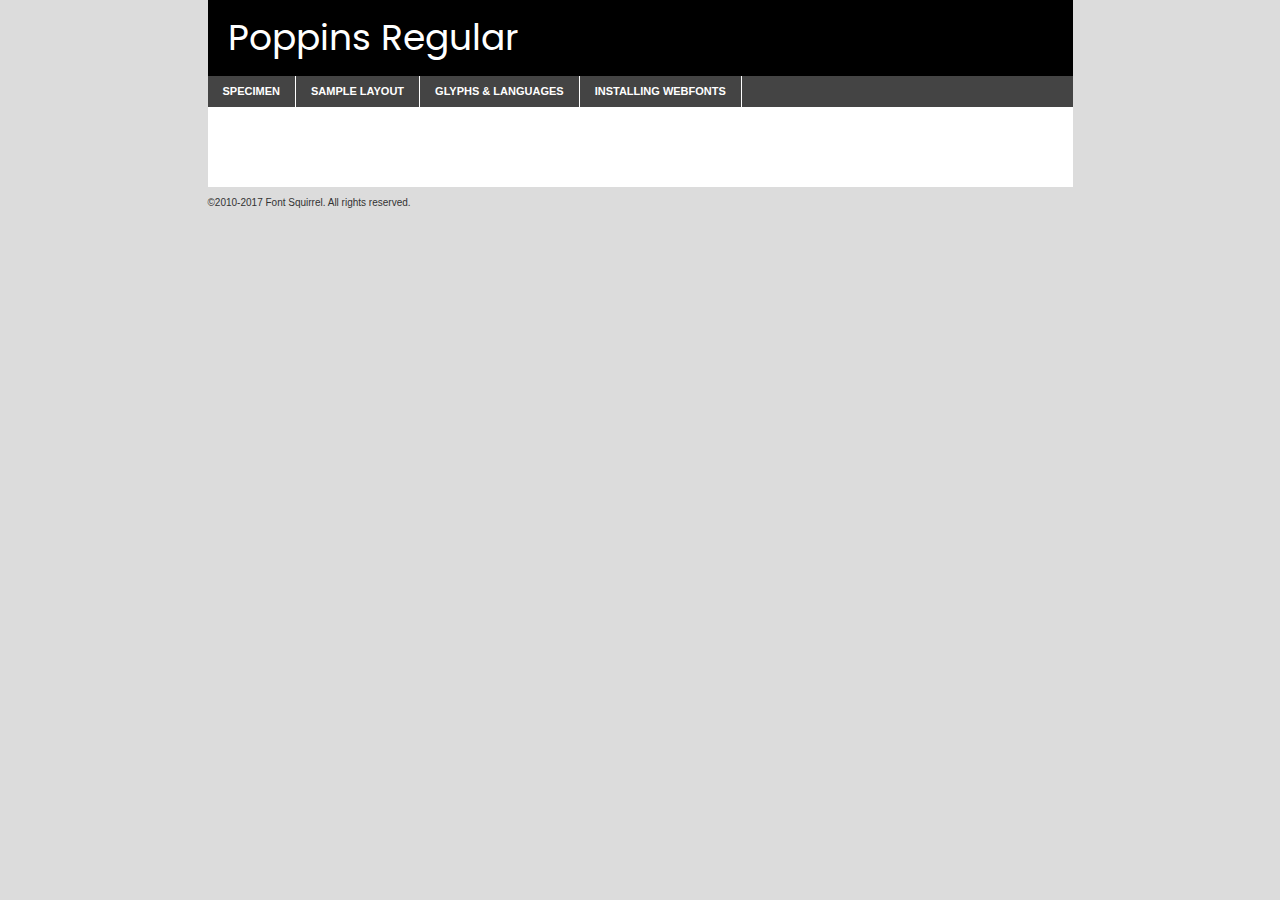
<file: componets/Fonts/poppins-regular-demo.html>
<!DOCTYPE html PUBLIC "-//W3C//DTD XHTML 1.0 Transitional//EN"
	"http://www.w3.org/TR/xhtml1/DTD/xhtml1-transitional.dtd">

<html xmlns="http://www.w3.org/1999/xhtml" xml:lang="en" lang="en">
<head>
	<meta http-equiv="Content-Type" content="text/html; charset=utf-8" />
	<script src="http://ajax.googleapis.com/ajax/libs/jquery/1.7.2/jquery.min.js" type="text/javascript" charset="utf-8"></script>
	<script type="text/javascript">
	(function($){$.fn.easyTabs=function(option){var param=jQuery.extend({fadeSpeed:"fast",defaultContent:1,activeClass:'active'},option);$(this).each(function(){var thisId="#"+this.id;if(param.defaultContent==''){param.defaultContent=1;}
	if(typeof param.defaultContent=="number")
	{var defaultTab=$(thisId+" .tabs li:eq("+(param.defaultContent-1)+") a").attr('href').substr(1);}else{var defaultTab=param.defaultContent;}
	$(thisId+" .tabs li a").each(function(){var tabToHide=$(this).attr('href').substr(1);$("#"+tabToHide).addClass('easytabs-tab-content');});hideAll();changeContent(defaultTab);function hideAll(){$(thisId+" .easytabs-tab-content").hide();}
	function changeContent(tabId){hideAll();$(thisId+" .tabs li").removeClass(param.activeClass);$(thisId+" .tabs li a[href=#"+tabId+"]").closest('li').addClass(param.activeClass);if(param.fadeSpeed!="none")
	{$(thisId+" #"+tabId).fadeIn(param.fadeSpeed);}else{$(thisId+" #"+tabId).show();}}
	$(thisId+" .tabs li").click(function(){var tabId=$(this).find('a').attr('href').substr(1);changeContent(tabId);return false;});});}})(jQuery);
	</script>
	<link rel="stylesheet" href="specimen_files/specimen_stylesheet.css" type="text/css" charset="utf-8" />
	<link rel="stylesheet" href="stylesheet.css" type="text/css" charset="utf-8" />

	<style type="text/css">
					body{
				font-family: 'poppinsregular';
							}
		</style>

	<title>Poppins Regular Specimen</title>
	
	
	<script type="text/javascript" charset="utf-8">
		$(document).ready(function() {
			$('#container').easyTabs({defaultContent:1});
		});
	</script>
</head>

<body>
<div id="container">
	<div id="header">
		Poppins Regular	</div>
	<ul class="tabs">
		<li><a href="#specimen">Specimen</a></li>
		<li><a href="#layout">Sample Layout</a></li>
				<li><a href="#glyphs">Glyphs &amp; Languages</a></li>
		<li><a href="#installing">Installing Webfonts</a></li>
		
	</ul>
	
	<div id="main_content">

		
			<div id="specimen">
		
				<div class="section">
					<div class="grid12 firstcol">
						<div class="huge">AaBb</div>
					</div>
				</div>
		
				<div class="section">
					<div class="glyph_range">A&#x200B;B&#x200b;C&#x200b;D&#x200b;E&#x200b;F&#x200b;G&#x200b;H&#x200b;I&#x200b;J&#x200b;K&#x200b;L&#x200b;M&#x200b;N&#x200b;O&#x200b;P&#x200b;Q&#x200b;R&#x200b;S&#x200b;T&#x200b;U&#x200b;V&#x200b;W&#x200b;X&#x200b;Y&#x200b;Z&#x200b;a&#x200b;b&#x200b;c&#x200b;d&#x200b;e&#x200b;f&#x200b;g&#x200b;h&#x200b;i&#x200b;j&#x200b;k&#x200b;l&#x200b;m&#x200b;n&#x200b;o&#x200b;p&#x200b;q&#x200b;r&#x200b;s&#x200b;t&#x200b;u&#x200b;v&#x200b;w&#x200b;x&#x200b;y&#x200b;z&#x200b;1&#x200b;2&#x200b;3&#x200b;4&#x200b;5&#x200b;6&#x200b;7&#x200b;8&#x200b;9&#x200b;0&#x200b;&amp;&#x200b;.&#x200b;,&#x200b;?&#x200b;!&#x200b;&#64;&#x200b;(&#x200b;)&#x200b;#&#x200b;$&#x200b;%&#x200b;*&#x200b;+&#x200b;-&#x200b;=&#x200b;:&#x200b;;</div>
				</div>
				<div class="section">
					<div class="grid12 firstcol">
						<table class="sample_table">
							<tr><td>10</td><td class="size10">abcdefghijklmnopqrstuvwxyzABCDEFGHIJKLMNOPQRSTUVWXYZ0123456789abcdefghijklmnopqrstuvwxyzABCDEFGHIJKLMNOPQRSTUVWXYZ0123456789abcdefghijklmnopqrstuvwxyzABCDEFGHIJKLMNOPQRSTUVWXYZ</td></tr>
							<tr><td>11</td><td class="size11">abcdefghijklmnopqrstuvwxyzABCDEFGHIJKLMNOPQRSTUVWXYZ0123456789abcdefghijklmnopqrstuvwxyzABCDEFGHIJKLMNOPQRSTUVWXYZ0123456789abcdefghijklmnopqrstuvwxyzABCDEFGHIJKLMNOPQRSTUVWXYZ</td></tr>
							<tr><td>12</td><td class="size12">abcdefghijklmnopqrstuvwxyzABCDEFGHIJKLMNOPQRSTUVWXYZ0123456789abcdefghijklmnopqrstuvwxyzABCDEFGHIJKLMNOPQRSTUVWXYZ0123456789abcdefghijklmnopqrstuvwxyzABCDEFGHIJKLMNOPQRSTUVWXYZ</td></tr>
							<tr><td>13</td><td class="size13">abcdefghijklmnopqrstuvwxyzABCDEFGHIJKLMNOPQRSTUVWXYZ0123456789abcdefghijklmnopqrstuvwxyzABCDEFGHIJKLMNOPQRSTUVWXYZ0123456789abcdefghijklmnopqrstuvwxyzABCDEFGHIJKLMNOPQRSTUVWXYZ</td></tr>
							<tr><td>14</td><td class="size14">abcdefghijklmnopqrstuvwxyzABCDEFGHIJKLMNOPQRSTUVWXYZ0123456789abcdefghijklmnopqrstuvwxyzABCDEFGHIJKLMNOPQRSTUVWXYZ0123456789abcdefghijklmnopqrstuvwxyzABCDEFGHIJKLMNOPQRSTUVWXYZ</td></tr>
							<tr><td>16</td><td class="size16">abcdefghijklmnopqrstuvwxyzABCDEFGHIJKLMNOPQRSTUVWXYZ0123456789abcdefghijklmnopqrstuvwxyzABCDEFGHIJKLMNOPQRSTUVWXYZ</td></tr>
							<tr><td>18</td><td class="size18">abcdefghijklmnopqrstuvwxyzABCDEFGHIJKLMNOPQRSTUVWXYZ0123456789abcdefghijklmnopqrstuvwxyzABCDEFGHIJKLMNOPQRSTUVWXYZ</td></tr>
							<tr><td>20</td><td class="size20">abcdefghijklmnopqrstuvwxyzABCDEFGHIJKLMNOPQRSTUVWXYZ0123456789abcdefghijklmnopqrstuvwxyzABCDEFGHIJKLMNOPQRSTUVWXYZ</td></tr>
							<tr><td>24</td><td class="size24">abcdefghijklmnopqrstuvwxyzABCDEFGHIJKLMNOPQRSTUVWXYZ0123456789abcdefghijklmnopqrstuvwxyzABCDEFGHIJKLMNOPQRSTUVWXYZ</td></tr>
							<tr><td>30</td><td class="size30">abcdefghijklmnopqrstuvwxyzABCDEFGHIJKLMNOPQRSTUVWXYZ0123456789abcdefghijklmnopqrstuvwxyzABCDEFGHIJKLMNOPQRSTUVWXYZ</td></tr>
							<tr><td>36</td><td class="size36">abcdefghijklmnopqrstuvwxyzABCDEFGHIJKLMNOPQRSTUVWXYZ0123456789abcdefghijklmnopqrstuvwxyzABCDEFGHIJKLMNOPQRSTUVWXYZ</td></tr>
							<tr><td>48</td><td class="size48">abcdefghijklmnopqrstuvwxyzABCDEFGHIJKLMNOPQRSTUVWXYZ0123456789abcdefghijklmnopqrstuvwxyzABCDEFGHIJKLMNOPQRSTUVWXYZ</td></tr>
							<tr><td>60</td><td class="size60">abcdefghijklmnopqrstuvwxyzABCDEFGHIJKLMNOPQRSTUVWXYZ0123456789abcdefghijklmnopqrstuvwxyzABCDEFGHIJKLMNOPQRSTUVWXYZ</td></tr>
							<tr><td>72</td><td class="size72">abcdefghijklmnopqrstuvwxyzABCDEFGHIJKLMNOPQRSTUVWXYZ0123456789abcdefghijklmnopqrstuvwxyzABCDEFGHIJKLMNOPQRSTUVWXYZ</td></tr>
							<tr><td>90</td><td class="size90">abcdefghijklmnopqrstuvwxyzABCDEFGHIJKLMNOPQRSTUVWXYZ0123456789abcdefghijklmnopqrstuvwxyzABCDEFGHIJKLMNOPQRSTUVWXYZ</td></tr>
						</table>
				
					</div>
			
				</div>
		
		
		
								<div class="section" id="bodycomparison">


										<div id="xheight">
				<div class="fontbody">&#x25FC;&#x25FC;&#x25FC;&#x25FC;&#x25FC;&#x25FC;&#x25FC;&#x25FC;&#x25FC;&#x25FC;&#x25FC;&#x25FC;&#x25FC;&#x25FC;&#x25FC;&#x25FC;&#x25FC;&#x25FC;&#x25FC;&#x25FC;&#x25FC;&#x25FC;&#x25FC;&#x25FC;&#x25FC;&#x25FC;&#x25FC;&#x25FC;&#x25FC;&#x25FC;&#x25FC;&#x25FC;&#x25FC;&#x25FC;&#x25FC;&#x25FC;&#x25FC;&#x25FC;&#x25FC;&#x25FC;&#x25FC;&#x25FC;&#x25FC;&#x25FC;&#x25FC;&#x25FC;&#x25FC;&#x25FC;&#x25FC;&#x25FC;&#x25FC;&#x25FC;&#x25FC;&#x25FC;&#x25FC;&#x25FC;&#x25FC;&#x25FC;&#x25FC;&#x25FC;&#x25FC;&#x25FC;&#x25FC;&#x25FC;&#x25FC;&#x25FC;&#x25FC;&#x25FC;&#x25FC;&#x25FC;&#x25FC;&#x25FC;&#x25FC;&#x25FC;&#x25FC;&#x25FC;&#x25FC;&#x25FC;&#x25FC;&#x25FC;&#x25FC;&#x25FC;&#x25FC;&#x25FC;&#x25FC;&#x25FC;&#x25FC;&#x25FC;&#x25FC;&#x25FC;&#x25FC;&#x25FC;&#x25FC;&#x25FC;&#x25FC;&#x25FC;&#x25FC;&#x25FC;&#x25FC;body</div><div class="arialbody">body</div><div class="verdanabody">body</div><div class="georgiabody">body</div></div>
										<div class="fontbody" style="z-index:1">
											body<span>Poppins Regular</span>
										</div>
										<div class="arialbody" style="z-index:1">
											body<span>Arial</span>
										</div>
										<div class="verdanabody" style="z-index:1">
											body<span>Verdana</span>
										</div>
										<div class="georgiabody" style="z-index:1">
											body<span>Georgia</span>
										</div>



								</div>
		
		
				<div class="section psample psample_row1" id="">
					
					<div class="grid2 firstcol">
						<p class="size10"><span>10.</span>Aenean lacinia bibendum nulla sed consectetur. Fusce dapibus, tellus ac cursus commodo, tortor mauris condimentum nibh, ut fermentum massa justo sit amet risus. Nullam id dolor id nibh ultricies vehicula ut id elit. Cum sociis natoque penatibus et magnis dis parturient montes, nascetur ridiculus mus. Nulla vitae elit libero, a pharetra augue.</p>
			
					</div>
					<div class="grid3">
						<p class="size11"><span>11.</span>Aenean lacinia bibendum nulla sed consectetur. Fusce dapibus, tellus ac cursus commodo, tortor mauris condimentum nibh, ut fermentum massa justo sit amet risus. Nullam id dolor id nibh ultricies vehicula ut id elit. Cum sociis natoque penatibus et magnis dis parturient montes, nascetur ridiculus mus. Nulla vitae elit libero, a pharetra augue.</p>
			
					</div>
					<div class="grid3">
						<p class="size12"><span>12.</span>Aenean lacinia bibendum nulla sed consectetur. Fusce dapibus, tellus ac cursus commodo, tortor mauris condimentum nibh, ut fermentum massa justo sit amet risus. Nullam id dolor id nibh ultricies vehicula ut id elit. Cum sociis natoque penatibus et magnis dis parturient montes, nascetur ridiculus mus. Nulla vitae elit libero, a pharetra augue.</p>
			
					</div>
					<div class="grid4">
						<p class="size13"><span>13.</span>Aenean lacinia bibendum nulla sed consectetur. Fusce dapibus, tellus ac cursus commodo, tortor mauris condimentum nibh, ut fermentum massa justo sit amet risus. Nullam id dolor id nibh ultricies vehicula ut id elit. Cum sociis natoque penatibus et magnis dis parturient montes, nascetur ridiculus mus. Nulla vitae elit libero, a pharetra augue.</p>
			
					</div>
					<div class="white_blend"></div>
					
				</div>
				<div class="section psample psample_row2" id="">
					<div class="grid3 firstcol">
						<p class="size14"><span>14.</span>Aenean lacinia bibendum nulla sed consectetur. Fusce dapibus, tellus ac cursus commodo, tortor mauris condimentum nibh, ut fermentum massa justo sit amet risus. Nullam id dolor id nibh ultricies vehicula ut id elit. Cum sociis natoque penatibus et magnis dis parturient montes, nascetur ridiculus mus. Nulla vitae elit libero, a pharetra augue.</p>
			
					</div>
					<div class="grid4">
						<p class="size16"><span>16.</span>Aenean lacinia bibendum nulla sed consectetur. Fusce dapibus, tellus ac cursus commodo, tortor mauris condimentum nibh, ut fermentum massa justo sit amet risus. Nullam id dolor id nibh ultricies vehicula ut id elit. Cum sociis natoque penatibus et magnis dis parturient montes, nascetur ridiculus mus. Nulla vitae elit libero, a pharetra augue.</p>
			
					</div>
					<div class="grid5">
						<p class="size18"><span>18.</span>Aenean lacinia bibendum nulla sed consectetur. Fusce dapibus, tellus ac cursus commodo, tortor mauris condimentum nibh, ut fermentum massa justo sit amet risus. Nullam id dolor id nibh ultricies vehicula ut id elit. Cum sociis natoque penatibus et magnis dis parturient montes, nascetur ridiculus mus. Nulla vitae elit libero, a pharetra augue.</p>
			
					</div>

					<div class="white_blend"></div>

				</div>
				
				<div class="section psample psample_row3" id="">
					<div class="grid5 firstcol">
						<p class="size20"><span>20.</span>Aenean lacinia bibendum nulla sed consectetur. Fusce dapibus, tellus ac cursus commodo, tortor mauris condimentum nibh, ut fermentum massa justo sit amet risus. Nullam id dolor id nibh ultricies vehicula ut id elit. Cum sociis natoque penatibus et magnis dis parturient montes, nascetur ridiculus mus. Nulla vitae elit libero, a pharetra augue.</p>
					</div>
					<div class="grid7">
						<p class="size24"><span>24.</span>Aenean lacinia bibendum nulla sed consectetur. Fusce dapibus, tellus ac cursus commodo, tortor mauris condimentum nibh, ut fermentum massa justo sit amet risus. Nullam id dolor id nibh ultricies vehicula ut id elit. Cum sociis natoque penatibus et magnis dis parturient montes, nascetur ridiculus mus. Nulla vitae elit libero, a pharetra augue.</p>
					</div>
					
					<div class="white_blend"></div>
					
				</div>
				
				<div class="section psample psample_row4" id="">
					<div class="grid12 firstcol">
						<p class="size30"><span>30.</span>Aenean lacinia bibendum nulla sed consectetur. Fusce dapibus, tellus ac cursus commodo, tortor mauris condimentum nibh, ut fermentum massa justo sit amet risus. Nullam id dolor id nibh ultricies vehicula ut id elit. Cum sociis natoque penatibus et magnis dis parturient montes, nascetur ridiculus mus. Nulla vitae elit libero, a pharetra augue.</p>
					</div>
					<div class="white_blend"></div>
					
				</div>
				
				
				
				<div class="section psample psample_row1 fullreverse">
					<div class="grid2 firstcol">
						<p class="size10"><span>10.</span>Aenean lacinia bibendum nulla sed consectetur. Fusce dapibus, tellus ac cursus commodo, tortor mauris condimentum nibh, ut fermentum massa justo sit amet risus. Nullam id dolor id nibh ultricies vehicula ut id elit. Cum sociis natoque penatibus et magnis dis parturient montes, nascetur ridiculus mus. Nulla vitae elit libero, a pharetra augue.</p>
			
					</div>
					<div class="grid3">
						<p class="size11"><span>11.</span>Aenean lacinia bibendum nulla sed consectetur. Fusce dapibus, tellus ac cursus commodo, tortor mauris condimentum nibh, ut fermentum massa justo sit amet risus. Nullam id dolor id nibh ultricies vehicula ut id elit. Cum sociis natoque penatibus et magnis dis parturient montes, nascetur ridiculus mus. Nulla vitae elit libero, a pharetra augue.</p>
			
					</div>
					<div class="grid3">
						<p class="size12"><span>12.</span>Aenean lacinia bibendum nulla sed consectetur. Fusce dapibus, tellus ac cursus commodo, tortor mauris condimentum nibh, ut fermentum massa justo sit amet risus. Nullam id dolor id nibh ultricies vehicula ut id elit. Cum sociis natoque penatibus et magnis dis parturient montes, nascetur ridiculus mus. Nulla vitae elit libero, a pharetra augue.</p>
			
					</div>
					<div class="grid4">
						<p class="size13"><span>13.</span>Aenean lacinia bibendum nulla sed consectetur. Fusce dapibus, tellus ac cursus commodo, tortor mauris condimentum nibh, ut fermentum massa justo sit amet risus. Nullam id dolor id nibh ultricies vehicula ut id elit. Cum sociis natoque penatibus et magnis dis parturient montes, nascetur ridiculus mus. Nulla vitae elit libero, a pharetra augue.</p>
			
					</div>
					<div class="black_blend"></div>
					
				</div>
				
				<div class="section psample psample_row2 fullreverse">
					<div class="grid3 firstcol">
						<p class="size14"><span>14.</span>Aenean lacinia bibendum nulla sed consectetur. Fusce dapibus, tellus ac cursus commodo, tortor mauris condimentum nibh, ut fermentum massa justo sit amet risus. Nullam id dolor id nibh ultricies vehicula ut id elit. Cum sociis natoque penatibus et magnis dis parturient montes, nascetur ridiculus mus. Nulla vitae elit libero, a pharetra augue.</p>
			
					</div>
					<div class="grid4">
						<p class="size16"><span>16.</span>Aenean lacinia bibendum nulla sed consectetur. Fusce dapibus, tellus ac cursus commodo, tortor mauris condimentum nibh, ut fermentum massa justo sit amet risus. Nullam id dolor id nibh ultricies vehicula ut id elit. Cum sociis natoque penatibus et magnis dis parturient montes, nascetur ridiculus mus. Nulla vitae elit libero, a pharetra augue.</p>
			
					</div>
					<div class="grid5">
						<p class="size18"><span>18.</span>Aenean lacinia bibendum nulla sed consectetur. Fusce dapibus, tellus ac cursus commodo, tortor mauris condimentum nibh, ut fermentum massa justo sit amet risus. Nullam id dolor id nibh ultricies vehicula ut id elit. Cum sociis natoque penatibus et magnis dis parturient montes, nascetur ridiculus mus. Nulla vitae elit libero, a pharetra augue.</p>
			
					</div>
					<div class="black_blend"></div>

				</div>
				
				<div class="section psample fullreverse psample_row3" id="">
					<div class="grid5 firstcol">
						<p class="size20"><span>20.</span>Aenean lacinia bibendum nulla sed consectetur. Fusce dapibus, tellus ac cursus commodo, tortor mauris condimentum nibh, ut fermentum massa justo sit amet risus. Nullam id dolor id nibh ultricies vehicula ut id elit. Cum sociis natoque penatibus et magnis dis parturient montes, nascetur ridiculus mus. Nulla vitae elit libero, a pharetra augue.</p>
					</div>
					<div class="grid7">
						<p class="size24"><span>24.</span>Aenean lacinia bibendum nulla sed consectetur. Fusce dapibus, tellus ac cursus commodo, tortor mauris condimentum nibh, ut fermentum massa justo sit amet risus. Nullam id dolor id nibh ultricies vehicula ut id elit. Cum sociis natoque penatibus et magnis dis parturient montes, nascetur ridiculus mus. Nulla vitae elit libero, a pharetra augue.</p>
					</div>
					
					<div class="black_blend"></div>
					
				</div>
				
				<div class="section psample fullreverse psample_row4" id="" style="border-bottom: 20px #000 solid;">
					<div class="grid12 firstcol">
						<p class="size30"><span>30.</span>Aenean lacinia bibendum nulla sed consectetur. Fusce dapibus, tellus ac cursus commodo, tortor mauris condimentum nibh, ut fermentum massa justo sit amet risus. Nullam id dolor id nibh ultricies vehicula ut id elit. Cum sociis natoque penatibus et magnis dis parturient montes, nascetur ridiculus mus. Nulla vitae elit libero, a pharetra augue.</p>
					</div>
					<div class="black_blend"></div>
					
				</div>
				
				
				
				
			</div>
			
			<div id="layout">
				
				<div class="section">
					
					<div class="grid12 firstcol">
						<h1>Lorem Ipsum Dolor</h1>
						<h2>Etiam porta sem malesuada magna mollis euismod</h2>
						
						<p class="byline">By <a href="#link">Aenean Lacinia</a></p>
					</div>
				</div>
				<div class="section">
					<div class="grid8 firstcol">
						<p class="large">Donec sed odio dui. Morbi leo risus, porta ac consectetur ac, vestibulum at eros. Fusce dapibus, tellus ac cursus commodo, tortor mauris condimentum nibh, ut fermentum massa justo sit amet risus. </p>

						
						<h3>Pellentesque ornare sem</h3>

						<p>Maecenas sed diam eget risus varius blandit sit amet non magna. Maecenas faucibus mollis interdum. Donec ullamcorper nulla non metus auctor fringilla. Nullam id dolor id nibh ultricies vehicula ut id elit. Nullam id dolor id nibh ultricies vehicula ut id elit. </p>

						<p>Aenean eu leo quam. Pellentesque ornare sem lacinia quam venenatis vestibulum. Lorem ipsum dolor sit amet, consectetur adipiscing elit. Cum sociis natoque penatibus et magnis dis parturient montes, nascetur ridiculus mus. </p>

						<p>Nulla vitae elit libero, a pharetra augue. Praesent commodo cursus magna, vel scelerisque nisl consectetur et. Aenean lacinia bibendum nulla sed consectetur. </p>

						<p>Nullam quis risus eget urna mollis ornare vel eu leo. Nullam quis risus eget urna mollis ornare vel eu leo. Maecenas sed diam eget risus varius blandit sit amet non magna. Donec ullamcorper nulla non metus auctor fringilla. </p>

						<h3>Cras mattis consectetur</h3>

						<p>Aenean eu leo quam. Pellentesque ornare sem lacinia quam venenatis vestibulum. Aenean lacinia bibendum nulla sed consectetur. Integer posuere erat a ante venenatis dapibus posuere velit aliquet. Cras mattis consectetur purus sit amet fermentum. </p>

						<p>Nullam id dolor id nibh ultricies vehicula ut id elit. Nullam quis risus eget urna mollis ornare vel eu leo. Cras mattis consectetur purus sit amet fermentum.</p>
					</div>
					
					<div class="grid4 sidebar">
						
						<div class="box reverse">
							<p class="last">Nullam quis risus eget urna mollis ornare vel eu leo. Donec ullamcorper nulla non metus auctor fringilla. Cras mattis consectetur purus sit amet fermentum. Sed posuere consectetur est at lobortis. Lorem ipsum dolor sit amet, consectetur adipiscing elit. </p>
						</div>
						
						<p class="caption">Maecenas sed diam eget risus varius.</p>

						<p>Vestibulum id ligula porta felis euismod semper. Integer posuere erat a ante venenatis dapibus posuere velit aliquet. Vestibulum id ligula porta felis euismod semper. Sed posuere consectetur est at lobortis. Maecenas sed diam eget risus varius blandit sit amet non magna. Fusce dapibus, tellus ac cursus commodo, tortor mauris condimentum nibh, ut fermentum massa justo sit amet risus. </p>

					

						<p>Duis mollis, est non commodo luctus, nisi erat porttitor ligula, eget lacinia odio sem nec elit. Aenean lacinia bibendum nulla sed consectetur. Vivamus sagittis lacus vel augue laoreet rutrum faucibus dolor auctor. Aenean lacinia bibendum nulla sed consectetur. Nullam quis risus eget urna mollis ornare vel eu leo. </p>

						<p>Praesent commodo cursus magna, vel scelerisque nisl consectetur et. Donec ullamcorper nulla non metus auctor fringilla. Maecenas faucibus mollis interdum. Fusce dapibus, tellus ac cursus commodo, tortor mauris condimentum nibh, ut fermentum massa justo sit amet risus. </p>

					</div>
				</div>
				
			</div>


			



		<div id="glyphs">
			<div class="section">
				<div class="grid12 firstcol">
			
				<h1>Language Support</h1>
				<p>The subset of Poppins Regular in this kit supports the following languages:<br />
			
					Albanian, Basque, Breton, Chamorro, Danish, Dutch, English, Faroese, Finnish, French, Frisian, Galician, German, Icelandic, Italian, Malagasy, Norwegian, Portuguese, Spanish, Alsatian, Aragonese, Arapaho, Arrernte, Asturian, Aymara, Bislama, Cebuano, Corsican, Fijian, French_creole, Genoese, Gilbertese, Greenlandic, Haitian_creole, Hiligaynon, Hmong, Hopi, Ibanag, Iloko_ilokano, Indonesian, Interglossa_glosa, Interlingua, Irish_gaelic, Jerriais, Lojban, Lombard, Luxembourgeois, Manx, Mohawk, Norfolk_pitcairnese, Occitan, Oromo, Pangasinan, Papiamento, Piedmontese, Potawatomi, Rhaeto-romance, Romansh, Rotokas, Sami_lule, Samoan, Sardinian, Scots_gaelic, Seychelles_creole, Shona, Sicilian, Somali, Southern_ndebele, Swahili, Swati_swazi, Tagalog_filipino_pilipino, Tetum, Tok_pisin, Uyghur_latinized, Volapuk, Walloon, Warlpiri, Xhosa, Yapese, Zulu, Latinbasic, Ubasic, Demo				</p>
				<h1>Glyph Chart</h1>
				<p>The subset of Poppins Regular in this kit includes all the glyphs listed below. Unicode entities are included above each glyph to help you insert individual characters into your layout.</p>
				<div id="glyph_chart">
			
																														 <div><p>&amp;#13;</p>&#13;</div>
																				 <div><p>&amp;#32;</p>&#32;</div>
																				 <div><p>&amp;#33;</p>&#33;</div>
																				 <div><p>&amp;#34;</p>&#34;</div>
																				 <div><p>&amp;#35;</p>&#35;</div>
																				 <div><p>&amp;#36;</p>&#36;</div>
																				 <div><p>&amp;#37;</p>&#37;</div>
																				 <div><p>&amp;#38;</p>&#38;</div>
																				 <div><p>&amp;#39;</p>&#39;</div>
																				 <div><p>&amp;#40;</p>&#40;</div>
																				 <div><p>&amp;#41;</p>&#41;</div>
																				 <div><p>&amp;#42;</p>&#42;</div>
																				 <div><p>&amp;#43;</p>&#43;</div>
																				 <div><p>&amp;#44;</p>&#44;</div>
																				 <div><p>&amp;#45;</p>&#45;</div>
																				 <div><p>&amp;#46;</p>&#46;</div>
																				 <div><p>&amp;#47;</p>&#47;</div>
																				 <div><p>&amp;#48;</p>&#48;</div>
																				 <div><p>&amp;#49;</p>&#49;</div>
																				 <div><p>&amp;#50;</p>&#50;</div>
																				 <div><p>&amp;#51;</p>&#51;</div>
																				 <div><p>&amp;#52;</p>&#52;</div>
																				 <div><p>&amp;#53;</p>&#53;</div>
																				 <div><p>&amp;#54;</p>&#54;</div>
																				 <div><p>&amp;#55;</p>&#55;</div>
																				 <div><p>&amp;#56;</p>&#56;</div>
																				 <div><p>&amp;#57;</p>&#57;</div>
																				 <div><p>&amp;#58;</p>&#58;</div>
																				 <div><p>&amp;#59;</p>&#59;</div>
																				 <div><p>&amp;#60;</p>&#60;</div>
																				 <div><p>&amp;#61;</p>&#61;</div>
																				 <div><p>&amp;#62;</p>&#62;</div>
																				 <div><p>&amp;#63;</p>&#63;</div>
																				 <div><p>&amp;#64;</p>&#64;</div>
																				 <div><p>&amp;#65;</p>&#65;</div>
																				 <div><p>&amp;#66;</p>&#66;</div>
																				 <div><p>&amp;#67;</p>&#67;</div>
																				 <div><p>&amp;#68;</p>&#68;</div>
																				 <div><p>&amp;#69;</p>&#69;</div>
																				 <div><p>&amp;#70;</p>&#70;</div>
																				 <div><p>&amp;#71;</p>&#71;</div>
																				 <div><p>&amp;#72;</p>&#72;</div>
																				 <div><p>&amp;#73;</p>&#73;</div>
																				 <div><p>&amp;#74;</p>&#74;</div>
																				 <div><p>&amp;#75;</p>&#75;</div>
																				 <div><p>&amp;#76;</p>&#76;</div>
																				 <div><p>&amp;#77;</p>&#77;</div>
																				 <div><p>&amp;#78;</p>&#78;</div>
																				 <div><p>&amp;#79;</p>&#79;</div>
																				 <div><p>&amp;#80;</p>&#80;</div>
																				 <div><p>&amp;#81;</p>&#81;</div>
																				 <div><p>&amp;#82;</p>&#82;</div>
																				 <div><p>&amp;#83;</p>&#83;</div>
																				 <div><p>&amp;#84;</p>&#84;</div>
																				 <div><p>&amp;#85;</p>&#85;</div>
																				 <div><p>&amp;#86;</p>&#86;</div>
																				 <div><p>&amp;#87;</p>&#87;</div>
																				 <div><p>&amp;#88;</p>&#88;</div>
																				 <div><p>&amp;#89;</p>&#89;</div>
																				 <div><p>&amp;#90;</p>&#90;</div>
																				 <div><p>&amp;#91;</p>&#91;</div>
																				 <div><p>&amp;#92;</p>&#92;</div>
																				 <div><p>&amp;#93;</p>&#93;</div>
																				 <div><p>&amp;#94;</p>&#94;</div>
																				 <div><p>&amp;#95;</p>&#95;</div>
																				 <div><p>&amp;#96;</p>&#96;</div>
																				 <div><p>&amp;#97;</p>&#97;</div>
																				 <div><p>&amp;#98;</p>&#98;</div>
																				 <div><p>&amp;#99;</p>&#99;</div>
																				 <div><p>&amp;#100;</p>&#100;</div>
																				 <div><p>&amp;#101;</p>&#101;</div>
																				 <div><p>&amp;#102;</p>&#102;</div>
																				 <div><p>&amp;#103;</p>&#103;</div>
																				 <div><p>&amp;#104;</p>&#104;</div>
																				 <div><p>&amp;#105;</p>&#105;</div>
																				 <div><p>&amp;#106;</p>&#106;</div>
																				 <div><p>&amp;#107;</p>&#107;</div>
																				 <div><p>&amp;#108;</p>&#108;</div>
																				 <div><p>&amp;#109;</p>&#109;</div>
																				 <div><p>&amp;#110;</p>&#110;</div>
																				 <div><p>&amp;#111;</p>&#111;</div>
																				 <div><p>&amp;#112;</p>&#112;</div>
																				 <div><p>&amp;#113;</p>&#113;</div>
																				 <div><p>&amp;#114;</p>&#114;</div>
																				 <div><p>&amp;#115;</p>&#115;</div>
																				 <div><p>&amp;#116;</p>&#116;</div>
																				 <div><p>&amp;#117;</p>&#117;</div>
																				 <div><p>&amp;#118;</p>&#118;</div>
																				 <div><p>&amp;#119;</p>&#119;</div>
																				 <div><p>&amp;#120;</p>&#120;</div>
																				 <div><p>&amp;#121;</p>&#121;</div>
																				 <div><p>&amp;#122;</p>&#122;</div>
																				 <div><p>&amp;#123;</p>&#123;</div>
																				 <div><p>&amp;#124;</p>&#124;</div>
																				 <div><p>&amp;#125;</p>&#125;</div>
																				 <div><p>&amp;#126;</p>&#126;</div>
																				 <div><p>&amp;#160;</p>&#160;</div>
																				 <div><p>&amp;#161;</p>&#161;</div>
																				 <div><p>&amp;#162;</p>&#162;</div>
																				 <div><p>&amp;#163;</p>&#163;</div>
																				 <div><p>&amp;#164;</p>&#164;</div>
																				 <div><p>&amp;#165;</p>&#165;</div>
																				 <div><p>&amp;#166;</p>&#166;</div>
																				 <div><p>&amp;#167;</p>&#167;</div>
																				 <div><p>&amp;#168;</p>&#168;</div>
																				 <div><p>&amp;#169;</p>&#169;</div>
																				 <div><p>&amp;#170;</p>&#170;</div>
																				 <div><p>&amp;#171;</p>&#171;</div>
																				 <div><p>&amp;#172;</p>&#172;</div>
																				 <div><p>&amp;#173;</p>&#173;</div>
																				 <div><p>&amp;#174;</p>&#174;</div>
																				 <div><p>&amp;#175;</p>&#175;</div>
																				 <div><p>&amp;#176;</p>&#176;</div>
																				 <div><p>&amp;#177;</p>&#177;</div>
																				 <div><p>&amp;#178;</p>&#178;</div>
																				 <div><p>&amp;#179;</p>&#179;</div>
																				 <div><p>&amp;#180;</p>&#180;</div>
																				 <div><p>&amp;#181;</p>&#181;</div>
																				 <div><p>&amp;#182;</p>&#182;</div>
																				 <div><p>&amp;#183;</p>&#183;</div>
																				 <div><p>&amp;#184;</p>&#184;</div>
																				 <div><p>&amp;#185;</p>&#185;</div>
																				 <div><p>&amp;#186;</p>&#186;</div>
																				 <div><p>&amp;#187;</p>&#187;</div>
																				 <div><p>&amp;#188;</p>&#188;</div>
																				 <div><p>&amp;#189;</p>&#189;</div>
																				 <div><p>&amp;#190;</p>&#190;</div>
																				 <div><p>&amp;#191;</p>&#191;</div>
																				 <div><p>&amp;#192;</p>&#192;</div>
																				 <div><p>&amp;#193;</p>&#193;</div>
																				 <div><p>&amp;#194;</p>&#194;</div>
																				 <div><p>&amp;#195;</p>&#195;</div>
																				 <div><p>&amp;#196;</p>&#196;</div>
																				 <div><p>&amp;#197;</p>&#197;</div>
																				 <div><p>&amp;#198;</p>&#198;</div>
																				 <div><p>&amp;#199;</p>&#199;</div>
																				 <div><p>&amp;#200;</p>&#200;</div>
																				 <div><p>&amp;#201;</p>&#201;</div>
																				 <div><p>&amp;#202;</p>&#202;</div>
																				 <div><p>&amp;#203;</p>&#203;</div>
																				 <div><p>&amp;#204;</p>&#204;</div>
																				 <div><p>&amp;#205;</p>&#205;</div>
																				 <div><p>&amp;#206;</p>&#206;</div>
																				 <div><p>&amp;#207;</p>&#207;</div>
																				 <div><p>&amp;#208;</p>&#208;</div>
																				 <div><p>&amp;#209;</p>&#209;</div>
																				 <div><p>&amp;#210;</p>&#210;</div>
																				 <div><p>&amp;#211;</p>&#211;</div>
																				 <div><p>&amp;#212;</p>&#212;</div>
																				 <div><p>&amp;#213;</p>&#213;</div>
																				 <div><p>&amp;#214;</p>&#214;</div>
																				 <div><p>&amp;#215;</p>&#215;</div>
																				 <div><p>&amp;#216;</p>&#216;</div>
																				 <div><p>&amp;#217;</p>&#217;</div>
																				 <div><p>&amp;#218;</p>&#218;</div>
																				 <div><p>&amp;#219;</p>&#219;</div>
																				 <div><p>&amp;#220;</p>&#220;</div>
																				 <div><p>&amp;#221;</p>&#221;</div>
																				 <div><p>&amp;#222;</p>&#222;</div>
																				 <div><p>&amp;#223;</p>&#223;</div>
																				 <div><p>&amp;#224;</p>&#224;</div>
																				 <div><p>&amp;#225;</p>&#225;</div>
																				 <div><p>&amp;#226;</p>&#226;</div>
																				 <div><p>&amp;#227;</p>&#227;</div>
																				 <div><p>&amp;#228;</p>&#228;</div>
																				 <div><p>&amp;#229;</p>&#229;</div>
																				 <div><p>&amp;#230;</p>&#230;</div>
																				 <div><p>&amp;#231;</p>&#231;</div>
																				 <div><p>&amp;#232;</p>&#232;</div>
																				 <div><p>&amp;#233;</p>&#233;</div>
																				 <div><p>&amp;#234;</p>&#234;</div>
																				 <div><p>&amp;#235;</p>&#235;</div>
																				 <div><p>&amp;#236;</p>&#236;</div>
																				 <div><p>&amp;#237;</p>&#237;</div>
																				 <div><p>&amp;#238;</p>&#238;</div>
																				 <div><p>&amp;#239;</p>&#239;</div>
																				 <div><p>&amp;#240;</p>&#240;</div>
																				 <div><p>&amp;#241;</p>&#241;</div>
																				 <div><p>&amp;#242;</p>&#242;</div>
																				 <div><p>&amp;#243;</p>&#243;</div>
																				 <div><p>&amp;#244;</p>&#244;</div>
																				 <div><p>&amp;#245;</p>&#245;</div>
																				 <div><p>&amp;#246;</p>&#246;</div>
																				 <div><p>&amp;#247;</p>&#247;</div>
																				 <div><p>&amp;#248;</p>&#248;</div>
																				 <div><p>&amp;#249;</p>&#249;</div>
																				 <div><p>&amp;#250;</p>&#250;</div>
																				 <div><p>&amp;#251;</p>&#251;</div>
																				 <div><p>&amp;#252;</p>&#252;</div>
																				 <div><p>&amp;#253;</p>&#253;</div>
																				 <div><p>&amp;#254;</p>&#254;</div>
																				 <div><p>&amp;#255;</p>&#255;</div>
																				 <div><p>&amp;#338;</p>&#338;</div>
																				 <div><p>&amp;#339;</p>&#339;</div>
																				 <div><p>&amp;#376;</p>&#376;</div>
																				 <div><p>&amp;#710;</p>&#710;</div>
																				 <div><p>&amp;#732;</p>&#732;</div>
																				 <div><p>&amp;#8192;</p>&#8192;</div>
																				 <div><p>&amp;#8193;</p>&#8193;</div>
																				 <div><p>&amp;#8194;</p>&#8194;</div>
																				 <div><p>&amp;#8195;</p>&#8195;</div>
																				 <div><p>&amp;#8196;</p>&#8196;</div>
																				 <div><p>&amp;#8197;</p>&#8197;</div>
																				 <div><p>&amp;#8198;</p>&#8198;</div>
																				 <div><p>&amp;#8199;</p>&#8199;</div>
																				 <div><p>&amp;#8200;</p>&#8200;</div>
																				 <div><p>&amp;#8201;</p>&#8201;</div>
																				 <div><p>&amp;#8202;</p>&#8202;</div>
																				 <div><p>&amp;#8208;</p>&#8208;</div>
																				 <div><p>&amp;#8209;</p>&#8209;</div>
																				 <div><p>&amp;#8210;</p>&#8210;</div>
																				 <div><p>&amp;#8211;</p>&#8211;</div>
																				 <div><p>&amp;#8212;</p>&#8212;</div>
																				 <div><p>&amp;#8216;</p>&#8216;</div>
																				 <div><p>&amp;#8217;</p>&#8217;</div>
																				 <div><p>&amp;#8218;</p>&#8218;</div>
																				 <div><p>&amp;#8220;</p>&#8220;</div>
																				 <div><p>&amp;#8221;</p>&#8221;</div>
																				 <div><p>&amp;#8222;</p>&#8222;</div>
																				 <div><p>&amp;#8226;</p>&#8226;</div>
																				 <div><p>&amp;#8230;</p>&#8230;</div>
																				 <div><p>&amp;#8239;</p>&#8239;</div>
																				 <div><p>&amp;#8249;</p>&#8249;</div>
																				 <div><p>&amp;#8250;</p>&#8250;</div>
																				 <div><p>&amp;#8287;</p>&#8287;</div>
																				 <div><p>&amp;#8364;</p>&#8364;</div>
																				 <div><p>&amp;#8482;</p>&#8482;</div>
																				 <div><p>&amp;#64257;</p>&#64257;</div>
																				 <div><p>&amp;#64258;</p>&#64258;</div>
																																																</div>	
				</div>
		
		
			</div>
		</div>
		
		
		<div id="specs">
			
		</div>
	
		<div id="installing">
			<div class="section">
				<div class="grid7 firstcol">
					<h1>Installing Webfonts</h1>
					
					<p>Webfonts are supported by all major browser platforms but not all in the same way. There are currently four different font formats that must be included in order to target all browsers. This includes TTF, WOFF, EOT and SVG.</p>
					
					<h2>1. Upload your webfonts</h2>
					<p>You must upload your webfont kit to your website. They should be in or near the same directory as your CSS files.</p>
					
					<h2>2. Include the webfont stylesheet</h2>
					<p>A special CSS @font-face declaration helps the various browsers select the appropriate font it needs without causing you a bunch of headaches. Learn more about this syntax by reading the <a href="https://www.fontspring.com/blog/further-hardening-of-the-bulletproof-syntax">Fontspring blog post</a> about it. The code for it is as follows:</p>


<code>
@font-face{ 
	font-family: 'MyWebFont';
	src: url('WebFont.eot');
	src: url('WebFont.eot?#iefix') format('embedded-opentype'),
	     url('WebFont.woff') format('woff'),
	     url('WebFont.ttf') format('truetype'),
	     url('WebFont.svg#webfont') format('svg');
}
</code>

	<p>We've already gone ahead and generated the code for you. All you have to do is link to the stylesheet in your HTML, like this:</p>
	<code>&lt;link rel=&quot;stylesheet&quot; href=&quot;stylesheet.css&quot; type=&quot;text/css&quot; charset=&quot;utf-8&quot; /&gt;</code>

					<h2>3. Modify your own stylesheet</h2>
					<p>To take advantage of your new fonts, you must tell your stylesheet to use them. Look at the original @font-face declaration above and find the property called "font-family." The name linked there will be what you use to reference the font. Prepend that webfont name to the font stack in the "font-family" property, inside the selector you want to change. For example:</p>
<code>p { font-family: 'WebFont', Arial, sans-serif; }</code>

<h2>4. Test</h2>
<p>Getting webfonts to work cross-browser <em>can</em> be tricky. Use the information in the sidebar to help you if you find that fonts aren't loading in a particular browser.</p>
				</div>
				
				<div class="grid5 sidebar">
					<div class="box">
						<h2>Troubleshooting<br />Font-Face Problems</h2>
						<p>Having trouble getting your webfonts to load in your new website? Here are some tips to sort out what might be the problem.</p>

						<h3>Fonts not showing in any browser</h3>

						<p>This sounds like you need to work on the plumbing. You either did not upload the fonts to the correct directory, or you did not link the fonts properly in the CSS. If you've confirmed that all this is correct and you still have a problem, take a look at your .htaccess file and see if requests are getting intercepted.</p>

						<h3>Fonts not loading in iPhone or iPad</h3>

						<p>The most common problem here is that you are serving the fonts from an IIS server. IIS refuses to serve files that have unknown MIME types. If that is the case, you must set the MIME type for SVG to "image/svg+xml" in the server settings. Follow these instructions from Microsoft if you need help.</p>

						<h3>Fonts not loading in Firefox</h3>

						<p>The primary reason for this failure? You are still using a version Firefox older than 3.5. So upgrade already! If that isn't it, then you are very likely serving fonts from a different domain. Firefox requires that all font assets be served from the same domain. Lastly it is possible that you need to add WOFF to your list of MIME types (if you are serving via IIS.)</p>

						<h3>Fonts not loading in IE</h3>

						<p>Are you looking at Internet Explorer on an actual Windows machine or are you cheating by using a service like Adobe BrowserLab? Many of these screenshot services do not render @font-face for IE. Best to test it on a real machine.</p>

						<h3>Fonts not loading in IE9</h3>

						<p>IE9, like Firefox, requires that fonts be served from the same domain as the website. Make sure that is the case.</p>
					</div>
				</div>
			</div>
			
		</div>
	
	</div>
	<div id="footer">
		<p>&copy;2010-2017 Font Squirrel. All rights reserved.</p>
	</div>
</div>
</body>
</html>
</file>
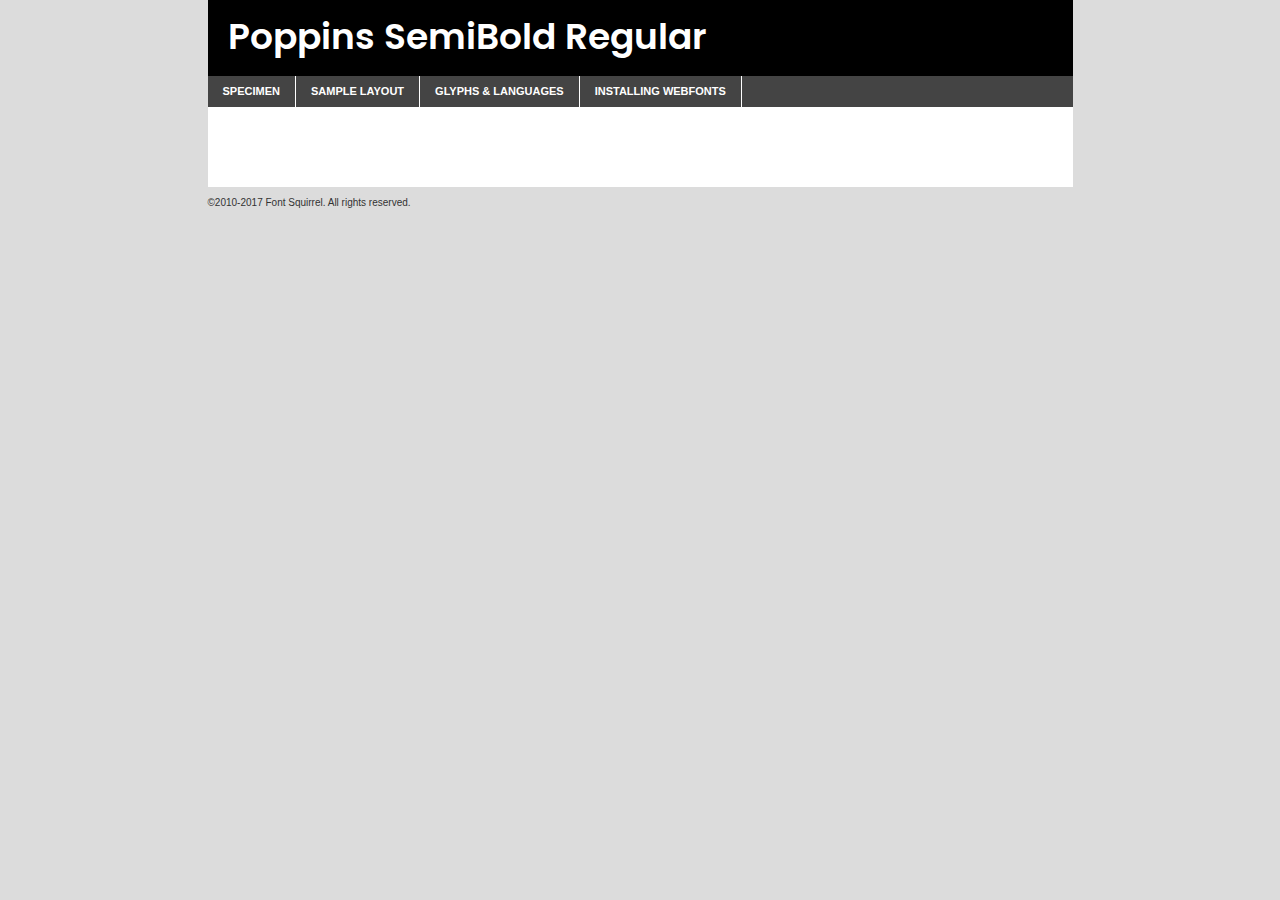
<file: componets/Fonts/poppins-semibold-demo.html>
<!DOCTYPE html PUBLIC "-//W3C//DTD XHTML 1.0 Transitional//EN"
	"http://www.w3.org/TR/xhtml1/DTD/xhtml1-transitional.dtd">

<html xmlns="http://www.w3.org/1999/xhtml" xml:lang="en" lang="en">
<head>
	<meta http-equiv="Content-Type" content="text/html; charset=utf-8" />
	<script src="http://ajax.googleapis.com/ajax/libs/jquery/1.7.2/jquery.min.js" type="text/javascript" charset="utf-8"></script>
	<script type="text/javascript">
	(function($){$.fn.easyTabs=function(option){var param=jQuery.extend({fadeSpeed:"fast",defaultContent:1,activeClass:'active'},option);$(this).each(function(){var thisId="#"+this.id;if(param.defaultContent==''){param.defaultContent=1;}
	if(typeof param.defaultContent=="number")
	{var defaultTab=$(thisId+" .tabs li:eq("+(param.defaultContent-1)+") a").attr('href').substr(1);}else{var defaultTab=param.defaultContent;}
	$(thisId+" .tabs li a").each(function(){var tabToHide=$(this).attr('href').substr(1);$("#"+tabToHide).addClass('easytabs-tab-content');});hideAll();changeContent(defaultTab);function hideAll(){$(thisId+" .easytabs-tab-content").hide();}
	function changeContent(tabId){hideAll();$(thisId+" .tabs li").removeClass(param.activeClass);$(thisId+" .tabs li a[href=#"+tabId+"]").closest('li').addClass(param.activeClass);if(param.fadeSpeed!="none")
	{$(thisId+" #"+tabId).fadeIn(param.fadeSpeed);}else{$(thisId+" #"+tabId).show();}}
	$(thisId+" .tabs li").click(function(){var tabId=$(this).find('a').attr('href').substr(1);changeContent(tabId);return false;});});}})(jQuery);
	</script>
	<link rel="stylesheet" href="specimen_files/specimen_stylesheet.css" type="text/css" charset="utf-8" />
	<link rel="stylesheet" href="stylesheet.css" type="text/css" charset="utf-8" />

	<style type="text/css">
					body{
				font-family: 'poppinssemibold';
							}
		</style>

	<title>Poppins SemiBold Regular Specimen</title>
	
	
	<script type="text/javascript" charset="utf-8">
		$(document).ready(function() {
			$('#container').easyTabs({defaultContent:1});
		});
	</script>
</head>

<body>
<div id="container">
	<div id="header">
		Poppins SemiBold Regular	</div>
	<ul class="tabs">
		<li><a href="#specimen">Specimen</a></li>
		<li><a href="#layout">Sample Layout</a></li>
				<li><a href="#glyphs">Glyphs &amp; Languages</a></li>
		<li><a href="#installing">Installing Webfonts</a></li>
		
	</ul>
	
	<div id="main_content">

		
			<div id="specimen">
		
				<div class="section">
					<div class="grid12 firstcol">
						<div class="huge">AaBb</div>
					</div>
				</div>
		
				<div class="section">
					<div class="glyph_range">A&#x200B;B&#x200b;C&#x200b;D&#x200b;E&#x200b;F&#x200b;G&#x200b;H&#x200b;I&#x200b;J&#x200b;K&#x200b;L&#x200b;M&#x200b;N&#x200b;O&#x200b;P&#x200b;Q&#x200b;R&#x200b;S&#x200b;T&#x200b;U&#x200b;V&#x200b;W&#x200b;X&#x200b;Y&#x200b;Z&#x200b;a&#x200b;b&#x200b;c&#x200b;d&#x200b;e&#x200b;f&#x200b;g&#x200b;h&#x200b;i&#x200b;j&#x200b;k&#x200b;l&#x200b;m&#x200b;n&#x200b;o&#x200b;p&#x200b;q&#x200b;r&#x200b;s&#x200b;t&#x200b;u&#x200b;v&#x200b;w&#x200b;x&#x200b;y&#x200b;z&#x200b;1&#x200b;2&#x200b;3&#x200b;4&#x200b;5&#x200b;6&#x200b;7&#x200b;8&#x200b;9&#x200b;0&#x200b;&amp;&#x200b;.&#x200b;,&#x200b;?&#x200b;!&#x200b;&#64;&#x200b;(&#x200b;)&#x200b;#&#x200b;$&#x200b;%&#x200b;*&#x200b;+&#x200b;-&#x200b;=&#x200b;:&#x200b;;</div>
				</div>
				<div class="section">
					<div class="grid12 firstcol">
						<table class="sample_table">
							<tr><td>10</td><td class="size10">abcdefghijklmnopqrstuvwxyzABCDEFGHIJKLMNOPQRSTUVWXYZ0123456789abcdefghijklmnopqrstuvwxyzABCDEFGHIJKLMNOPQRSTUVWXYZ0123456789abcdefghijklmnopqrstuvwxyzABCDEFGHIJKLMNOPQRSTUVWXYZ</td></tr>
							<tr><td>11</td><td class="size11">abcdefghijklmnopqrstuvwxyzABCDEFGHIJKLMNOPQRSTUVWXYZ0123456789abcdefghijklmnopqrstuvwxyzABCDEFGHIJKLMNOPQRSTUVWXYZ0123456789abcdefghijklmnopqrstuvwxyzABCDEFGHIJKLMNOPQRSTUVWXYZ</td></tr>
							<tr><td>12</td><td class="size12">abcdefghijklmnopqrstuvwxyzABCDEFGHIJKLMNOPQRSTUVWXYZ0123456789abcdefghijklmnopqrstuvwxyzABCDEFGHIJKLMNOPQRSTUVWXYZ0123456789abcdefghijklmnopqrstuvwxyzABCDEFGHIJKLMNOPQRSTUVWXYZ</td></tr>
							<tr><td>13</td><td class="size13">abcdefghijklmnopqrstuvwxyzABCDEFGHIJKLMNOPQRSTUVWXYZ0123456789abcdefghijklmnopqrstuvwxyzABCDEFGHIJKLMNOPQRSTUVWXYZ0123456789abcdefghijklmnopqrstuvwxyzABCDEFGHIJKLMNOPQRSTUVWXYZ</td></tr>
							<tr><td>14</td><td class="size14">abcdefghijklmnopqrstuvwxyzABCDEFGHIJKLMNOPQRSTUVWXYZ0123456789abcdefghijklmnopqrstuvwxyzABCDEFGHIJKLMNOPQRSTUVWXYZ0123456789abcdefghijklmnopqrstuvwxyzABCDEFGHIJKLMNOPQRSTUVWXYZ</td></tr>
							<tr><td>16</td><td class="size16">abcdefghijklmnopqrstuvwxyzABCDEFGHIJKLMNOPQRSTUVWXYZ0123456789abcdefghijklmnopqrstuvwxyzABCDEFGHIJKLMNOPQRSTUVWXYZ</td></tr>
							<tr><td>18</td><td class="size18">abcdefghijklmnopqrstuvwxyzABCDEFGHIJKLMNOPQRSTUVWXYZ0123456789abcdefghijklmnopqrstuvwxyzABCDEFGHIJKLMNOPQRSTUVWXYZ</td></tr>
							<tr><td>20</td><td class="size20">abcdefghijklmnopqrstuvwxyzABCDEFGHIJKLMNOPQRSTUVWXYZ0123456789abcdefghijklmnopqrstuvwxyzABCDEFGHIJKLMNOPQRSTUVWXYZ</td></tr>
							<tr><td>24</td><td class="size24">abcdefghijklmnopqrstuvwxyzABCDEFGHIJKLMNOPQRSTUVWXYZ0123456789abcdefghijklmnopqrstuvwxyzABCDEFGHIJKLMNOPQRSTUVWXYZ</td></tr>
							<tr><td>30</td><td class="size30">abcdefghijklmnopqrstuvwxyzABCDEFGHIJKLMNOPQRSTUVWXYZ0123456789abcdefghijklmnopqrstuvwxyzABCDEFGHIJKLMNOPQRSTUVWXYZ</td></tr>
							<tr><td>36</td><td class="size36">abcdefghijklmnopqrstuvwxyzABCDEFGHIJKLMNOPQRSTUVWXYZ0123456789abcdefghijklmnopqrstuvwxyzABCDEFGHIJKLMNOPQRSTUVWXYZ</td></tr>
							<tr><td>48</td><td class="size48">abcdefghijklmnopqrstuvwxyzABCDEFGHIJKLMNOPQRSTUVWXYZ0123456789abcdefghijklmnopqrstuvwxyzABCDEFGHIJKLMNOPQRSTUVWXYZ</td></tr>
							<tr><td>60</td><td class="size60">abcdefghijklmnopqrstuvwxyzABCDEFGHIJKLMNOPQRSTUVWXYZ0123456789abcdefghijklmnopqrstuvwxyzABCDEFGHIJKLMNOPQRSTUVWXYZ</td></tr>
							<tr><td>72</td><td class="size72">abcdefghijklmnopqrstuvwxyzABCDEFGHIJKLMNOPQRSTUVWXYZ0123456789abcdefghijklmnopqrstuvwxyzABCDEFGHIJKLMNOPQRSTUVWXYZ</td></tr>
							<tr><td>90</td><td class="size90">abcdefghijklmnopqrstuvwxyzABCDEFGHIJKLMNOPQRSTUVWXYZ0123456789abcdefghijklmnopqrstuvwxyzABCDEFGHIJKLMNOPQRSTUVWXYZ</td></tr>
						</table>
				
					</div>
			
				</div>
		
		
		
								<div class="section" id="bodycomparison">


										<div id="xheight">
				<div class="fontbody">&#x25FC;&#x25FC;&#x25FC;&#x25FC;&#x25FC;&#x25FC;&#x25FC;&#x25FC;&#x25FC;&#x25FC;&#x25FC;&#x25FC;&#x25FC;&#x25FC;&#x25FC;&#x25FC;&#x25FC;&#x25FC;&#x25FC;&#x25FC;&#x25FC;&#x25FC;&#x25FC;&#x25FC;&#x25FC;&#x25FC;&#x25FC;&#x25FC;&#x25FC;&#x25FC;&#x25FC;&#x25FC;&#x25FC;&#x25FC;&#x25FC;&#x25FC;&#x25FC;&#x25FC;&#x25FC;&#x25FC;&#x25FC;&#x25FC;&#x25FC;&#x25FC;&#x25FC;&#x25FC;&#x25FC;&#x25FC;&#x25FC;&#x25FC;&#x25FC;&#x25FC;&#x25FC;&#x25FC;&#x25FC;&#x25FC;&#x25FC;&#x25FC;&#x25FC;&#x25FC;&#x25FC;&#x25FC;&#x25FC;&#x25FC;&#x25FC;&#x25FC;&#x25FC;&#x25FC;&#x25FC;&#x25FC;&#x25FC;&#x25FC;&#x25FC;&#x25FC;&#x25FC;&#x25FC;&#x25FC;&#x25FC;&#x25FC;&#x25FC;&#x25FC;&#x25FC;&#x25FC;&#x25FC;&#x25FC;&#x25FC;&#x25FC;&#x25FC;&#x25FC;&#x25FC;&#x25FC;&#x25FC;&#x25FC;&#x25FC;&#x25FC;&#x25FC;&#x25FC;&#x25FC;&#x25FC;body</div><div class="arialbody">body</div><div class="verdanabody">body</div><div class="georgiabody">body</div></div>
										<div class="fontbody" style="z-index:1">
											body<span>Poppins SemiBold Regular</span>
										</div>
										<div class="arialbody" style="z-index:1">
											body<span>Arial</span>
										</div>
										<div class="verdanabody" style="z-index:1">
											body<span>Verdana</span>
										</div>
										<div class="georgiabody" style="z-index:1">
											body<span>Georgia</span>
										</div>



								</div>
		
		
				<div class="section psample psample_row1" id="">
					
					<div class="grid2 firstcol">
						<p class="size10"><span>10.</span>Aenean lacinia bibendum nulla sed consectetur. Fusce dapibus, tellus ac cursus commodo, tortor mauris condimentum nibh, ut fermentum massa justo sit amet risus. Nullam id dolor id nibh ultricies vehicula ut id elit. Cum sociis natoque penatibus et magnis dis parturient montes, nascetur ridiculus mus. Nulla vitae elit libero, a pharetra augue.</p>
			
					</div>
					<div class="grid3">
						<p class="size11"><span>11.</span>Aenean lacinia bibendum nulla sed consectetur. Fusce dapibus, tellus ac cursus commodo, tortor mauris condimentum nibh, ut fermentum massa justo sit amet risus. Nullam id dolor id nibh ultricies vehicula ut id elit. Cum sociis natoque penatibus et magnis dis parturient montes, nascetur ridiculus mus. Nulla vitae elit libero, a pharetra augue.</p>
			
					</div>
					<div class="grid3">
						<p class="size12"><span>12.</span>Aenean lacinia bibendum nulla sed consectetur. Fusce dapibus, tellus ac cursus commodo, tortor mauris condimentum nibh, ut fermentum massa justo sit amet risus. Nullam id dolor id nibh ultricies vehicula ut id elit. Cum sociis natoque penatibus et magnis dis parturient montes, nascetur ridiculus mus. Nulla vitae elit libero, a pharetra augue.</p>
			
					</div>
					<div class="grid4">
						<p class="size13"><span>13.</span>Aenean lacinia bibendum nulla sed consectetur. Fusce dapibus, tellus ac cursus commodo, tortor mauris condimentum nibh, ut fermentum massa justo sit amet risus. Nullam id dolor id nibh ultricies vehicula ut id elit. Cum sociis natoque penatibus et magnis dis parturient montes, nascetur ridiculus mus. Nulla vitae elit libero, a pharetra augue.</p>
			
					</div>
					<div class="white_blend"></div>
					
				</div>
				<div class="section psample psample_row2" id="">
					<div class="grid3 firstcol">
						<p class="size14"><span>14.</span>Aenean lacinia bibendum nulla sed consectetur. Fusce dapibus, tellus ac cursus commodo, tortor mauris condimentum nibh, ut fermentum massa justo sit amet risus. Nullam id dolor id nibh ultricies vehicula ut id elit. Cum sociis natoque penatibus et magnis dis parturient montes, nascetur ridiculus mus. Nulla vitae elit libero, a pharetra augue.</p>
			
					</div>
					<div class="grid4">
						<p class="size16"><span>16.</span>Aenean lacinia bibendum nulla sed consectetur. Fusce dapibus, tellus ac cursus commodo, tortor mauris condimentum nibh, ut fermentum massa justo sit amet risus. Nullam id dolor id nibh ultricies vehicula ut id elit. Cum sociis natoque penatibus et magnis dis parturient montes, nascetur ridiculus mus. Nulla vitae elit libero, a pharetra augue.</p>
			
					</div>
					<div class="grid5">
						<p class="size18"><span>18.</span>Aenean lacinia bibendum nulla sed consectetur. Fusce dapibus, tellus ac cursus commodo, tortor mauris condimentum nibh, ut fermentum massa justo sit amet risus. Nullam id dolor id nibh ultricies vehicula ut id elit. Cum sociis natoque penatibus et magnis dis parturient montes, nascetur ridiculus mus. Nulla vitae elit libero, a pharetra augue.</p>
			
					</div>

					<div class="white_blend"></div>

				</div>
				
				<div class="section psample psample_row3" id="">
					<div class="grid5 firstcol">
						<p class="size20"><span>20.</span>Aenean lacinia bibendum nulla sed consectetur. Fusce dapibus, tellus ac cursus commodo, tortor mauris condimentum nibh, ut fermentum massa justo sit amet risus. Nullam id dolor id nibh ultricies vehicula ut id elit. Cum sociis natoque penatibus et magnis dis parturient montes, nascetur ridiculus mus. Nulla vitae elit libero, a pharetra augue.</p>
					</div>
					<div class="grid7">
						<p class="size24"><span>24.</span>Aenean lacinia bibendum nulla sed consectetur. Fusce dapibus, tellus ac cursus commodo, tortor mauris condimentum nibh, ut fermentum massa justo sit amet risus. Nullam id dolor id nibh ultricies vehicula ut id elit. Cum sociis natoque penatibus et magnis dis parturient montes, nascetur ridiculus mus. Nulla vitae elit libero, a pharetra augue.</p>
					</div>
					
					<div class="white_blend"></div>
					
				</div>
				
				<div class="section psample psample_row4" id="">
					<div class="grid12 firstcol">
						<p class="size30"><span>30.</span>Aenean lacinia bibendum nulla sed consectetur. Fusce dapibus, tellus ac cursus commodo, tortor mauris condimentum nibh, ut fermentum massa justo sit amet risus. Nullam id dolor id nibh ultricies vehicula ut id elit. Cum sociis natoque penatibus et magnis dis parturient montes, nascetur ridiculus mus. Nulla vitae elit libero, a pharetra augue.</p>
					</div>
					<div class="white_blend"></div>
					
				</div>
				
				
				
				<div class="section psample psample_row1 fullreverse">
					<div class="grid2 firstcol">
						<p class="size10"><span>10.</span>Aenean lacinia bibendum nulla sed consectetur. Fusce dapibus, tellus ac cursus commodo, tortor mauris condimentum nibh, ut fermentum massa justo sit amet risus. Nullam id dolor id nibh ultricies vehicula ut id elit. Cum sociis natoque penatibus et magnis dis parturient montes, nascetur ridiculus mus. Nulla vitae elit libero, a pharetra augue.</p>
			
					</div>
					<div class="grid3">
						<p class="size11"><span>11.</span>Aenean lacinia bibendum nulla sed consectetur. Fusce dapibus, tellus ac cursus commodo, tortor mauris condimentum nibh, ut fermentum massa justo sit amet risus. Nullam id dolor id nibh ultricies vehicula ut id elit. Cum sociis natoque penatibus et magnis dis parturient montes, nascetur ridiculus mus. Nulla vitae elit libero, a pharetra augue.</p>
			
					</div>
					<div class="grid3">
						<p class="size12"><span>12.</span>Aenean lacinia bibendum nulla sed consectetur. Fusce dapibus, tellus ac cursus commodo, tortor mauris condimentum nibh, ut fermentum massa justo sit amet risus. Nullam id dolor id nibh ultricies vehicula ut id elit. Cum sociis natoque penatibus et magnis dis parturient montes, nascetur ridiculus mus. Nulla vitae elit libero, a pharetra augue.</p>
			
					</div>
					<div class="grid4">
						<p class="size13"><span>13.</span>Aenean lacinia bibendum nulla sed consectetur. Fusce dapibus, tellus ac cursus commodo, tortor mauris condimentum nibh, ut fermentum massa justo sit amet risus. Nullam id dolor id nibh ultricies vehicula ut id elit. Cum sociis natoque penatibus et magnis dis parturient montes, nascetur ridiculus mus. Nulla vitae elit libero, a pharetra augue.</p>
			
					</div>
					<div class="black_blend"></div>
					
				</div>
				
				<div class="section psample psample_row2 fullreverse">
					<div class="grid3 firstcol">
						<p class="size14"><span>14.</span>Aenean lacinia bibendum nulla sed consectetur. Fusce dapibus, tellus ac cursus commodo, tortor mauris condimentum nibh, ut fermentum massa justo sit amet risus. Nullam id dolor id nibh ultricies vehicula ut id elit. Cum sociis natoque penatibus et magnis dis parturient montes, nascetur ridiculus mus. Nulla vitae elit libero, a pharetra augue.</p>
			
					</div>
					<div class="grid4">
						<p class="size16"><span>16.</span>Aenean lacinia bibendum nulla sed consectetur. Fusce dapibus, tellus ac cursus commodo, tortor mauris condimentum nibh, ut fermentum massa justo sit amet risus. Nullam id dolor id nibh ultricies vehicula ut id elit. Cum sociis natoque penatibus et magnis dis parturient montes, nascetur ridiculus mus. Nulla vitae elit libero, a pharetra augue.</p>
			
					</div>
					<div class="grid5">
						<p class="size18"><span>18.</span>Aenean lacinia bibendum nulla sed consectetur. Fusce dapibus, tellus ac cursus commodo, tortor mauris condimentum nibh, ut fermentum massa justo sit amet risus. Nullam id dolor id nibh ultricies vehicula ut id elit. Cum sociis natoque penatibus et magnis dis parturient montes, nascetur ridiculus mus. Nulla vitae elit libero, a pharetra augue.</p>
			
					</div>
					<div class="black_blend"></div>

				</div>
				
				<div class="section psample fullreverse psample_row3" id="">
					<div class="grid5 firstcol">
						<p class="size20"><span>20.</span>Aenean lacinia bibendum nulla sed consectetur. Fusce dapibus, tellus ac cursus commodo, tortor mauris condimentum nibh, ut fermentum massa justo sit amet risus. Nullam id dolor id nibh ultricies vehicula ut id elit. Cum sociis natoque penatibus et magnis dis parturient montes, nascetur ridiculus mus. Nulla vitae elit libero, a pharetra augue.</p>
					</div>
					<div class="grid7">
						<p class="size24"><span>24.</span>Aenean lacinia bibendum nulla sed consectetur. Fusce dapibus, tellus ac cursus commodo, tortor mauris condimentum nibh, ut fermentum massa justo sit amet risus. Nullam id dolor id nibh ultricies vehicula ut id elit. Cum sociis natoque penatibus et magnis dis parturient montes, nascetur ridiculus mus. Nulla vitae elit libero, a pharetra augue.</p>
					</div>
					
					<div class="black_blend"></div>
					
				</div>
				
				<div class="section psample fullreverse psample_row4" id="" style="border-bottom: 20px #000 solid;">
					<div class="grid12 firstcol">
						<p class="size30"><span>30.</span>Aenean lacinia bibendum nulla sed consectetur. Fusce dapibus, tellus ac cursus commodo, tortor mauris condimentum nibh, ut fermentum massa justo sit amet risus. Nullam id dolor id nibh ultricies vehicula ut id elit. Cum sociis natoque penatibus et magnis dis parturient montes, nascetur ridiculus mus. Nulla vitae elit libero, a pharetra augue.</p>
					</div>
					<div class="black_blend"></div>
					
				</div>
				
				
				
				
			</div>
			
			<div id="layout">
				
				<div class="section">
					
					<div class="grid12 firstcol">
						<h1>Lorem Ipsum Dolor</h1>
						<h2>Etiam porta sem malesuada magna mollis euismod</h2>
						
						<p class="byline">By <a href="#link">Aenean Lacinia</a></p>
					</div>
				</div>
				<div class="section">
					<div class="grid8 firstcol">
						<p class="large">Donec sed odio dui. Morbi leo risus, porta ac consectetur ac, vestibulum at eros. Fusce dapibus, tellus ac cursus commodo, tortor mauris condimentum nibh, ut fermentum massa justo sit amet risus. </p>

						
						<h3>Pellentesque ornare sem</h3>

						<p>Maecenas sed diam eget risus varius blandit sit amet non magna. Maecenas faucibus mollis interdum. Donec ullamcorper nulla non metus auctor fringilla. Nullam id dolor id nibh ultricies vehicula ut id elit. Nullam id dolor id nibh ultricies vehicula ut id elit. </p>

						<p>Aenean eu leo quam. Pellentesque ornare sem lacinia quam venenatis vestibulum. Lorem ipsum dolor sit amet, consectetur adipiscing elit. Cum sociis natoque penatibus et magnis dis parturient montes, nascetur ridiculus mus. </p>

						<p>Nulla vitae elit libero, a pharetra augue. Praesent commodo cursus magna, vel scelerisque nisl consectetur et. Aenean lacinia bibendum nulla sed consectetur. </p>

						<p>Nullam quis risus eget urna mollis ornare vel eu leo. Nullam quis risus eget urna mollis ornare vel eu leo. Maecenas sed diam eget risus varius blandit sit amet non magna. Donec ullamcorper nulla non metus auctor fringilla. </p>

						<h3>Cras mattis consectetur</h3>

						<p>Aenean eu leo quam. Pellentesque ornare sem lacinia quam venenatis vestibulum. Aenean lacinia bibendum nulla sed consectetur. Integer posuere erat a ante venenatis dapibus posuere velit aliquet. Cras mattis consectetur purus sit amet fermentum. </p>

						<p>Nullam id dolor id nibh ultricies vehicula ut id elit. Nullam quis risus eget urna mollis ornare vel eu leo. Cras mattis consectetur purus sit amet fermentum.</p>
					</div>
					
					<div class="grid4 sidebar">
						
						<div class="box reverse">
							<p class="last">Nullam quis risus eget urna mollis ornare vel eu leo. Donec ullamcorper nulla non metus auctor fringilla. Cras mattis consectetur purus sit amet fermentum. Sed posuere consectetur est at lobortis. Lorem ipsum dolor sit amet, consectetur adipiscing elit. </p>
						</div>
						
						<p class="caption">Maecenas sed diam eget risus varius.</p>

						<p>Vestibulum id ligula porta felis euismod semper. Integer posuere erat a ante venenatis dapibus posuere velit aliquet. Vestibulum id ligula porta felis euismod semper. Sed posuere consectetur est at lobortis. Maecenas sed diam eget risus varius blandit sit amet non magna. Fusce dapibus, tellus ac cursus commodo, tortor mauris condimentum nibh, ut fermentum massa justo sit amet risus. </p>

					

						<p>Duis mollis, est non commodo luctus, nisi erat porttitor ligula, eget lacinia odio sem nec elit. Aenean lacinia bibendum nulla sed consectetur. Vivamus sagittis lacus vel augue laoreet rutrum faucibus dolor auctor. Aenean lacinia bibendum nulla sed consectetur. Nullam quis risus eget urna mollis ornare vel eu leo. </p>

						<p>Praesent commodo cursus magna, vel scelerisque nisl consectetur et. Donec ullamcorper nulla non metus auctor fringilla. Maecenas faucibus mollis interdum. Fusce dapibus, tellus ac cursus commodo, tortor mauris condimentum nibh, ut fermentum massa justo sit amet risus. </p>

					</div>
				</div>
				
			</div>


			



		<div id="glyphs">
			<div class="section">
				<div class="grid12 firstcol">
			
				<h1>Language Support</h1>
				<p>The subset of Poppins SemiBold Regular in this kit supports the following languages:<br />
			
					English, Arrernte, Bislama, Cebuano, Fijian, Gilbertese, Hmong, Ibanag, Iloko_ilokano, Interglossa_glosa, Interlingua, Lojban, Manx, Norfolk_pitcairnese, Oromo, Rotokas, Samoan, Sardinian, Seychelles_creole, Shona, Somali, Southern_ndebele, Swahili, Swati_swazi, Tok_pisin, Warlpiri, Xhosa, Zulu, Latinbasic, Demo				</p>
				<h1>Glyph Chart</h1>
				<p>The subset of Poppins SemiBold Regular in this kit includes all the glyphs listed below. Unicode entities are included above each glyph to help you insert individual characters into your layout.</p>
				<div id="glyph_chart">
			
																														 <div><p>&amp;#13;</p>&#13;</div>
																				 <div><p>&amp;#32;</p>&#32;</div>
																				 <div><p>&amp;#33;</p>&#33;</div>
																				 <div><p>&amp;#34;</p>&#34;</div>
																				 <div><p>&amp;#35;</p>&#35;</div>
																				 <div><p>&amp;#36;</p>&#36;</div>
																				 <div><p>&amp;#37;</p>&#37;</div>
																				 <div><p>&amp;#38;</p>&#38;</div>
																				 <div><p>&amp;#39;</p>&#39;</div>
																				 <div><p>&amp;#40;</p>&#40;</div>
																				 <div><p>&amp;#41;</p>&#41;</div>
																				 <div><p>&amp;#42;</p>&#42;</div>
																				 <div><p>&amp;#43;</p>&#43;</div>
																				 <div><p>&amp;#44;</p>&#44;</div>
																				 <div><p>&amp;#46;</p>&#46;</div>
																				 <div><p>&amp;#47;</p>&#47;</div>
																				 <div><p>&amp;#48;</p>&#48;</div>
																				 <div><p>&amp;#49;</p>&#49;</div>
																				 <div><p>&amp;#50;</p>&#50;</div>
																				 <div><p>&amp;#51;</p>&#51;</div>
																				 <div><p>&amp;#52;</p>&#52;</div>
																				 <div><p>&amp;#53;</p>&#53;</div>
																				 <div><p>&amp;#54;</p>&#54;</div>
																				 <div><p>&amp;#55;</p>&#55;</div>
																				 <div><p>&amp;#56;</p>&#56;</div>
																				 <div><p>&amp;#57;</p>&#57;</div>
																				 <div><p>&amp;#60;</p>&#60;</div>
																				 <div><p>&amp;#61;</p>&#61;</div>
																				 <div><p>&amp;#62;</p>&#62;</div>
																				 <div><p>&amp;#63;</p>&#63;</div>
																				 <div><p>&amp;#64;</p>&#64;</div>
																				 <div><p>&amp;#65;</p>&#65;</div>
																				 <div><p>&amp;#66;</p>&#66;</div>
																				 <div><p>&amp;#67;</p>&#67;</div>
																				 <div><p>&amp;#68;</p>&#68;</div>
																				 <div><p>&amp;#69;</p>&#69;</div>
																				 <div><p>&amp;#70;</p>&#70;</div>
																				 <div><p>&amp;#71;</p>&#71;</div>
																				 <div><p>&amp;#72;</p>&#72;</div>
																				 <div><p>&amp;#73;</p>&#73;</div>
																				 <div><p>&amp;#74;</p>&#74;</div>
																				 <div><p>&amp;#75;</p>&#75;</div>
																				 <div><p>&amp;#76;</p>&#76;</div>
																				 <div><p>&amp;#77;</p>&#77;</div>
																				 <div><p>&amp;#78;</p>&#78;</div>
																				 <div><p>&amp;#79;</p>&#79;</div>
																				 <div><p>&amp;#80;</p>&#80;</div>
																				 <div><p>&amp;#81;</p>&#81;</div>
																				 <div><p>&amp;#82;</p>&#82;</div>
																				 <div><p>&amp;#83;</p>&#83;</div>
																				 <div><p>&amp;#84;</p>&#84;</div>
																				 <div><p>&amp;#85;</p>&#85;</div>
																				 <div><p>&amp;#86;</p>&#86;</div>
																				 <div><p>&amp;#87;</p>&#87;</div>
																				 <div><p>&amp;#88;</p>&#88;</div>
																				 <div><p>&amp;#89;</p>&#89;</div>
																				 <div><p>&amp;#90;</p>&#90;</div>
																				 <div><p>&amp;#91;</p>&#91;</div>
																				 <div><p>&amp;#92;</p>&#92;</div>
																				 <div><p>&amp;#93;</p>&#93;</div>
																				 <div><p>&amp;#94;</p>&#94;</div>
																				 <div><p>&amp;#95;</p>&#95;</div>
																				 <div><p>&amp;#96;</p>&#96;</div>
																				 <div><p>&amp;#97;</p>&#97;</div>
																				 <div><p>&amp;#98;</p>&#98;</div>
																				 <div><p>&amp;#99;</p>&#99;</div>
																				 <div><p>&amp;#100;</p>&#100;</div>
																				 <div><p>&amp;#101;</p>&#101;</div>
																				 <div><p>&amp;#102;</p>&#102;</div>
																				 <div><p>&amp;#103;</p>&#103;</div>
																				 <div><p>&amp;#104;</p>&#104;</div>
																				 <div><p>&amp;#105;</p>&#105;</div>
																				 <div><p>&amp;#106;</p>&#106;</div>
																				 <div><p>&amp;#107;</p>&#107;</div>
																				 <div><p>&amp;#108;</p>&#108;</div>
																				 <div><p>&amp;#109;</p>&#109;</div>
																				 <div><p>&amp;#110;</p>&#110;</div>
																				 <div><p>&amp;#111;</p>&#111;</div>
																				 <div><p>&amp;#112;</p>&#112;</div>
																				 <div><p>&amp;#113;</p>&#113;</div>
																				 <div><p>&amp;#114;</p>&#114;</div>
																				 <div><p>&amp;#115;</p>&#115;</div>
																				 <div><p>&amp;#116;</p>&#116;</div>
																				 <div><p>&amp;#117;</p>&#117;</div>
																				 <div><p>&amp;#118;</p>&#118;</div>
																				 <div><p>&amp;#119;</p>&#119;</div>
																				 <div><p>&amp;#120;</p>&#120;</div>
																				 <div><p>&amp;#121;</p>&#121;</div>
																				 <div><p>&amp;#122;</p>&#122;</div>
																				 <div><p>&amp;#123;</p>&#123;</div>
																				 <div><p>&amp;#124;</p>&#124;</div>
																				 <div><p>&amp;#125;</p>&#125;</div>
																				 <div><p>&amp;#126;</p>&#126;</div>
																				 <div><p>&amp;#160;</p>&#160;</div>
																				 <div><p>&amp;#161;</p>&#161;</div>
																				 <div><p>&amp;#162;</p>&#162;</div>
																				 <div><p>&amp;#163;</p>&#163;</div>
																				 <div><p>&amp;#164;</p>&#164;</div>
																				 <div><p>&amp;#165;</p>&#165;</div>
																				 <div><p>&amp;#166;</p>&#166;</div>
																				 <div><p>&amp;#167;</p>&#167;</div>
																				 <div><p>&amp;#168;</p>&#168;</div>
																				 <div><p>&amp;#169;</p>&#169;</div>
																				 <div><p>&amp;#170;</p>&#170;</div>
																				 <div><p>&amp;#171;</p>&#171;</div>
																				 <div><p>&amp;#172;</p>&#172;</div>
																				 <div><p>&amp;#174;</p>&#174;</div>
																				 <div><p>&amp;#175;</p>&#175;</div>
																				 <div><p>&amp;#176;</p>&#176;</div>
																				 <div><p>&amp;#177;</p>&#177;</div>
																				 <div><p>&amp;#178;</p>&#178;</div>
																				 <div><p>&amp;#179;</p>&#179;</div>
																				 <div><p>&amp;#180;</p>&#180;</div>
																				 <div><p>&amp;#181;</p>&#181;</div>
																				 <div><p>&amp;#182;</p>&#182;</div>
																				 <div><p>&amp;#184;</p>&#184;</div>
																				 <div><p>&amp;#185;</p>&#185;</div>
																				 <div><p>&amp;#186;</p>&#186;</div>
																				 <div><p>&amp;#187;</p>&#187;</div>
																				 <div><p>&amp;#188;</p>&#188;</div>
																				 <div><p>&amp;#189;</p>&#189;</div>
																				 <div><p>&amp;#190;</p>&#190;</div>
																				 <div><p>&amp;#191;</p>&#191;</div>
																				 <div><p>&amp;#198;</p>&#198;</div>
																				 <div><p>&amp;#199;</p>&#199;</div>
																				 <div><p>&amp;#208;</p>&#208;</div>
																				 <div><p>&amp;#215;</p>&#215;</div>
																				 <div><p>&amp;#216;</p>&#216;</div>
																				 <div><p>&amp;#222;</p>&#222;</div>
																				 <div><p>&amp;#223;</p>&#223;</div>
																				 <div><p>&amp;#230;</p>&#230;</div>
																				 <div><p>&amp;#231;</p>&#231;</div>
																				 <div><p>&amp;#240;</p>&#240;</div>
																				 <div><p>&amp;#247;</p>&#247;</div>
																				 <div><p>&amp;#248;</p>&#248;</div>
																				 <div><p>&amp;#254;</p>&#254;</div>
																				 <div><p>&amp;#305;</p>&#305;</div>
																				 <div><p>&amp;#338;</p>&#338;</div>
																				 <div><p>&amp;#339;</p>&#339;</div>
																				 <div><p>&amp;#710;</p>&#710;</div>
																				 <div><p>&amp;#730;</p>&#730;</div>
																				 <div><p>&amp;#732;</p>&#732;</div>
																				 <div><p>&amp;#8192;</p>&#8192;</div>
																				 <div><p>&amp;#8193;</p>&#8193;</div>
																				 <div><p>&amp;#8194;</p>&#8194;</div>
																				 <div><p>&amp;#8195;</p>&#8195;</div>
																				 <div><p>&amp;#8196;</p>&#8196;</div>
																				 <div><p>&amp;#8197;</p>&#8197;</div>
																				 <div><p>&amp;#8198;</p>&#8198;</div>
																				 <div><p>&amp;#8199;</p>&#8199;</div>
																				 <div><p>&amp;#8200;</p>&#8200;</div>
																				 <div><p>&amp;#8201;</p>&#8201;</div>
																				 <div><p>&amp;#8202;</p>&#8202;</div>
																				 <div><p>&amp;#8211;</p>&#8211;</div>
																				 <div><p>&amp;#8212;</p>&#8212;</div>
																				 <div><p>&amp;#8216;</p>&#8216;</div>
																				 <div><p>&amp;#8217;</p>&#8217;</div>
																				 <div><p>&amp;#8218;</p>&#8218;</div>
																				 <div><p>&amp;#8220;</p>&#8220;</div>
																				 <div><p>&amp;#8221;</p>&#8221;</div>
																				 <div><p>&amp;#8222;</p>&#8222;</div>
																				 <div><p>&amp;#8226;</p>&#8226;</div>
																				 <div><p>&amp;#8239;</p>&#8239;</div>
																				 <div><p>&amp;#8249;</p>&#8249;</div>
																				 <div><p>&amp;#8250;</p>&#8250;</div>
																				 <div><p>&amp;#8287;</p>&#8287;</div>
																				 <div><p>&amp;#8364;</p>&#8364;</div>
																				 <div><p>&amp;#8482;</p>&#8482;</div>
																				 <div><p>&amp;#8722;</p>&#8722;</div>
																				 <div><p>&amp;#9724;</p>&#9724;</div>
																				 <div><p>&amp;#64257;</p>&#64257;</div>
																																																</div>	
				</div>
		
		
			</div>
		</div>
		
		
		<div id="specs">
			
		</div>
	
		<div id="installing">
			<div class="section">
				<div class="grid7 firstcol">
					<h1>Installing Webfonts</h1>
					
					<p>Webfonts are supported by all major browser platforms but not all in the same way. There are currently four different font formats that must be included in order to target all browsers. This includes TTF, WOFF, EOT and SVG.</p>
					
					<h2>1. Upload your webfonts</h2>
					<p>You must upload your webfont kit to your website. They should be in or near the same directory as your CSS files.</p>
					
					<h2>2. Include the webfont stylesheet</h2>
					<p>A special CSS @font-face declaration helps the various browsers select the appropriate font it needs without causing you a bunch of headaches. Learn more about this syntax by reading the <a href="https://www.fontspring.com/blog/further-hardening-of-the-bulletproof-syntax">Fontspring blog post</a> about it. The code for it is as follows:</p>


<code>
@font-face{ 
	font-family: 'MyWebFont';
	src: url('WebFont.eot');
	src: url('WebFont.eot?#iefix') format('embedded-opentype'),
	     url('WebFont.woff') format('woff'),
	     url('WebFont.ttf') format('truetype'),
	     url('WebFont.svg#webfont') format('svg');
}
</code>

	<p>We've already gone ahead and generated the code for you. All you have to do is link to the stylesheet in your HTML, like this:</p>
	<code>&lt;link rel=&quot;stylesheet&quot; href=&quot;stylesheet.css&quot; type=&quot;text/css&quot; charset=&quot;utf-8&quot; /&gt;</code>

					<h2>3. Modify your own stylesheet</h2>
					<p>To take advantage of your new fonts, you must tell your stylesheet to use them. Look at the original @font-face declaration above and find the property called "font-family." The name linked there will be what you use to reference the font. Prepend that webfont name to the font stack in the "font-family" property, inside the selector you want to change. For example:</p>
<code>p { font-family: 'WebFont', Arial, sans-serif; }</code>

<h2>4. Test</h2>
<p>Getting webfonts to work cross-browser <em>can</em> be tricky. Use the information in the sidebar to help you if you find that fonts aren't loading in a particular browser.</p>
				</div>
				
				<div class="grid5 sidebar">
					<div class="box">
						<h2>Troubleshooting<br />Font-Face Problems</h2>
						<p>Having trouble getting your webfonts to load in your new website? Here are some tips to sort out what might be the problem.</p>

						<h3>Fonts not showing in any browser</h3>

						<p>This sounds like you need to work on the plumbing. You either did not upload the fonts to the correct directory, or you did not link the fonts properly in the CSS. If you've confirmed that all this is correct and you still have a problem, take a look at your .htaccess file and see if requests are getting intercepted.</p>

						<h3>Fonts not loading in iPhone or iPad</h3>

						<p>The most common problem here is that you are serving the fonts from an IIS server. IIS refuses to serve files that have unknown MIME types. If that is the case, you must set the MIME type for SVG to "image/svg+xml" in the server settings. Follow these instructions from Microsoft if you need help.</p>

						<h3>Fonts not loading in Firefox</h3>

						<p>The primary reason for this failure? You are still using a version Firefox older than 3.5. So upgrade already! If that isn't it, then you are very likely serving fonts from a different domain. Firefox requires that all font assets be served from the same domain. Lastly it is possible that you need to add WOFF to your list of MIME types (if you are serving via IIS.)</p>

						<h3>Fonts not loading in IE</h3>

						<p>Are you looking at Internet Explorer on an actual Windows machine or are you cheating by using a service like Adobe BrowserLab? Many of these screenshot services do not render @font-face for IE. Best to test it on a real machine.</p>

						<h3>Fonts not loading in IE9</h3>

						<p>IE9, like Firefox, requires that fonts be served from the same domain as the website. Make sure that is the case.</p>
					</div>
				</div>
			</div>
			
		</div>
	
	</div>
	<div id="footer">
		<p>&copy;2010-2017 Font Squirrel. All rights reserved.</p>
	</div>
</div>
</body>
</html>
</file>
<file: Styles/style.css>
body{
    background-color: black;
    color: white;
    font-family: poppinsregular;
    max-width: 1200px;
    margin: 0 auto;
    padding: 15px;
    font-size: 16px;
}

@media (max-width: 768px) {
    body {
        font-size: 14px;
    }
}

@media (max-width: 480px) {
    body {
        font-size: 12px;
    }
}

header{
    display: flex;
    flex-direction: row;
    justify-content: space-between;
    align-items: center;
}

#title{
    flex-direction: column;
    line-height: 10px;
}

li{
    display: inline-block;
    margin: 20px;
}

a{
    color: white;
}

a:hover{
    color: blueviolet;
    transition: 0.3s all;
}

#inscreva-se-btn{
    border: 2px solid blueviolet;
    padding: 10px;
    border-radius: 20px;
}

#inscreva-se-btn:hover{
    background-color: blueviolet;
    color: white;
    transition: 0.5s;
}

span{
    color: blueviolet;
}

h1{
    font-weight: 200;
}

main{
    display: flex;
    flex-direction: row;
    margin-top: 50px;
}

h2{
    font-size: 56px;
    line-height: 10px;
    font-family: poppinsmedium;
}

p{
    line-height: 20px;
    max-width: 520px;
    font-family: poppinslight;
}

form{
    display: flex;
    flex-direction: column;
    width: 70%;
}

input{
    margin-top: 15px;
    height: 15px;
    padding: 15px;
    border-radius: 20px;
    color: black;
    font-size: 15px;
}

form button {
    background-color: blueviolet;
    color: white;
    padding: 10px 20px;
    border: none;
    cursor: pointer;
    border-radius: 20px;
}

img{
    margin-left: 20%;
}
</file>
<file: Styles/fonts.css>
@font-face {
    font-family: 'poppinsblack';
    src: url('../componets/Fonts/poppins-black-webfont.woff2') format('woff2'),
         url('../componets/Fonts/poppins-black-webfont.woff') format('woff');
    font-weight: normal;
    font-style: normal;
  
  }
  
  
  
  
  @font-face {
    font-family: 'poppinsbold';
    src: url('../componets/Fonts/poppins-black-webfont.woff2') format('woff2'),
         url('../componets/Fonts/poppins-bold-webfont.woff') format('woff');
    font-weight: normal;
    font-style: normal;
  
  }
  
  
  @font-face {
    font-family: 'poppinslight';
    src: url('../componets/Fonts/poppins-light-webfont.woff2') format('woff2'),
         url('../componets/Fonts/poppins-light-webfont.woff') format('woff');
    font-weight: normal;
    font-style: normal;
  
  }
  
  
  @font-face {
    font-family: 'poppinsmedium';
    src: url('../componets/Fonts/poppins-medium-webfont.woff2') format('woff2'),
         url('../componets/Fonts/poppins-medium-webfont.woff') format('woff');
    font-weight: normal;
    font-style: normal;
  
  }
  
  @font-face {
    font-family: 'poppinsregular';
    src: url('../componets/Fonts/poppins-regular-webfont.woff2') format('woff2'),
         url('../componets/Fonts/poppins-regular-webfont.woff') format('woff');
    font-weight: normal;
    font-style: normal;
  
  }
  
  @font-face {
    font-family: 'poppinssemibold';
    src: url('../componets/Fonts/poppins-semibold-webfont.woff2') format('woff2'),
         url('../componets/Fonts/poppins-semibold-webfont.woff') format('woff');
    font-weight: normal;
    font-style: normal;
  
  }
</file>
<file: Styles/style_contato.css>
body{
    background-color: black;
    color: white;
    font-family: poppinsregular;
    max-width: 1200px;
    margin: 0 auto;
    padding: 15px;
    font-size: 16px;
}

@media (max-width: 768px) {
    body {
        font-size: 14px;
    }
}

@media (max-width: 480px) {
    body {
        font-size: 12px;
    }
}

#title{
    font-family: poppinsregular;
    font-size: 20px;
}

li{
    display: flex;
    flex-direction: column;
    margin-left: 5px;
    font-family: poppinsmedium;
    font-size: 25px;
    margin: 10px;
}
</file>
<file: Styles/style_criarconta.css>
body{
    background-color: black;
    color: white;
    font-family: poppinsregular;
    max-width: 1200px;
    margin: 0 auto;
    padding: 15px;
}

header{
    display: flex;
    flex-direction: row;
    justify-content: space-between;
    align-items: center;
}

main{
    display: flex;
    flex-direction: row;
    margin-top: 50px;
}

h2{
    font-size: 56px;
    line-height: 10px;
    font-family: poppinsmedium;
}

p{
    line-height: 20px;
    max-width: 520px;
    font-family: poppinslight;
}

form{
    display: flex;
    flex-direction: column;
    width: 100%;
}

input{
    margin-top: 15px;
    height: 15px;
    padding: 15px;
    border-radius: 20px;
    color: rgb(0, 0, 0);
    font-size: 15px;
}

form button {
    background-color: blueviolet;
    color: white;
    padding: 10px 20px;
    border: none;
    cursor: pointer;
    border-radius: 20px;
}

img{
    margin-left: 60%;
    margin-top: 20%;
    transform: rotate(-10deg);
}
</file>
<file: Styles/style_home.css>
body{
    background-color: black;
    color: white;
    font-family: poppinsregular;
    max-width: 1700px;
    margin: 0 auto;
    padding: 15px;
    font-size: 16px;
}

@media (max-width: 768px) {
    body {
        font-size: 14px;
    }
}

@media (max-width: 480px) {
    body {
        font-size: 12px;
    }
}

#title{
    flex-direction: column;
    line-height: 20px;
}

main{
    display: flex;
    flex-direction: row;
    margin-top: 50px;
}

h1{
    font-weight: 200;
}

h2{
    
    font-size: 56px;
    line-height: 10px;
    font-family: poppinsmedium;
}

span{
    color: blueviolet;
}

p{
    font-size: 20px;

}

.chat-list {
    float: left;
    width: 20%;
    height: 100%;
    overflow-y: auto;
    border-right: 1px solid #ccc;
    padding: 10px;
}

.chat-area {
    float: left;
    width: 70%;
    height: 100%;
    padding: 15px;
}

/* Estilo para os itens da lista de chats */
#chatList li {
    cursor: pointer;
    padding: 10px;
    margin-bottom: 5px;
    background-color: blueviolet;
    border-radius: 5px;
}

#chatList li:hover {
    background-color: #e0e0e0;
}

button{
    margin-left: 10px;
    margin-top: 15px;
    height: 40px;
    border-radius: 20px;
    background-color: blueviolet;
    color: white;
    font-size: 13px;
}

input{
    margin-top: 15px;
    height: 15px;
    padding: 15px;
    border-radius: 20px;
    color: black;
    font-size: 15px;
}

.message-input{
    padding: 10px 20px; /* Adiciona espaço interno ao botão */
    color: white; /* Cor do texto dentro do botão */
    border: none; /* Remove a borda do botão */
    cursor: pointer;
    display: flex;
    flex-direction: row;
    position: fixed;
    bottom: 20px; /* Distância do botão ao fundo da página */
    right: 790px; /* Distância do botão à direita da página */
    padding: 10px 20px; /* Espaçamento interno do botão */
    color: rgb(0, 0, 0); /* Cor do texto dentro do botão */
    border: none; /* Remove a borda do botão */
    cursor: text; /* Muda o cursor para uma mãozinha ao passar por cima */
    z-index: 1000;
}

input{
    width: 500px; /* Largura desejada */
    height: 20px; /* Altura desejada */
    padding: 10px;
    position: fixed;
    bottom: 30px; /* Distância do botão ao fundo da página */
    right: 870px; /* Distância do botão à direita da página */
    padding: 10px 20px; /* Espaçamento interno do botão */
    color: rgb(0, 0, 0); /* Cor do texto dentro do botão */
    border: none; /* Remove a borda do botão */
    cursor: text; /* Muda o cursor para uma mãozinha ao passar por cima */
    z-index: 1000;
}
</file>
<file: Styles/style(home).css>
body{
    background-color: black;
    color: white;
    font-family: poppinsregular;
}

#title{
    flex-direction: column;
    line-height: 20px;
}

main{
    display: flex;
    flex-direction: row;
    margin-top: 50px;
}

h1{
    font-weight: 200;
}

h2{
    
    font-size: 56px;
    line-height: 10px;
    font-family: poppinsmedium;
}

span{
    color: blueviolet;
}

p{
    font-size: 20px;

}
</file>
<file: componets/Fonts/stylesheet.css>
/*! Generated by Font Squirrel (https://www.fontsquirrel.com) on May 19, 2021 */



@font-face {
    font-family: 'poppinsblack';
    src: url('poppins-black-webfont.woff2') format('woff2'),
         url('poppins-black-webfont.woff') format('woff');
    font-weight: normal;
    font-style: normal;

}




@font-face {
    font-family: 'poppinsbold';
    src: url('poppins-bold-webfont.woff2') format('woff2'),
         url('poppins-bold-webfont.woff') format('woff');
    font-weight: normal;
    font-style: normal;

}




@font-face {
    font-family: 'poppinslight';
    src: url('poppins-light-webfont.woff2') format('woff2'),
         url('poppins-light-webfont.woff') format('woff');
    font-weight: normal;
    font-style: normal;

}




@font-face {
    font-family: 'poppinsmedium';
    src: url('poppins-medium-webfont.woff2') format('woff2'),
         url('poppins-medium-webfont.woff') format('woff');
    font-weight: normal;
    font-style: normal;

}




@font-face {
    font-family: 'poppinsregular';
    src: url('poppins-regular-webfont.woff2') format('woff2'),
         url('poppins-regular-webfont.woff') format('woff');
    font-weight: normal;
    font-style: normal;

}




@font-face {
    font-family: 'poppinssemibold';
    src: url('poppins-semibold-webfont.woff2') format('woff2'),
         url('poppins-semibold-webfont.woff') format('woff');
    font-weight: normal;
    font-style: normal;

}
</file>
<file: componets/Fonts/specimen_files/specimen_stylesheet.css>
@import url('grid_12-825-55-15.css');

/*  
	CSS Reset by Eric Meyer - Released under Public Domain
    http://meyerweb.com/eric/tools/css/reset/
*/
html, body, div, span, applet, object, iframe,
h1, h2, h3, h4, h5, h6, p, blockquote, pre,
a, abbr, acronym, address, big, cite, code,
del, dfn, em, font, img, ins, kbd, q, s, samp,
small, strike, strong, sub, sup, tt, var,
b, u, i, center, dl, dt, dd, ol, ul, li,
fieldset, form, label, legend, table, 
caption, tbody, tfoot, thead, tr, th, td 
                  {margin: 0;padding: 0;border: 0;outline: 0;
                  font-size: 100%;vertical-align: baseline;
                  background: transparent;}
body              {line-height: 1;}
ol, ul            {list-style: none;}
blockquote, q     {quotes: none;}
blockquote:before, blockquote:after,
q:before, q:after {content: '';	content: none;}
:focus            {outline: 0;}
ins               {text-decoration: none;}
del               {text-decoration: line-through;}
table             {border-collapse: collapse;border-spacing: 0;}




body {
	color: #000;
	background-color: #dcdcdc;
}

a {
	text-decoration: none;
	color: #1883ba;
}

h1{
	font-size: 32px;
	font-weight: normal;
	font-style: normal;
	margin-bottom: 18px;
}

h2{
	font-size: 18px;
}

#container {
	width: 865px;
	margin: 0px auto;
}


#header {
	padding: 20px;
	font-size: 36px;
	background-color: #000;
	color: #fff;
}

#header span {
	color: #666;
}
#main_content {
	background-color: #fff;
	padding: 60px 20px 20px;
}


#footer p {
	margin: 0;
	padding-top: 10px;
	padding-bottom: 50px;
	color: #333;
	font: 10px Arial, sans-serif;
}

.tabs {
	width: 100%;
	height: 31px;
	background-color: #444;
}
.tabs li {
	float:  left;
	margin: 0;
	overflow: hidden;
	background-color: #444;
}
.tabs li a {
	display: block;
	color: #fff;
	text-decoration: none;
	font: bold 11px/11px 'Arial';
	text-transform: uppercase;
	padding: 10px 15px;
	border-right: 1px solid #fff;
}

.tabs li a:hover {
		background-color: #00b3ff;

}

.tabs li.active a {
	color:  #000;
	background-color: #fff;
}



div.huge {
	
	font-size: 300px;
	line-height: 1em;
	padding: 0;
	letter-spacing: -.02em;
	overflow: hidden;
}
div.glyph_range {
	font-size: 72px;
	line-height: 1.1em;
}

.size10{ font-size: 10px; }
.size11{ font-size: 11px; }
.size12{ font-size: 12px; }
.size13{ font-size: 13px; }
.size14{ font-size: 14px; }
.size16{ font-size: 16px; }
.size18{ font-size: 18px; }
.size20{ font-size: 20px; }
.size24{ font-size: 24px; }
.size30{ font-size: 30px; }
.size36{ font-size: 36px; }
.size48{ font-size: 48px; }
.size60{ font-size: 60px; }
.size72{ font-size: 72px; }
.size90{ font-size: 90px; }


.psample_row1 {	height: 120px;}
.psample_row1 {	height: 120px;}
.psample_row2 {	height: 160px;}
.psample_row3 {	height: 160px;}
.psample_row4 {	height: 160px;}

.psample {
	overflow: hidden;
	position: relative;
}
.psample p {
	line-height: 1.3em;
	display: block;
	overflow: hidden;
	margin: 0;
}

.psample span {
	margin-right: .5em;
}

.white_blend {
	width: 100%;
	height: 61px;
	background-image: url([data-uri]);
	position: absolute;
	bottom: 0;
}
.black_blend {
	width: 100%;
	height: 61px;
	background-image: url([data-uri]);
	position: absolute;
	bottom: 0;
}
.fullreverse {
	background:  #000 !important;
	color:  #fff !important;
	margin-left: -20px;
	padding-left: 20px;
	margin-right: -20px;
	padding-right: 20px;
	padding: 20px;
	margin-bottom:0;
}


.sample_table td {
	padding-top: 3px;
	padding-bottom:5px;
	padding-left: 5px;
	vertical-align: middle;
	line-height: 1.2em;
}

.sample_table td:first-child {
	background-color: #eee;
	text-align: right;
	padding-right: 5px;
	padding-left: 0;
	padding: 5px;
	font: 11px/12px "Courier New", Courier, mono;
}

code {
	white-space: pre;
	background-color: #eee;
	display: block;
	padding: 10px;
	margin-bottom: 18px;
	overflow: auto;
}


.bottom,.last 	{margin-bottom:0 !important; padding-bottom:0 !important;}

.box  { 
  padding: 18px; 
  margin-bottom: 18px; 
  background: #eee; 
}

.reverse,.reversed { background:  #000 !important;color:  #fff !important; border: none !important;}

#bodycomparison {
	position: relative;
	overflow: hidden;
	font-size: 72px;
	height: 90px;
	white-space: nowrap;
}

#bodycomparison div{
	font-size: 72px;
	line-height: 90px;
	display: inline;
	margin: 0 15px 0 0;
	padding: 0;
}

#bodycomparison div span{
	font: 10px Arial;
	position: absolute;
	left: 0;
}
#xheight {
	float: none;
	position: absolute;
	color: #d9f3ff;
	font-size: 72px;
	line-height: 90px;
}

.fontbody {
 position: relative;
}
.arialbody{
	font-family: Arial;
	position: relative;
}
.verdanabody{
	font-family: Verdana;
	position: relative;
}
.georgiabody{
	font-family: Georgia;
	position: relative;
}

/* @group Layout page
 */

#layout h1 {
	font-size: 36px;
	line-height: 42px;
	font-weight: normal;
	font-style: normal;
}

#layout h2 {
	font-size: 24px;
	line-height: 23px;
	font-weight: normal;
	font-style: normal;
}

#layout h3 {
	font-size: 22px;
	line-height: 1.4em;
	margin-top: 1em;
	font-weight: normal;
	font-style: normal;
}


#layout p.byline {
	font-size: 12px;
	margin-top: 18px;
	line-height: 12px;
	margin-bottom: 0;
}
#layout p {
	font-size: 14px;
	line-height: 21px;
	margin-bottom: .5em;
}

#layout p.large{
	font-size: 18px;
	line-height: 26px;
}

#layout .sidebar p{
	font-size: 12px;
	line-height: 1.4em;
}

#layout p.caption {
	font-size: 10px;
	margin-top: -16px;
	margin-bottom: 18px;
}

/* @end */

/* @group Glyphs */

#glyph_chart div{
	background-color: #d9f3ff;
	color: black;
	float: left;
	font-size: 36px;
	height: 1.2em;
	line-height: 1.2em;
	margin-bottom: 1px;
	margin-right: 1px;
	text-align: center;
	width: 1.2em;
	position: relative;
	padding: .6em .2em .2em;
}

#glyph_chart div p {
	position: absolute;
	left: 0;
	top: 0;
	display: block;
	text-align: center;
	font: bold 9px Arial, sans-serif;
	background-color: #3a768f;
	width: 100%;
	color: #fff;
	padding: 2px 0;
}


#glyphs h1 {
	font-family: Arial, sans-serif;
}
/* @end */

/* @group Installing */

#installing {
	font: 13px Arial, sans-serif;
}

#installing p,
#glyphs p{
	line-height: 1.2em;
	margin-bottom: 18px;
	font: 13px Arial, sans-serif;
}



#installing h3{
	font-size: 15px;
	margin-top: 18px;
}

/* @end */

#rendering h1 {
	font-family: Arial, sans-serif;
}
.render_table td {
	font: 11px "Courier New", Courier, mono;
	vertical-align: middle;
}
</file>
